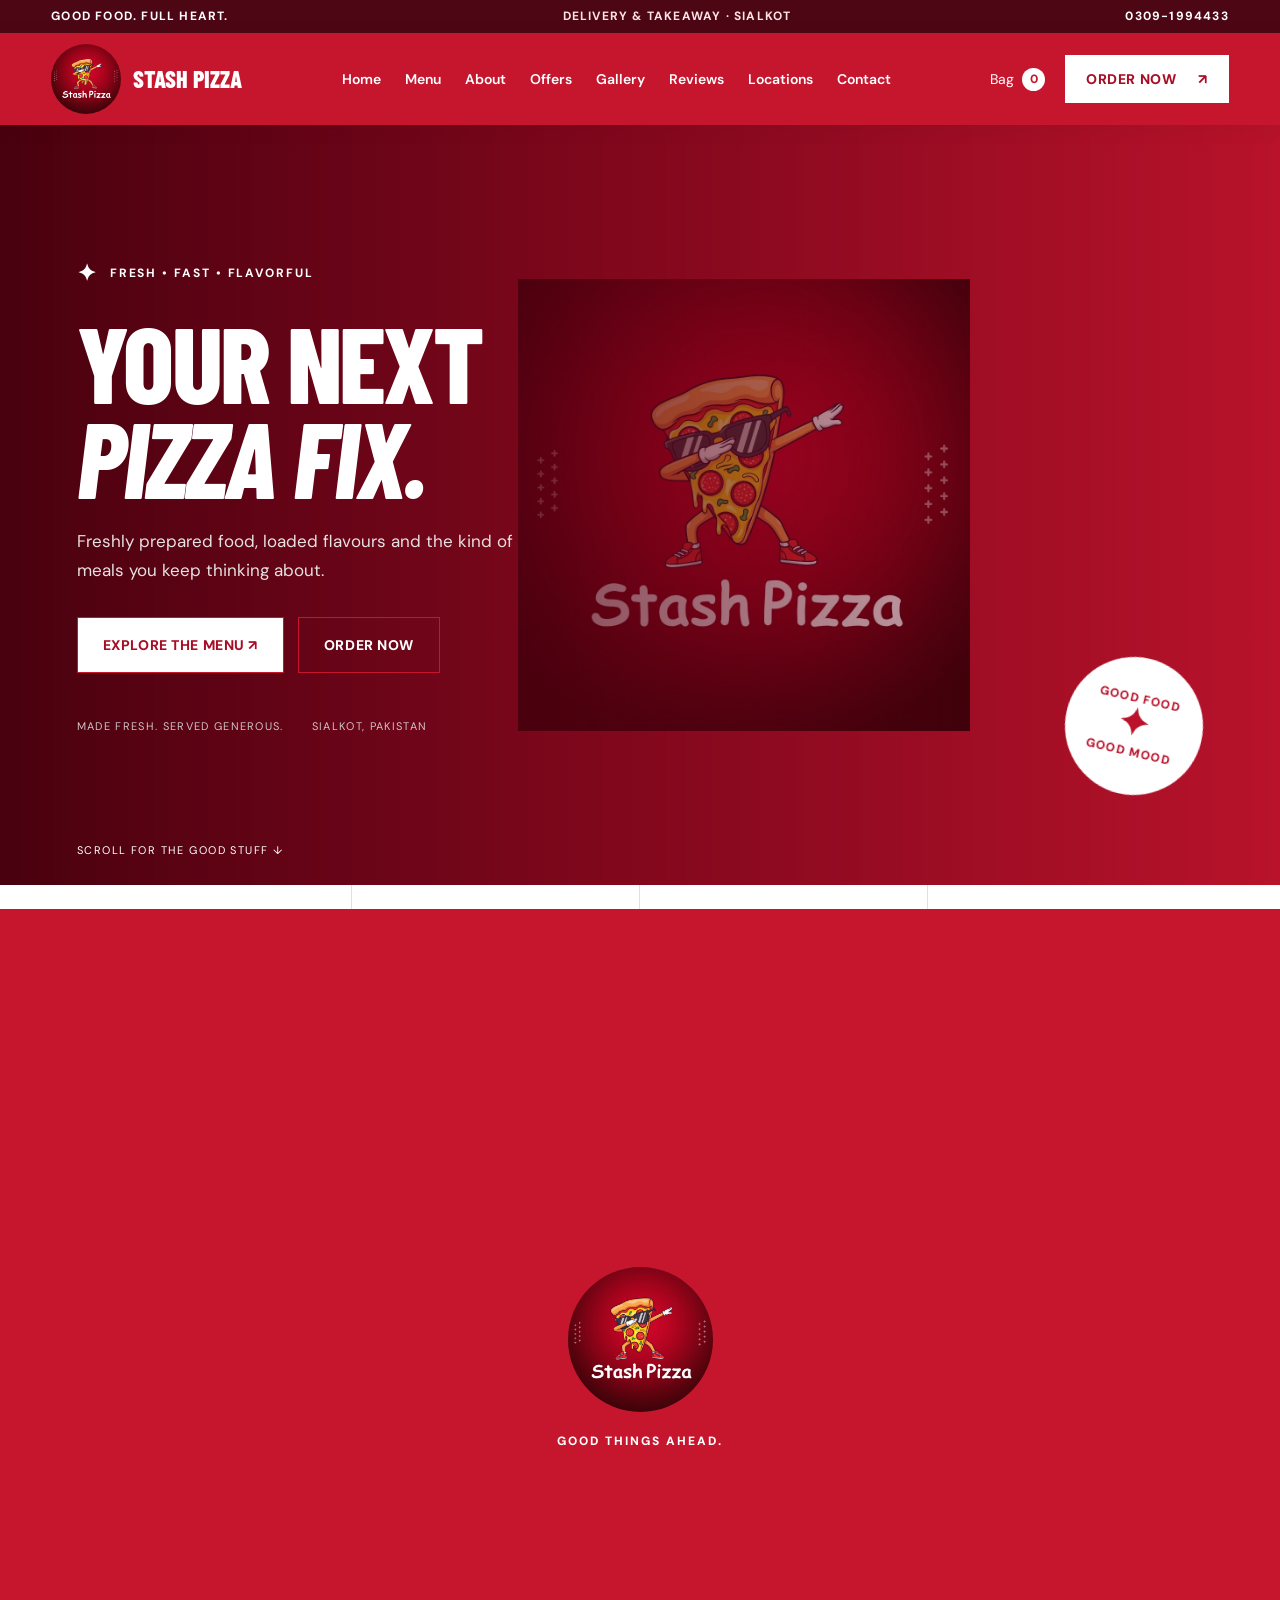
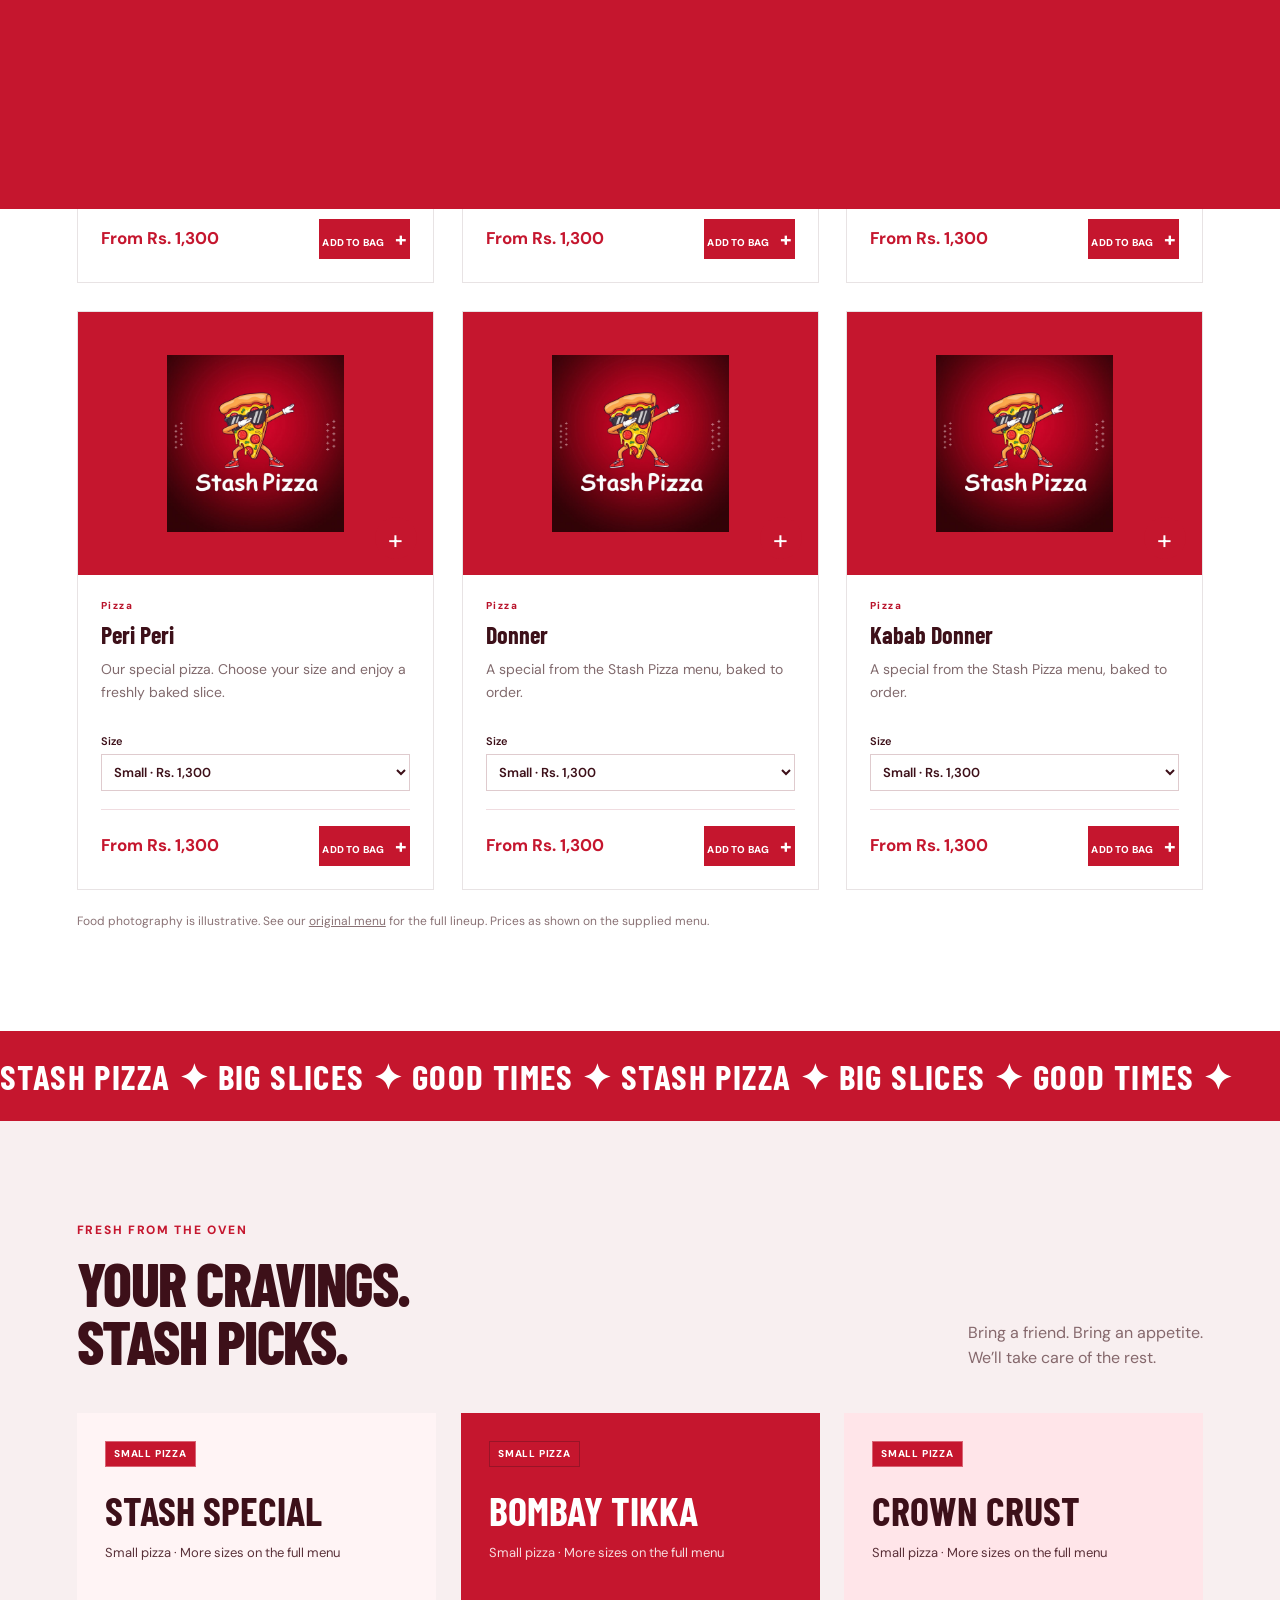
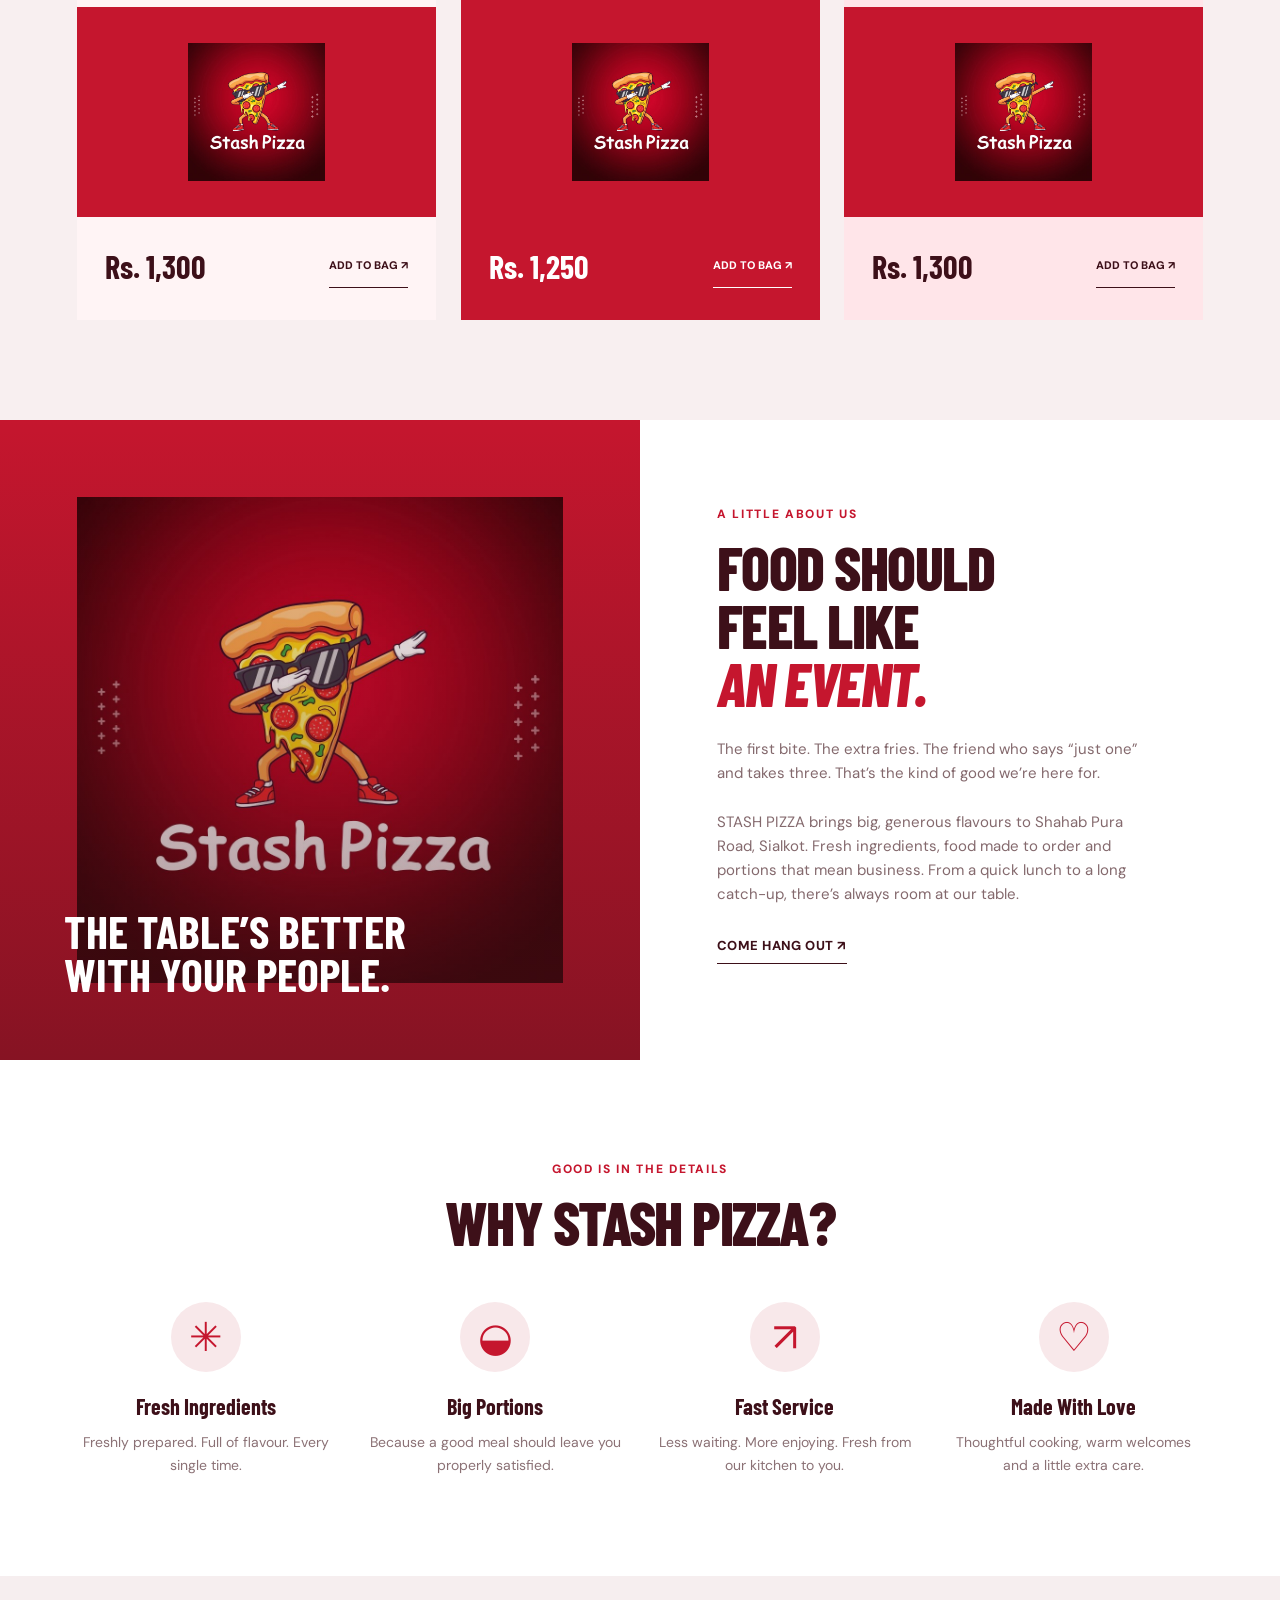
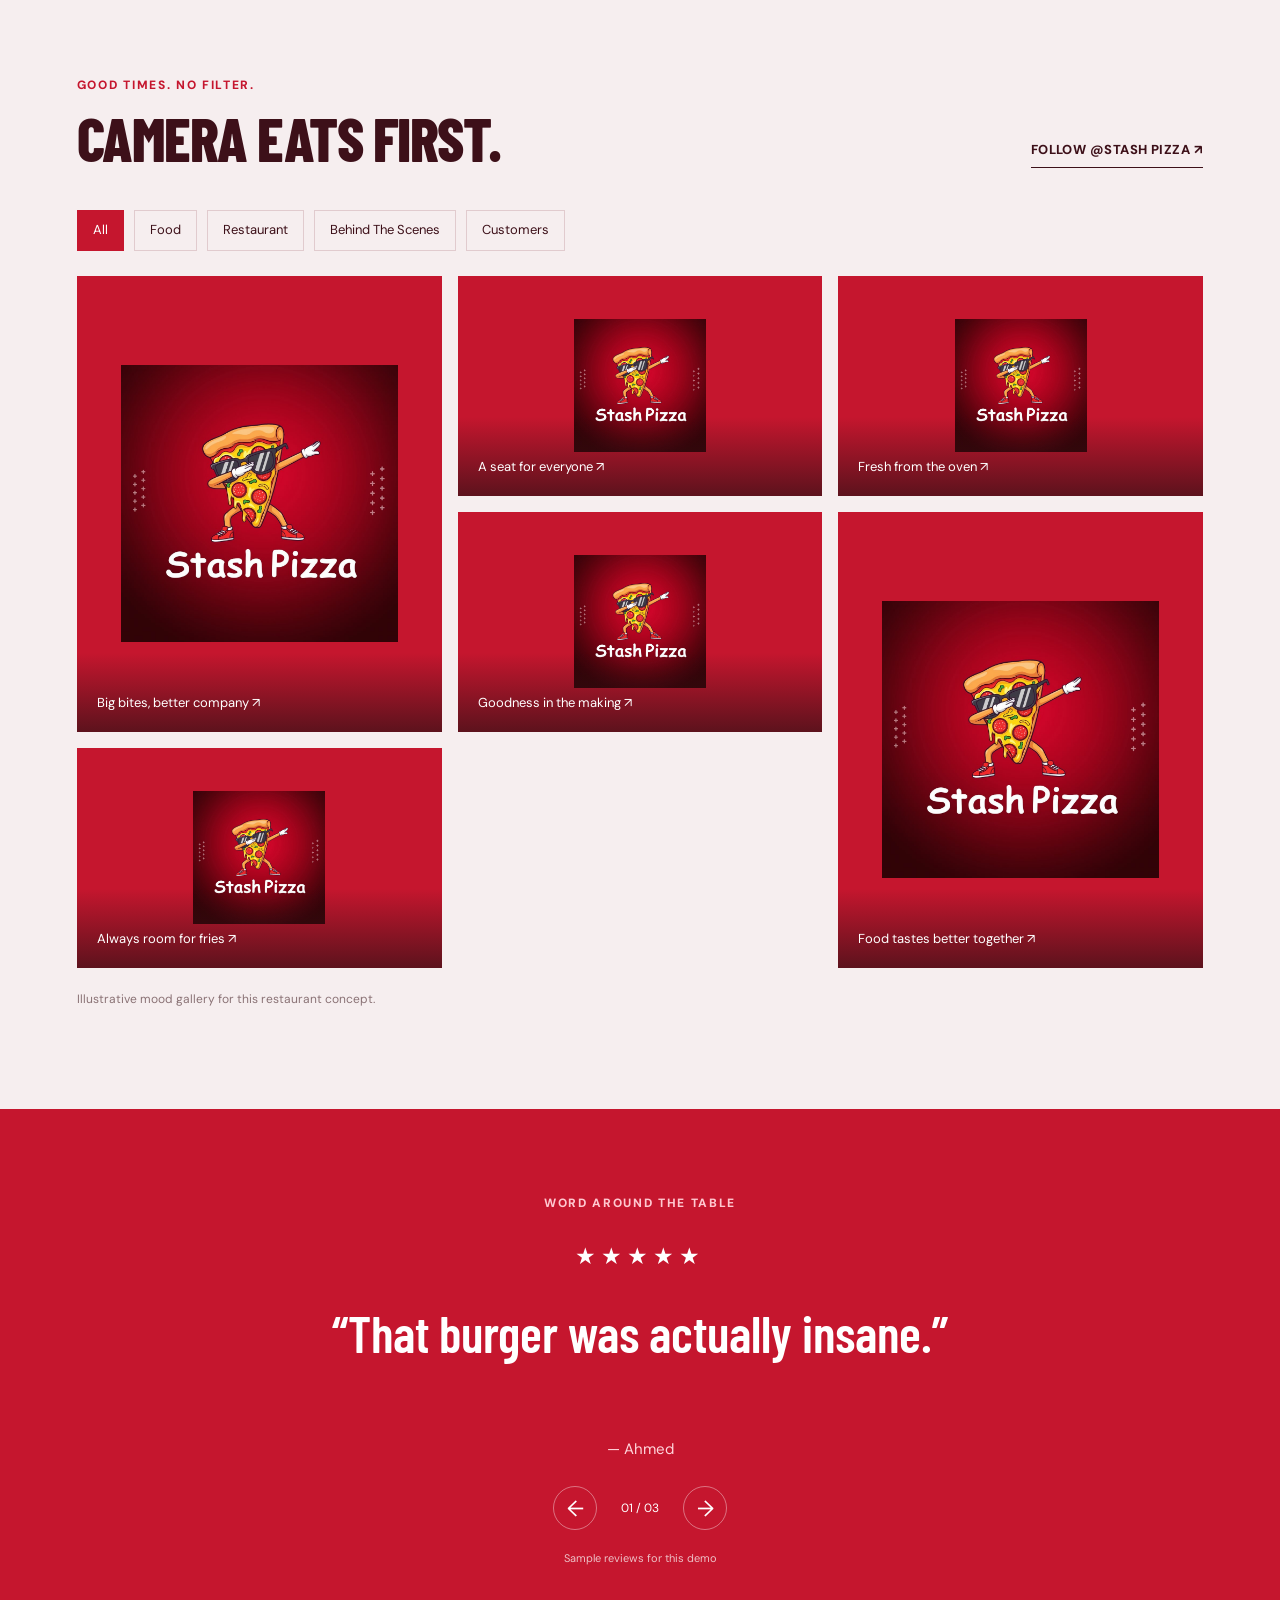
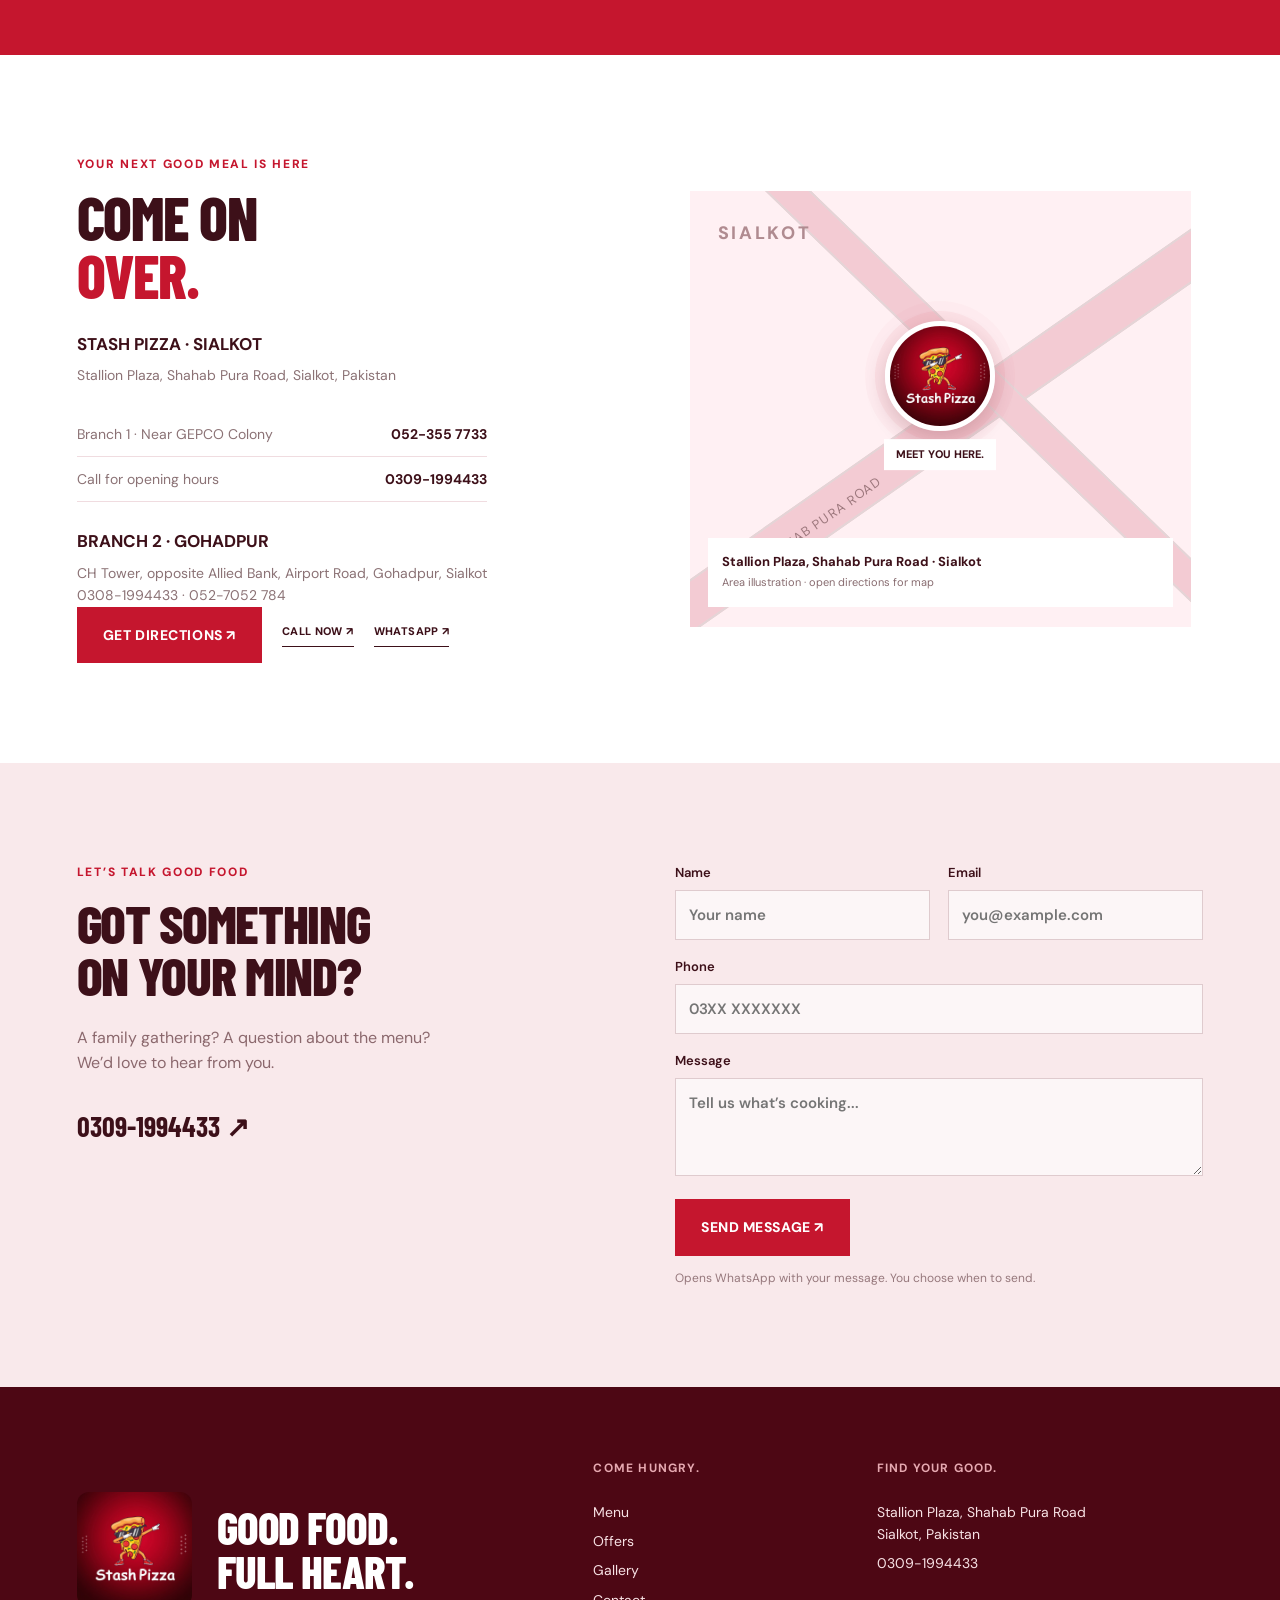
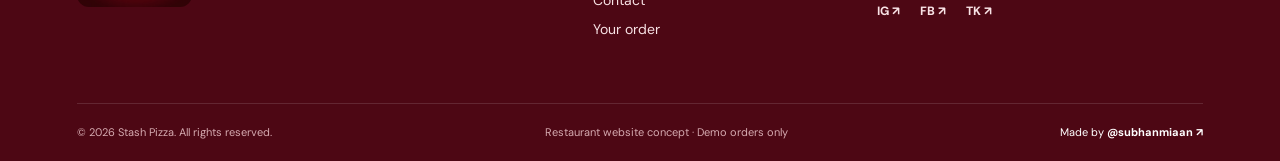
<file: index.html>
<!doctype html><html lang="en"><head><meta charset="UTF-8"><meta name="viewport" content="width=device-width,initial-scale=1"><meta name="theme-color" content="#c5162e"><title>STASH PIZZA — Good Food. Full Heart. | Sialkot</title><meta name="description" content="Fresh food, generous portions and good times. Explore STASH PIZZA on Shahab Pura Road, Sialkot. Delivery and takeaway demo."><meta property="og:title" content="STASH PIZZA — Good Food. Full Heart. | Sialkot"><meta property="og:description" content="Fresh food, generous portions and good times. Explore STASH PIZZA on Shahab Pura Road, Sialkot. Delivery and takeaway demo."><meta property="og:type" content="website"><meta property="og:image" content="/assets/logo.jpg"><link rel="icon" href="/assets/logo.jpg"><link rel="preconnect" href="https://fonts.googleapis.com"><link rel="preconnect" href="https://fonts.gstatic.com" crossorigin><link rel="preconnect" href="https://images.unsplash.com"><link rel="stylesheet" href="/style.css"><script src="/app.js" defer></script></head><body><a class="skip" href="#main">Skip to content</a><div class="topline">GOOD FOOD. FULL HEART. <span>DELIVERY & TAKEAWAY · SIALKOT</span><a href="tel:+923091994433">0309-1994433</a></div><header><a class="brand" href="/" aria-label="STASH PIZZA home"><img src="/assets/logo.jpg" alt="Stash Pizza — Filled with goodness"></a><nav aria-label="Main navigation"><a href="/">Home</a><a href="/menu/">Menu</a><a href="/about/">About</a><a href="/offers/">Offers</a><a href="/gallery/">Gallery</a><a href="/reviews/">Reviews</a><a href="/locations/">Locations</a><a href="/contact/">Contact</a></nav><div class="head-actions"><button class="bag" data-cart aria-label="Open cart">Bag <span id="cart-count">0</span></button><a class="button small" href="/menu/">ORDER NOW <span>↗</span></a><button class="hamburger" aria-label="Open navigation" aria-expanded="false">☰</button></div></header><div class="mobile-nav" inert><button class="mobile-close" aria-label="Close navigation">✕</button><img src="/assets/logo.jpg" alt="Stash Pizza"><a href="/">Home</a><a href="/menu/">Menu</a><a href="/about/">About</a><a href="/offers/">Offers</a><a href="/gallery/">Gallery</a><a href="/reviews/">Reviews</a><a href="/locations/">Locations</a><a href="/contact/">Contact</a><a class="button" href="/menu/">ORDER NOW ↗</a></div><main id="main"><section class="hero"><div class="hero-photo"><img class="" src="https://images.unsplash.com/photo-1513104890138-7c749659a591?auto=format&fit=crop&w=1800&q=85" alt="Freshly baked pizza" loading="eager" decoding="async"></div><div class="hero-shade"></div><div class="hero-inner"><span class="hero-kicker"><span>✦</span> FRESH • FAST • FLAVORFUL</span><h1>YOUR NEXT<br><em>PIZZA FIX.</em></h1><p>Freshly prepared food, loaded flavours and the kind of meals you keep thinking about.</p><div class="hero-buttons"><a class="button" href="/menu/">EXPLORE THE MENU ↗</a><a class="button outline" href="/menu/">ORDER NOW</a></div><div class="hero-meta"><span>MADE FRESH. SERVED GENEROUS.</span><span>SIALKOT, PAKISTAN</span></div></div><div class="round-stamp">GOOD FOOD<br><span>✦</span><br>GOOD MOOD</div><a class="hero-scroll" href="#popular">SCROLL FOR THE GOOD STUFF ↓</a></section><div class="quick-bar"><a href="/menu/"><span>↗</span> ORDER ONLINE</a><a href="/menu/"><span>≡</span> VIEW MENU</a><a href="/locations/"><span>⌖</span> FIND US</a><a href="tel:+923091994433"><span>↗</span> CALL US</a></div><section id="popular" class="section"><div class="section-heading"><div><span class="eyebrow">THE CROWD FAVOURITES</span><h2>ONE BITE.<br><span>YOU’LL GET IT.</span></h2><p>People keep coming back for these.</p></div><a class="text-link" href="/menu/">THE FULL MENU ↗</a></div><div class="food-grid"><article class="food-card reveal"><div class="food-image"><img class="" src="https://images.unsplash.com/photo-1513104890138-7c749659a591?auto=format&fit=crop&w=800&q=85" alt="Deli Delight" loading="lazy" decoding="async"><button class="image-add" data-add="0" aria-label="Add Deli Delight to bag">+</button></div><div class="food-info"><span class="eyebrow">Pizza</span><h3>Deli Delight</h3><p>Our special pizza. Choose your size and enjoy a freshly baked slice.</p><label class="variant-label">Size<select data-variant="0" aria-label="Deli Delight size"><option value="Small">Small · Rs. 1,300</option><option value="Medium">Medium · Rs. 1,850</option><option value="Large">Large · Rs. 2,550</option><option value="X-Large">X-Large · Rs. 2,850</option></select></label><div class="food-bottom"><strong>From Rs. 1,300</strong><button data-add="0" aria-label="Add Deli Delight">ADD TO BAG <span>+</span></button></div></div></article><article class="food-card reveal"><div class="food-image"><img class="" src="https://images.unsplash.com/photo-1513104890138-7c749659a591?auto=format&fit=crop&w=800&q=85" alt="Stash Special" loading="lazy" decoding="async"><span class="food-badge ">SIGNATURE</span><button class="image-add" data-add="1" aria-label="Add Stash Special to bag">+</button></div><div class="food-info"><span class="eyebrow">Pizza</span><h3>Stash Special</h3><p>Our special pizza. Choose your size and enjoy a freshly baked slice.</p><label class="variant-label">Size<select data-variant="1" aria-label="Stash Special size"><option value="Small">Small · Rs. 1,300</option><option value="Medium">Medium · Rs. 1,850</option><option value="Large">Large · Rs. 2,550</option><option value="X-Large">X-Large · Rs. 2,850</option></select></label><div class="food-bottom"><strong>From Rs. 1,300</strong><button data-add="1" aria-label="Add Stash Special">ADD TO BAG <span>+</span></button></div></div></article><article class="food-card reveal"><div class="food-image"><img class="" src="https://images.unsplash.com/photo-1513104890138-7c749659a591?auto=format&fit=crop&w=800&q=85" alt="Creamy Malai" loading="lazy" decoding="async"><button class="image-add" data-add="2" aria-label="Add Creamy Malai to bag">+</button></div><div class="food-info"><span class="eyebrow">Pizza</span><h3>Creamy Malai</h3><p>Our special pizza. Choose your size and enjoy a freshly baked slice.</p><label class="variant-label">Size<select data-variant="2" aria-label="Creamy Malai size"><option value="Small">Small · Rs. 1,300</option><option value="Medium">Medium · Rs. 1,850</option><option value="Large">Large · Rs. 2,550</option><option value="X-Large">X-Large · Rs. 2,850</option></select></label><div class="food-bottom"><strong>From Rs. 1,300</strong><button data-add="2" aria-label="Add Creamy Malai">ADD TO BAG <span>+</span></button></div></div></article><article class="food-card reveal"><div class="food-image"><img class="" src="https://images.unsplash.com/photo-1513104890138-7c749659a591?auto=format&fit=crop&w=800&q=85" alt="Peri Peri" loading="lazy" decoding="async"><button class="image-add" data-add="3" aria-label="Add Peri Peri to bag">+</button></div><div class="food-info"><span class="eyebrow">Pizza</span><h3>Peri Peri</h3><p>Our special pizza. Choose your size and enjoy a freshly baked slice.</p><label class="variant-label">Size<select data-variant="3" aria-label="Peri Peri size"><option value="Small">Small · Rs. 1,300</option><option value="Medium">Medium · Rs. 1,850</option><option value="Large">Large · Rs. 2,550</option><option value="X-Large">X-Large · Rs. 2,850</option></select></label><div class="food-bottom"><strong>From Rs. 1,300</strong><button data-add="3" aria-label="Add Peri Peri">ADD TO BAG <span>+</span></button></div></div></article><article class="food-card reveal"><div class="food-image"><img class="" src="https://images.unsplash.com/photo-1513104890138-7c749659a591?auto=format&fit=crop&w=800&q=85" alt="Donner" loading="lazy" decoding="async"><button class="image-add" data-add="4" aria-label="Add Donner to bag">+</button></div><div class="food-info"><span class="eyebrow">Pizza</span><h3>Donner</h3><p>A special from the Stash Pizza menu, baked to order.</p><label class="variant-label">Size<select data-variant="4" aria-label="Donner size"><option value="Small">Small · Rs. 1,300</option><option value="Medium">Medium · Rs. 1,850</option><option value="Large">Large · Rs. 2,550</option><option value="X-Large">X-Large · Rs. 2,999</option></select></label><div class="food-bottom"><strong>From Rs. 1,300</strong><button data-add="4" aria-label="Add Donner">ADD TO BAG <span>+</span></button></div></div></article><article class="food-card reveal"><div class="food-image"><img class="" src="https://images.unsplash.com/photo-1513104890138-7c749659a591?auto=format&fit=crop&w=800&q=85" alt="Kabab Donner" loading="lazy" decoding="async"><button class="image-add" data-add="5" aria-label="Add Kabab Donner to bag">+</button></div><div class="food-info"><span class="eyebrow">Pizza</span><h3>Kabab Donner</h3><p>A special from the Stash Pizza menu, baked to order.</p><label class="variant-label">Size<select data-variant="5" aria-label="Kabab Donner size"><option value="Small">Small · Rs. 1,300</option><option value="Medium">Medium · Rs. 1,850</option><option value="Large">Large · Rs. 2,550</option><option value="X-Large">X-Large · Rs. 2,999</option></select></label><div class="food-bottom"><strong>From Rs. 1,300</strong><button data-add="5" aria-label="Add Kabab Donner">ADD TO BAG <span>+</span></button></div></div></article></div><p class="image-caption">Food photography is illustrative. See our <a href="/assets/printed-menu.jpg" target="_blank">original menu</a> for the full lineup. Prices as shown on the supplied menu.</p></section><div class="ticker" aria-hidden="true"><span>STASH PIZZA ✦ BIG SLICES ✦ GOOD TIMES ✦ STASH PIZZA ✦ BIG SLICES ✦ GOOD TIMES ✦</span></div><section id="offers" class="section offers"><div class="section-heading"><div><span class="eyebrow">FRESH FROM THE OVEN</span><h2>YOUR CRAVINGS.<br>STASH PICKS.</h2></div><p>Bring a friend. Bring an appetite.<br>We’ll take care of the rest.</p></div><div class="offer-grid"><article class="offer-card reveal"><span class="offer-tag">SMALL PIZZA</span><h3>STASH SPECIAL</h3><p>Small pizza · More sizes on the full menu</p><img class="" src="https://images.unsplash.com/photo-1513104890138-7c749659a591?auto=format&fit=crop&w=800&q=85" alt="Stash Special" loading="lazy" decoding="async"><div><strong>Rs. 1,300</strong><button data-add="1" aria-label="Add Stash Special">ADD TO BAG ↗</button></div></article><article class="offer-card reveal"><span class="offer-tag">SMALL PIZZA</span><h3>BOMBAY TIKKA</h3><p>Small pizza · More sizes on the full menu</p><img class="" src="https://images.unsplash.com/photo-1513104890138-7c749659a591?auto=format&fit=crop&w=800&q=85" alt="Bombay Tikka" loading="lazy" decoding="async"><div><strong>Rs. 1,250</strong><button data-add="8" aria-label="Add Bombay Tikka">ADD TO BAG ↗</button></div></article><article class="offer-card reveal"><span class="offer-tag">SMALL PIZZA</span><h3>CROWN CRUST</h3><p>Small pizza · More sizes on the full menu</p><img class="" src="https://images.unsplash.com/photo-1513104890138-7c749659a591?auto=format&fit=crop&w=800&q=85" alt="Crown Crust" loading="lazy" decoding="async"><div><strong>Rs. 1,300</strong><button data-add="7" aria-label="Add Crown Crust">ADD TO BAG ↗</button></div></article></div></section><section id="about" class="about"><div class="about-photo"><img class="" src="https://images.unsplash.com/photo-1517248135467-4c7edcad34c4?auto=format&fit=crop&w=800&q=85" alt="Warm restaurant interior with tables set for friends" loading="lazy" decoding="async"><span class="image-note">THE TABLE’S BETTER<br>WITH YOUR PEOPLE.</span></div><div class="about-copy"><span class="eyebrow">A LITTLE ABOUT US</span><h2>FOOD SHOULD<br>FEEL LIKE<br><em>AN EVENT.</em></h2><p>The first bite. The extra fries. The friend who says “just one” and takes three. That’s the kind of good we’re here for.</p><p>STASH PIZZA brings big, generous flavours to Shahab Pura Road, Sialkot. Fresh ingredients, food made to order and portions that mean business. From a quick lunch to a long catch-up, there’s always room at our table.</p><a class="text-link" href="/locations/">COME HANG OUT ↗</a></div></section><section class="section why"><span class="eyebrow">GOOD IS IN THE DETAILS</span><h2>WHY STASH PIZZA?</h2><div class="why-grid"><article class="reveal"><span>✳</span><h3>Fresh Ingredients</h3><p>Freshly prepared. Full of flavour. Every single time.</p></article><article class="reveal"><span>◒</span><h3>Big Portions</h3><p>Because a good meal should leave you properly satisfied.</p></article><article class="reveal"><span>↗</span><h3>Fast Service</h3><p>Less waiting. More enjoying. Fresh from our kitchen to you.</p></article><article class="reveal"><span>♡</span><h3>Made With Love</h3><p>Thoughtful cooking, warm welcomes and a little extra care.</p></article></div></section><section id="gallery" class="section gallery-section"><div class="section-heading"><div><span class="eyebrow">GOOD TIMES. NO FILTER.</span><h2>CAMERA EATS FIRST.</h2></div><a class="text-link" href="https://www.instagram.com/stashpizzaofficial/" target="_blank" rel="noopener">FOLLOW @STASH PIZZA ↗</a></div><div class="gallery-tabs" aria-label="Gallery filters"><button data-gallery="All" aria-pressed="true">All</button><button data-gallery="Food" aria-pressed="false">Food</button><button data-gallery="Restaurant" aria-pressed="false">Restaurant</button><button data-gallery="Behind The Scenes" aria-pressed="false">Behind The Scenes</button><button data-gallery="Customers" aria-pressed="false">Customers</button></div><div class="gallery-grid"><button class="gallery-image" data-gallery-type="Food" data-lightbox="burger" data-alt="Big bites, better company" aria-label="Open Big bites, better company"><img class="" src="https://images.unsplash.com/photo-1551782450-a2132b4ba21d?auto=format&fit=crop&w=800&q=85" alt="Big bites, better company" loading="lazy" decoding="async"><span>Big bites, better company ↗</span></button><button class="gallery-image" data-gallery-type="Restaurant" data-lightbox="restaurant" data-alt="A seat for everyone" aria-label="Open A seat for everyone"><img class="" src="https://images.unsplash.com/photo-1517248135467-4c7edcad34c4?auto=format&fit=crop&w=800&q=85" alt="A seat for everyone" loading="lazy" decoding="async"><span>A seat for everyone ↗</span></button><button class="gallery-image" data-gallery-type="Food" data-lightbox="pizza" data-alt="Fresh from the oven" aria-label="Open Fresh from the oven"><img class="" src="https://images.unsplash.com/photo-1513104890138-7c749659a591?auto=format&fit=crop&w=800&q=85" alt="Fresh from the oven" loading="lazy" decoding="async"><span>Fresh from the oven ↗</span></button><button class="gallery-image" data-gallery-type="Behind The Scenes" data-lightbox="kitchen" data-alt="Goodness in the making" aria-label="Open Goodness in the making"><img class="" src="https://images.unsplash.com/photo-1556911220-bff31c812dba?auto=format&fit=crop&w=800&q=85" alt="Goodness in the making" loading="lazy" decoding="async"><span>Goodness in the making ↗</span></button><button class="gallery-image" data-gallery-type="Customers" data-lightbox="customers" data-alt="Food tastes better together" aria-label="Open Food tastes better together"><img class="" src="https://storage.ghost.io/c/8e/d7/8ed7937e-239e-4c73-8661-3ab95a578ef0/content/images/2023/11/Local-restaurant.jpg" alt="Food tastes better together" loading="lazy" decoding="async"><span>Food tastes better together ↗</span></button><button class="gallery-image" data-gallery-type="Food" data-lightbox="fries" data-alt="Always room for fries" aria-label="Open Always room for fries"><img class="" src="https://images.unsplash.com/photo-1484009902830-a314db11070c?auto=format&fit=crop&w=800&q=85" alt="Always room for fries" loading="lazy" decoding="async"><span>Always room for fries ↗</span></button></div><p class="image-caption">Illustrative mood gallery for this restaurant concept.</p></section><section id="reviews" class="reviews"><span class="eyebrow">WORD AROUND THE TABLE</span><div class="stars" aria-label="5 out of 5 stars">★★★★★</div><blockquote id="review-quote"></blockquote><p id="review-name"></p><div class="review-controls"><button data-review="-1" aria-label="Previous review">←</button><span id="review-counter"></span><button data-review="1" aria-label="Next review">→</button></div><span class="image-caption">Sample reviews for this demo</span></section><section id="locations" class="section location"><div><span class="eyebrow">YOUR NEXT GOOD MEAL IS HERE</span><h2>COME ON<br><span>OVER.</span></h2><h3>STASH PIZZA · SIALKOT</h3><p>Stallion Plaza, Shahab Pura Road, Sialkot, Pakistan</p><div class="hours"><p><span>Branch 1 · Near GEPCO Colony</span><strong>052-355 7733</strong></p><p><span>Call for opening hours</span><strong>0309-1994433</strong></p></div><h3>BRANCH 2 · GOHADPUR</h3><p>CH Tower, opposite Allied Bank, Airport Road, Gohadpur, Sialkot</p><p><a href="tel:+923081994433">0308-1994433</a> · 052-7052 784</p><div class="location-actions"><a class="button" href="https://www.google.com/maps/search/?api=1&query=Stallion+Plaza+Shahab+Pura+Road+Sialkot+Pakistan" target="_blank" rel="noopener">GET DIRECTIONS ↗</a><a class="text-link" href="tel:+923091994433">CALL NOW ↗</a><a class="text-link" href="https://wa.me/923091994433" target="_blank" rel="noopener">WHATSAPP ↗</a></div></div><div class="map-panel"><div class="map-road road-one"></div><div class="map-road road-two"></div><span class="map-city">SIALKOT</span><span class="road-label">SHAHAB PURA ROAD</span><div class="map-pin"><img src="/assets/logo.jpg" alt="Stash Pizza"><span>MEET YOU HERE.</span></div><div class="map-caption">Stallion Plaza, Shahab Pura Road · Sialkot<br><small>Area illustration · open directions for map</small></div></div></section><section id="contact" class="section contact"><div><span class="eyebrow">LET’S TALK GOOD FOOD</span><h2>GOT SOMETHING<br>ON YOUR MIND?</h2><p>A family gathering? A question about the menu?<br>We’d love to hear from you.</p><a href="tel:+923091994433" class="contact-phone">0309-1994433 ↗</a></div><form id="contact-form"><div class="form-grid"><label>Name<input name="name" required minlength="2" autocomplete="name" placeholder="Your name"></label><label>Email<input name="email" type="email" required autocomplete="email" placeholder="you@example.com"></label></div><label>Phone<input name="phone" type="tel" pattern="[+0-9 ()-]{10,18}" autocomplete="tel" placeholder="03XX XXXXXXX"></label><label>Message<textarea name="message" required minlength="5" rows="3" placeholder="Tell us what’s cooking..."></textarea></label><button class="button" type="submit">SEND MESSAGE ↗</button><p class="form-note">Opens WhatsApp with your message. You choose when to send.</p></form></section></main><footer><div class="footer-top"><div><img src="/assets/logo.jpg" alt="Stash Pizza" width="115"><h2>GOOD FOOD.<br>FULL HEART.</h2></div><div><h3>COME HUNGRY.</h3><a href="/menu/">Menu</a><a href="/offers/">Offers</a><a href="/gallery/">Gallery</a><a href="/contact/">Contact</a><button data-cart>Your order</button></div><div><h3>FIND YOUR GOOD.</h3><p>Stallion Plaza, Shahab Pura Road<br>Sialkot, Pakistan</p><a href="tel:+923091994433">0309-1994433</a><div class="socials"><a href="https://www.instagram.com/stashpizzaofficial/" target="_blank" rel="noopener" aria-label="Instagram">IG ↗</a><a href="https://www.facebook.com/search/top?q=stashpizzaofficial" target="_blank" rel="noopener" aria-label="Find Stash Pizza on Facebook">FB ↗</a><a href="https://www.tiktok.com/search?q=stashpizzaofficial" target="_blank" rel="noopener" aria-label="Find Stash Pizza on TikTok">TK ↗</a></div></div></div><div class="footer-bottom"><span>© 2026 Stash Pizza. All rights reserved.</span><span>Restaurant website concept · Demo orders only</span><a href="https://www.instagram.com/subhanmiaan/" target="_blank" rel="noopener">Made by <strong>@subhanmiaan ↗</strong></a></div></footer><dialog id="cart" class="cart-dialog" aria-labelledby="cart-title"><div class="drawer-heading"><div><span class="eyebrow">SOMETHING GOOD IS COMING</span><h2 id="cart-title">YOUR BAG<span>.</span></h2></div><button data-close="cart" class="close" aria-label="Close cart">✕</button></div><div id="cart-content"></div></dialog><dialog id="checkout" aria-labelledby="checkout-title"><button data-close="checkout" class="close" aria-label="Close checkout">✕</button><span class="eyebrow">ONE LAST THING</span><h2 id="checkout-title">MAKE IT YOURS.</h2><p class="demo-note">Demo checkout only. No payment is taken and no order is sent to the restaurant.</p><form id="checkout-form"><fieldset class="fulfilment"><legend>How would you like your food?</legend><label><input type="radio" name="fulfilment" value="delivery" checked> Delivery · 35–45 min</label><label><input type="radio" name="fulfilment" value="takeaway"> Takeaway · 20–25 min</label></fieldset><div class="form-grid"><label>Name<input name="name" autocomplete="name" required minlength="2" placeholder="Your full name"></label><label>Phone<input name="phone" type="tel" autocomplete="tel" required pattern="[+0-9 ()-]{10,18}" placeholder="03XX XXXXXXX"></label></div><div id="delivery-fields"><label>Delivery address<input name="address" autocomplete="street-address" required minlength="6" placeholder="House, street and area"></label><label>City<input name="city" autocomplete="address-level2" required value="Sialkot"></label></div><p id="pickup-address" hidden>Collect from <strong>Stallion Plaza, Shahab Pura Road, Sialkot.</strong></p><label>Delivery instructions / order notes<textarea name="instructions" placeholder="Landmark, spice preferences, or anything else" rows="2"></textarea></label><fieldset><legend>Payment option (simulation)</legend><div class="payments"><label><input name="payment" type="radio" value="Cash on Delivery" checked> Cash</label><label><input name="payment" type="radio" value="Card"> Card</label><label><input name="payment" type="radio" value="JazzCash"> JazzCash</label><label><input name="payment" type="radio" value="EasyPaisa"> EasyPaisa</label></div></fieldset><p id="checkout-total" class="checkout-total"></p><button class="button wide" type="submit">PLACE DEMO ORDER ↗</button></form></dialog><dialog id="confirmation" aria-labelledby="confirmation-title"><button data-close="confirmation" class="close" aria-label="Close confirmation">✕</button><div class="confirmation-icon">✓</div><span class="eyebrow">GOOD CHOICE. GREAT FOOD.</span><h2 id="confirmation-title">ORDER CONFIRMED</h2><div id="order-result"></div><button class="button wide" data-close="confirmation">KEEP EXPLORING</button></dialog><dialog id="lightbox" aria-label="Gallery photo"><button data-close="lightbox" class="close" aria-label="Close photo">✕</button><img id="lightbox-img" alt=""></dialog><div class="toast" role="status" aria-live="polite"></div></body></html>
</file>
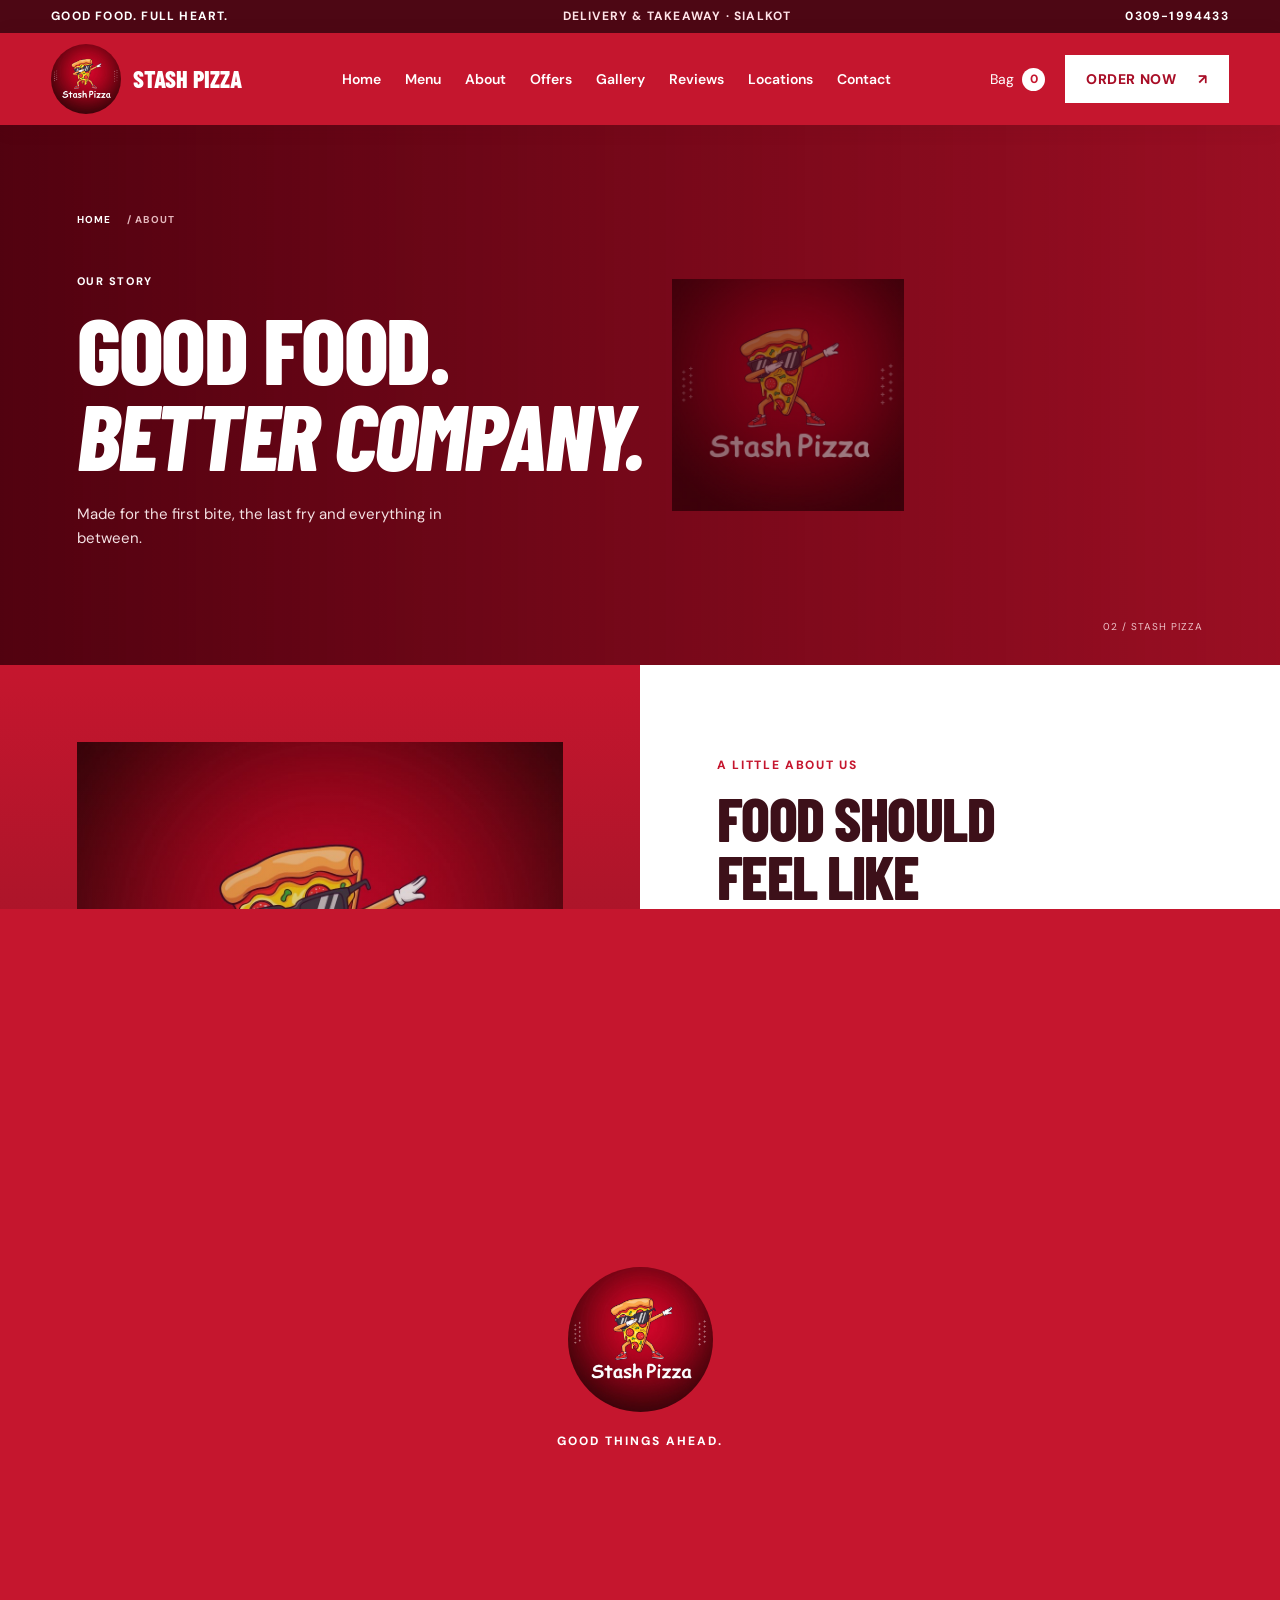
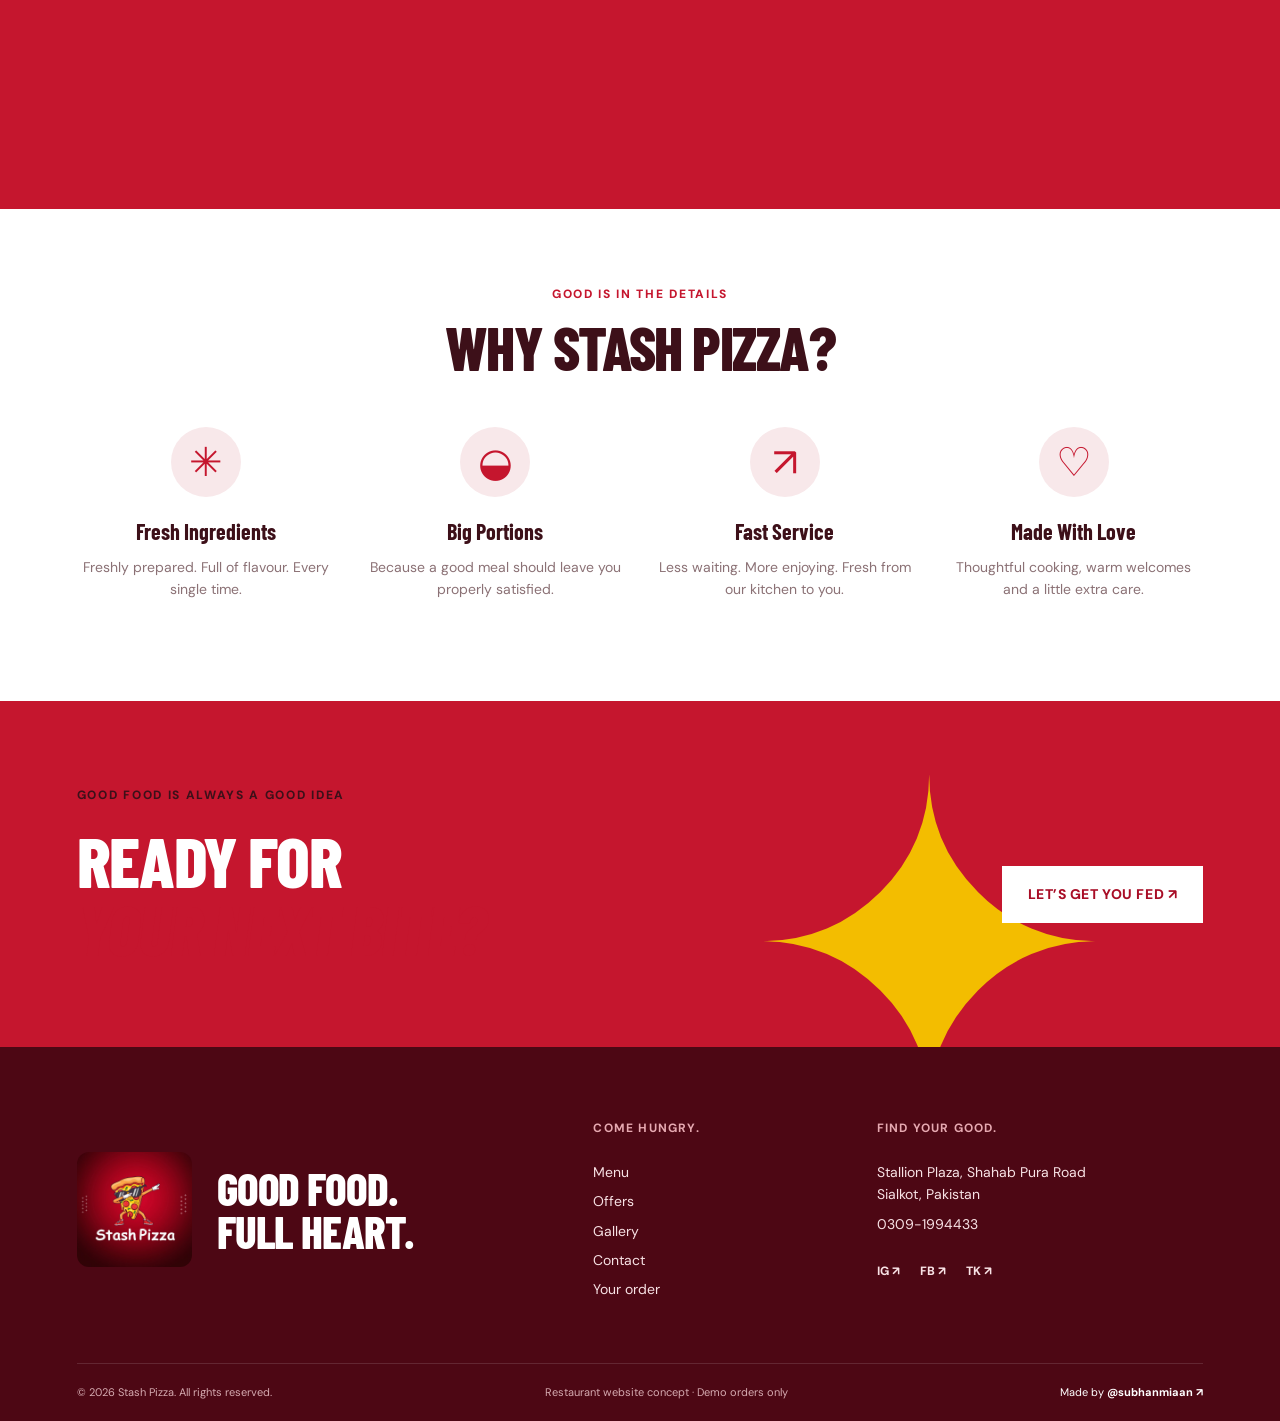
<file: about/index.html>
<!doctype html><html lang="en"><head><meta charset="UTF-8"><meta name="viewport" content="width=device-width,initial-scale=1"><meta name="theme-color" content="#c5162e"><title>Our Story | STASH PIZZA Sialkot</title><meta name="description" content="Good food and better company. Get to know the STASH PIZZA restaurant concept on Shahab Pura Road, Sialkot."><meta property="og:title" content="Our Story | STASH PIZZA Sialkot"><meta property="og:description" content="Good food and better company. Get to know the STASH PIZZA restaurant concept on Shahab Pura Road, Sialkot."><meta property="og:type" content="website"><meta property="og:image" content="/assets/logo.jpg"><link rel="icon" href="/assets/logo.jpg"><link rel="preconnect" href="https://fonts.googleapis.com"><link rel="preconnect" href="https://fonts.gstatic.com" crossorigin><link rel="preconnect" href="https://images.unsplash.com"><link rel="stylesheet" href="/style.css"><script src="/app.js" defer></script></head><body><a class="skip" href="#main">Skip to content</a><div class="topline">GOOD FOOD. FULL HEART. <span>DELIVERY & TAKEAWAY · SIALKOT</span><a href="tel:+923091994433">0309-1994433</a></div><header><a class="brand" href="/" aria-label="STASH PIZZA home"><img src="/assets/logo.jpg" alt="Stash Pizza — Filled with goodness"></a><nav aria-label="Main navigation"><a href="/">Home</a><a href="/menu/">Menu</a><a href="/about/">About</a><a href="/offers/">Offers</a><a href="/gallery/">Gallery</a><a href="/reviews/">Reviews</a><a href="/locations/">Locations</a><a href="/contact/">Contact</a></nav><div class="head-actions"><button class="bag" data-cart aria-label="Open cart">Bag <span id="cart-count">0</span></button><a class="button small" href="/menu/">ORDER NOW <span>↗</span></a><button class="hamburger" aria-label="Open navigation" aria-expanded="false">☰</button></div></header><div class="mobile-nav" inert><button class="mobile-close" aria-label="Close navigation">✕</button><img src="/assets/logo.jpg" alt="Stash Pizza"><a href="/">Home</a><a href="/menu/">Menu</a><a href="/about/">About</a><a href="/offers/">Offers</a><a href="/gallery/">Gallery</a><a href="/reviews/">Reviews</a><a href="/locations/">Locations</a><a href="/contact/">Contact</a><a class="button" href="/menu/">ORDER NOW ↗</a></div><main id="main"><noscript><p>Please enable JavaScript for ordering. <a href="/assets/printed-menu.jpg">View the printed menu</a> or call 0309-1994433.</p></noscript></main><footer><div class="footer-top"><div><img src="/assets/logo.jpg" alt="Stash Pizza" width="115"><h2>GOOD FOOD.<br>FULL HEART.</h2></div><div><h3>COME HUNGRY.</h3><a href="/menu/">Menu</a><a href="/offers/">Offers</a><a href="/gallery/">Gallery</a><a href="/contact/">Contact</a><button data-cart>Your order</button></div><div><h3>FIND YOUR GOOD.</h3><p>Stallion Plaza, Shahab Pura Road<br>Sialkot, Pakistan</p><a href="tel:+923091994433">0309-1994433</a><div class="socials"><a href="https://www.instagram.com/stashpizzaofficial/" target="_blank" rel="noopener" aria-label="Instagram">IG ↗</a><a href="https://www.facebook.com/search/top?q=stashpizzaofficial" target="_blank" rel="noopener" aria-label="Find Stash Pizza on Facebook">FB ↗</a><a href="https://www.tiktok.com/search?q=stashpizzaofficial" target="_blank" rel="noopener" aria-label="Find Stash Pizza on TikTok">TK ↗</a></div></div></div><div class="footer-bottom"><span>© 2026 Stash Pizza. All rights reserved.</span><span>Restaurant website concept · Demo orders only</span><a href="https://www.instagram.com/subhanmiaan/" target="_blank" rel="noopener">Made by <strong>@subhanmiaan ↗</strong></a></div></footer><dialog id="cart" class="cart-dialog" aria-labelledby="cart-title"><div class="drawer-heading"><div><span class="eyebrow">SOMETHING GOOD IS COMING</span><h2 id="cart-title">YOUR BAG<span>.</span></h2></div><button data-close="cart" class="close" aria-label="Close cart">✕</button></div><div id="cart-content"></div></dialog><dialog id="checkout" aria-labelledby="checkout-title"><button data-close="checkout" class="close" aria-label="Close checkout">✕</button><span class="eyebrow">ONE LAST THING</span><h2 id="checkout-title">MAKE IT YOURS.</h2><p class="demo-note">Demo checkout only. No payment is taken and no order is sent to the restaurant.</p><form id="checkout-form"><fieldset class="fulfilment"><legend>How would you like your food?</legend><label><input type="radio" name="fulfilment" value="delivery" checked> Delivery · 35–45 min</label><label><input type="radio" name="fulfilment" value="takeaway"> Takeaway · 20–25 min</label></fieldset><div class="form-grid"><label>Name<input name="name" autocomplete="name" required minlength="2" placeholder="Your full name"></label><label>Phone<input name="phone" type="tel" autocomplete="tel" required pattern="[+0-9 ()-]{10,18}" placeholder="03XX XXXXXXX"></label></div><div id="delivery-fields"><label>Delivery address<input name="address" autocomplete="street-address" required minlength="6" placeholder="House, street and area"></label><label>City<input name="city" autocomplete="address-level2" required value="Sialkot"></label></div><p id="pickup-address" hidden>Collect from <strong>Stallion Plaza, Shahab Pura Road, Sialkot.</strong></p><label>Delivery instructions / order notes<textarea name="instructions" placeholder="Landmark, spice preferences, or anything else" rows="2"></textarea></label><fieldset><legend>Payment option (simulation)</legend><div class="payments"><label><input name="payment" type="radio" value="Cash on Delivery" checked> Cash</label><label><input name="payment" type="radio" value="Card"> Card</label><label><input name="payment" type="radio" value="JazzCash"> JazzCash</label><label><input name="payment" type="radio" value="EasyPaisa"> EasyPaisa</label></div></fieldset><p id="checkout-total" class="checkout-total"></p><button class="button wide" type="submit">PLACE DEMO ORDER ↗</button></form></dialog><dialog id="confirmation" aria-labelledby="confirmation-title"><button data-close="confirmation" class="close" aria-label="Close confirmation">✕</button><div class="confirmation-icon">✓</div><span class="eyebrow">GOOD CHOICE. GREAT FOOD.</span><h2 id="confirmation-title">ORDER CONFIRMED</h2><div id="order-result"></div><button class="button wide" data-close="confirmation">KEEP EXPLORING</button></dialog><dialog id="lightbox" aria-label="Gallery photo"><button data-close="lightbox" class="close" aria-label="Close photo">✕</button><img id="lightbox-img" alt=""></dialog><div class="toast" role="status" aria-live="polite"></div></body></html>
</file>
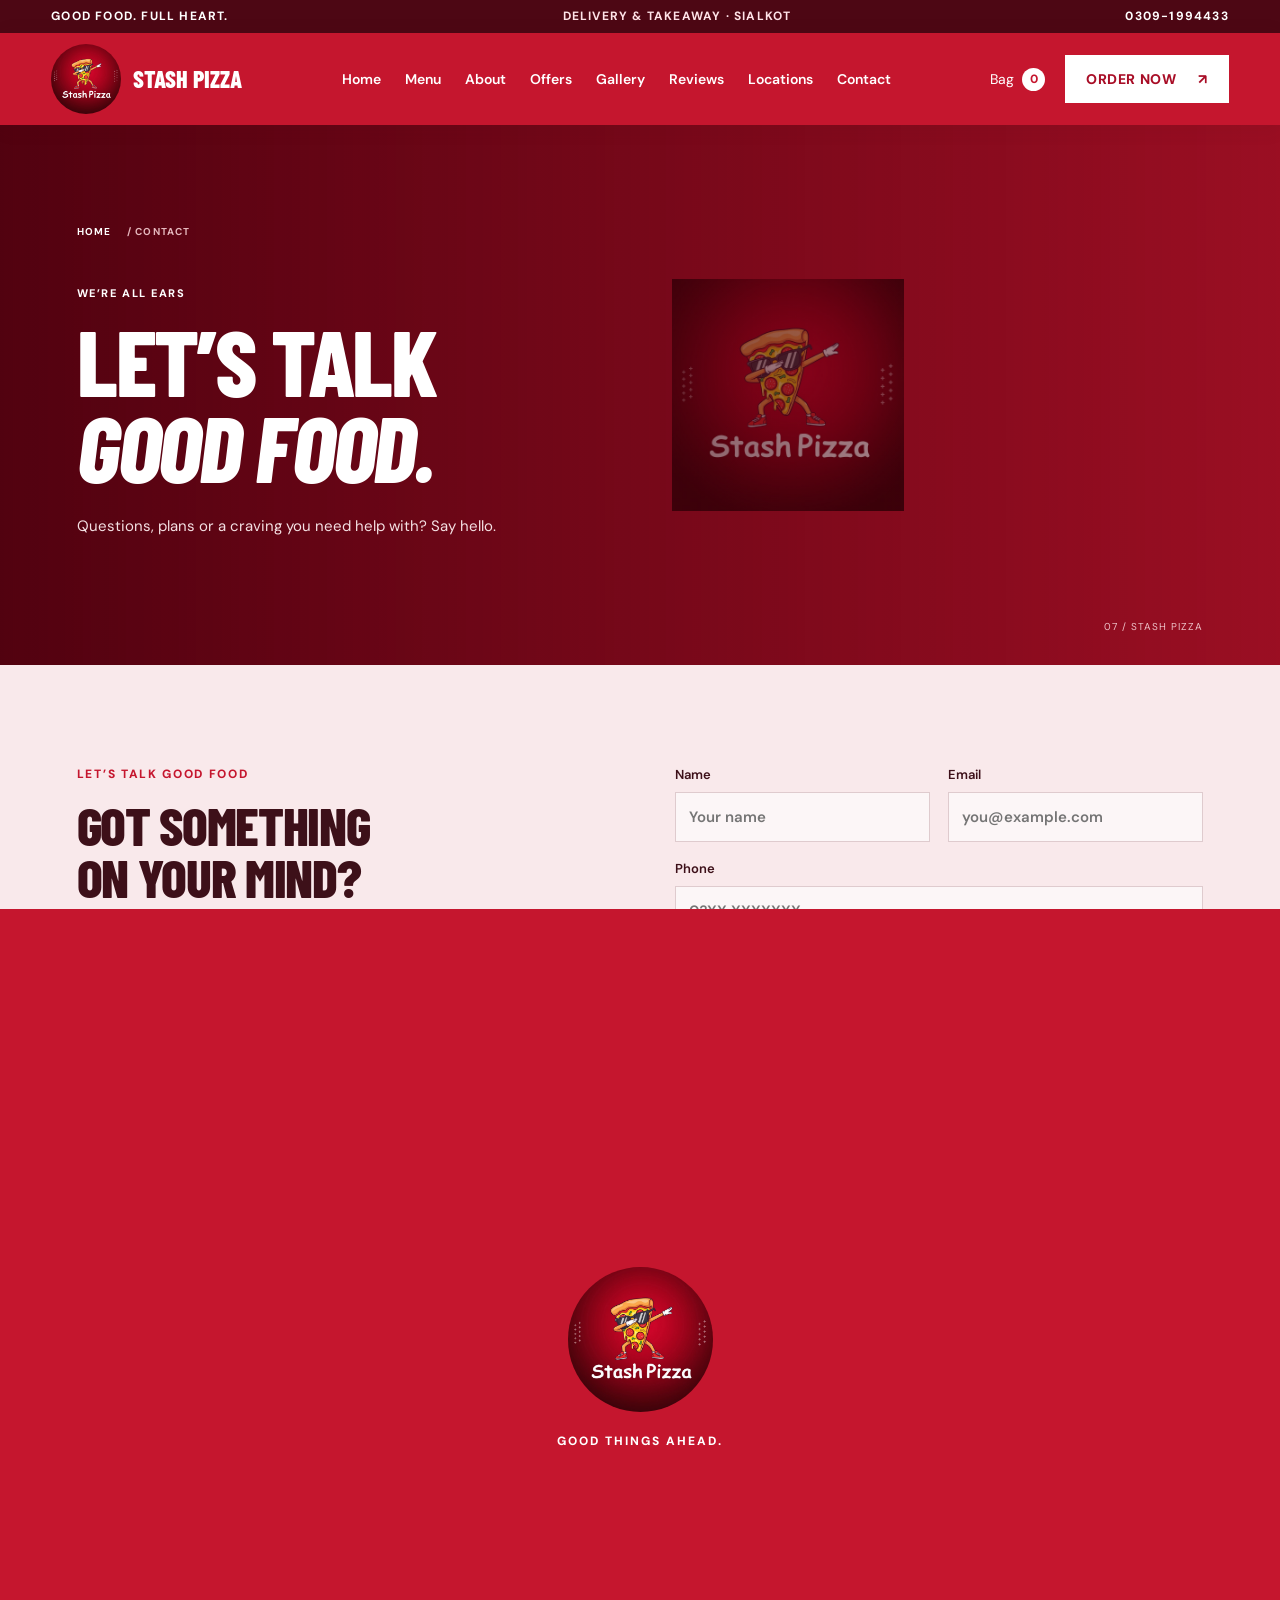
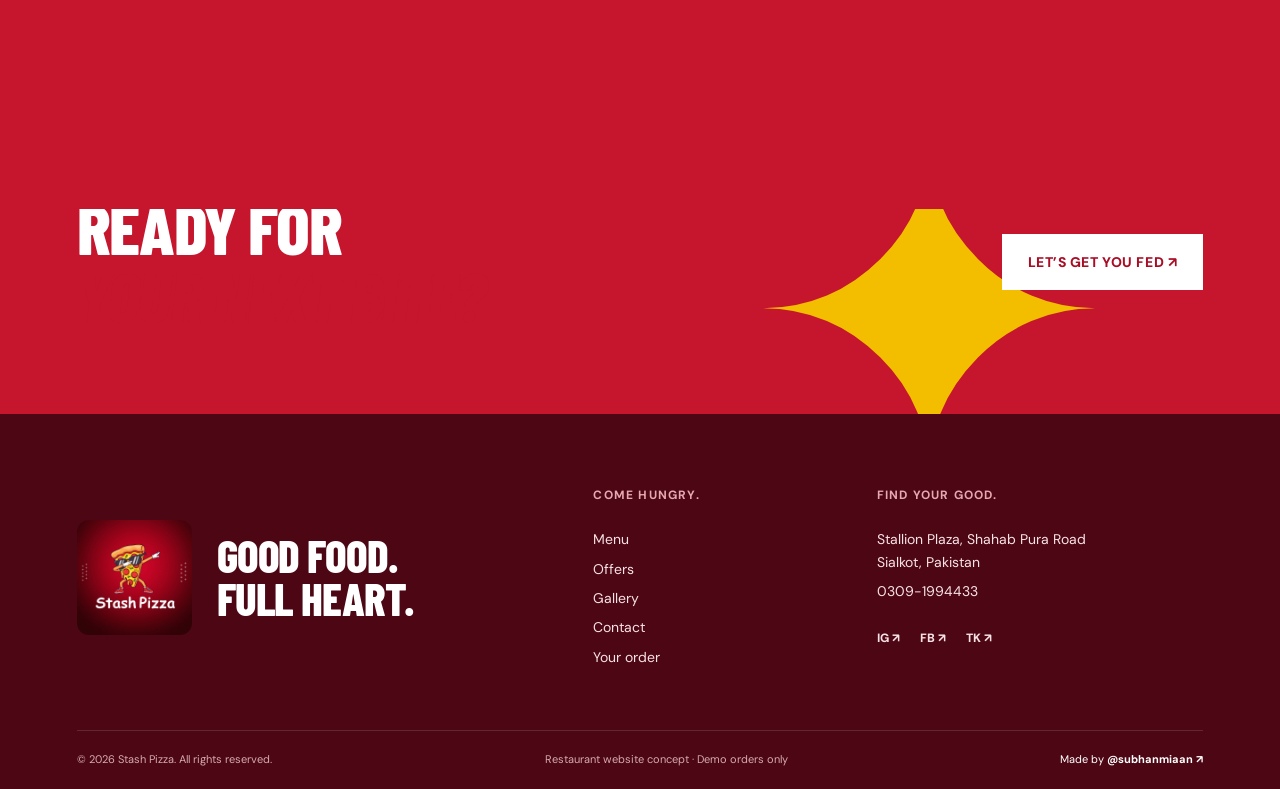
<file: contact/index.html>
<!doctype html><html lang="en"><head><meta charset="UTF-8"><meta name="viewport" content="width=device-width,initial-scale=1"><meta name="theme-color" content="#c5162e"><title>Contact & WhatsApp | STASH PIZZA Sialkot</title><meta name="description" content="Contact STASH PIZZA on 0309-1994433, prepare a WhatsApp message or find us on Stallion Plaza, Shahab Pura Road, Sialkot."><meta property="og:title" content="Contact & WhatsApp | STASH PIZZA Sialkot"><meta property="og:description" content="Contact STASH PIZZA on 0309-1994433, prepare a WhatsApp message or find us on Stallion Plaza, Shahab Pura Road, Sialkot."><meta property="og:type" content="website"><meta property="og:image" content="/assets/logo.jpg"><link rel="icon" href="/assets/logo.jpg"><link rel="preconnect" href="https://fonts.googleapis.com"><link rel="preconnect" href="https://fonts.gstatic.com" crossorigin><link rel="preconnect" href="https://images.unsplash.com"><link rel="stylesheet" href="/style.css"><script src="/app.js" defer></script></head><body><a class="skip" href="#main">Skip to content</a><div class="topline">GOOD FOOD. FULL HEART. <span>DELIVERY & TAKEAWAY · SIALKOT</span><a href="tel:+923091994433">0309-1994433</a></div><header><a class="brand" href="/" aria-label="STASH PIZZA home"><img src="/assets/logo.jpg" alt="Stash Pizza — Filled with goodness"></a><nav aria-label="Main navigation"><a href="/">Home</a><a href="/menu/">Menu</a><a href="/about/">About</a><a href="/offers/">Offers</a><a href="/gallery/">Gallery</a><a href="/reviews/">Reviews</a><a href="/locations/">Locations</a><a href="/contact/">Contact</a></nav><div class="head-actions"><button class="bag" data-cart aria-label="Open cart">Bag <span id="cart-count">0</span></button><a class="button small" href="/menu/">ORDER NOW <span>↗</span></a><button class="hamburger" aria-label="Open navigation" aria-expanded="false">☰</button></div></header><div class="mobile-nav" inert><button class="mobile-close" aria-label="Close navigation">✕</button><img src="/assets/logo.jpg" alt="Stash Pizza"><a href="/">Home</a><a href="/menu/">Menu</a><a href="/about/">About</a><a href="/offers/">Offers</a><a href="/gallery/">Gallery</a><a href="/reviews/">Reviews</a><a href="/locations/">Locations</a><a href="/contact/">Contact</a><a class="button" href="/menu/">ORDER NOW ↗</a></div><main id="main"><noscript><p>Please enable JavaScript for ordering. <a href="/assets/printed-menu.jpg">View the printed menu</a> or call 0309-1994433.</p></noscript></main><footer><div class="footer-top"><div><img src="/assets/logo.jpg" alt="Stash Pizza" width="115"><h2>GOOD FOOD.<br>FULL HEART.</h2></div><div><h3>COME HUNGRY.</h3><a href="/menu/">Menu</a><a href="/offers/">Offers</a><a href="/gallery/">Gallery</a><a href="/contact/">Contact</a><button data-cart>Your order</button></div><div><h3>FIND YOUR GOOD.</h3><p>Stallion Plaza, Shahab Pura Road<br>Sialkot, Pakistan</p><a href="tel:+923091994433">0309-1994433</a><div class="socials"><a href="https://www.instagram.com/stashpizzaofficial/" target="_blank" rel="noopener" aria-label="Instagram">IG ↗</a><a href="https://www.facebook.com/search/top?q=stashpizzaofficial" target="_blank" rel="noopener" aria-label="Find Stash Pizza on Facebook">FB ↗</a><a href="https://www.tiktok.com/search?q=stashpizzaofficial" target="_blank" rel="noopener" aria-label="Find Stash Pizza on TikTok">TK ↗</a></div></div></div><div class="footer-bottom"><span>© 2026 Stash Pizza. All rights reserved.</span><span>Restaurant website concept · Demo orders only</span><a href="https://www.instagram.com/subhanmiaan/" target="_blank" rel="noopener">Made by <strong>@subhanmiaan ↗</strong></a></div></footer><dialog id="cart" class="cart-dialog" aria-labelledby="cart-title"><div class="drawer-heading"><div><span class="eyebrow">SOMETHING GOOD IS COMING</span><h2 id="cart-title">YOUR BAG<span>.</span></h2></div><button data-close="cart" class="close" aria-label="Close cart">✕</button></div><div id="cart-content"></div></dialog><dialog id="checkout" aria-labelledby="checkout-title"><button data-close="checkout" class="close" aria-label="Close checkout">✕</button><span class="eyebrow">ONE LAST THING</span><h2 id="checkout-title">MAKE IT YOURS.</h2><p class="demo-note">Demo checkout only. No payment is taken and no order is sent to the restaurant.</p><form id="checkout-form"><fieldset class="fulfilment"><legend>How would you like your food?</legend><label><input type="radio" name="fulfilment" value="delivery" checked> Delivery · 35–45 min</label><label><input type="radio" name="fulfilment" value="takeaway"> Takeaway · 20–25 min</label></fieldset><div class="form-grid"><label>Name<input name="name" autocomplete="name" required minlength="2" placeholder="Your full name"></label><label>Phone<input name="phone" type="tel" autocomplete="tel" required pattern="[+0-9 ()-]{10,18}" placeholder="03XX XXXXXXX"></label></div><div id="delivery-fields"><label>Delivery address<input name="address" autocomplete="street-address" required minlength="6" placeholder="House, street and area"></label><label>City<input name="city" autocomplete="address-level2" required value="Sialkot"></label></div><p id="pickup-address" hidden>Collect from <strong>Stallion Plaza, Shahab Pura Road, Sialkot.</strong></p><label>Delivery instructions / order notes<textarea name="instructions" placeholder="Landmark, spice preferences, or anything else" rows="2"></textarea></label><fieldset><legend>Payment option (simulation)</legend><div class="payments"><label><input name="payment" type="radio" value="Cash on Delivery" checked> Cash</label><label><input name="payment" type="radio" value="Card"> Card</label><label><input name="payment" type="radio" value="JazzCash"> JazzCash</label><label><input name="payment" type="radio" value="EasyPaisa"> EasyPaisa</label></div></fieldset><p id="checkout-total" class="checkout-total"></p><button class="button wide" type="submit">PLACE DEMO ORDER ↗</button></form></dialog><dialog id="confirmation" aria-labelledby="confirmation-title"><button data-close="confirmation" class="close" aria-label="Close confirmation">✕</button><div class="confirmation-icon">✓</div><span class="eyebrow">GOOD CHOICE. GREAT FOOD.</span><h2 id="confirmation-title">ORDER CONFIRMED</h2><div id="order-result"></div><button class="button wide" data-close="confirmation">KEEP EXPLORING</button></dialog><dialog id="lightbox" aria-label="Gallery photo"><button data-close="lightbox" class="close" aria-label="Close photo">✕</button><img id="lightbox-img" alt=""></dialog><div class="toast" role="status" aria-live="polite"></div></body></html>
</file>
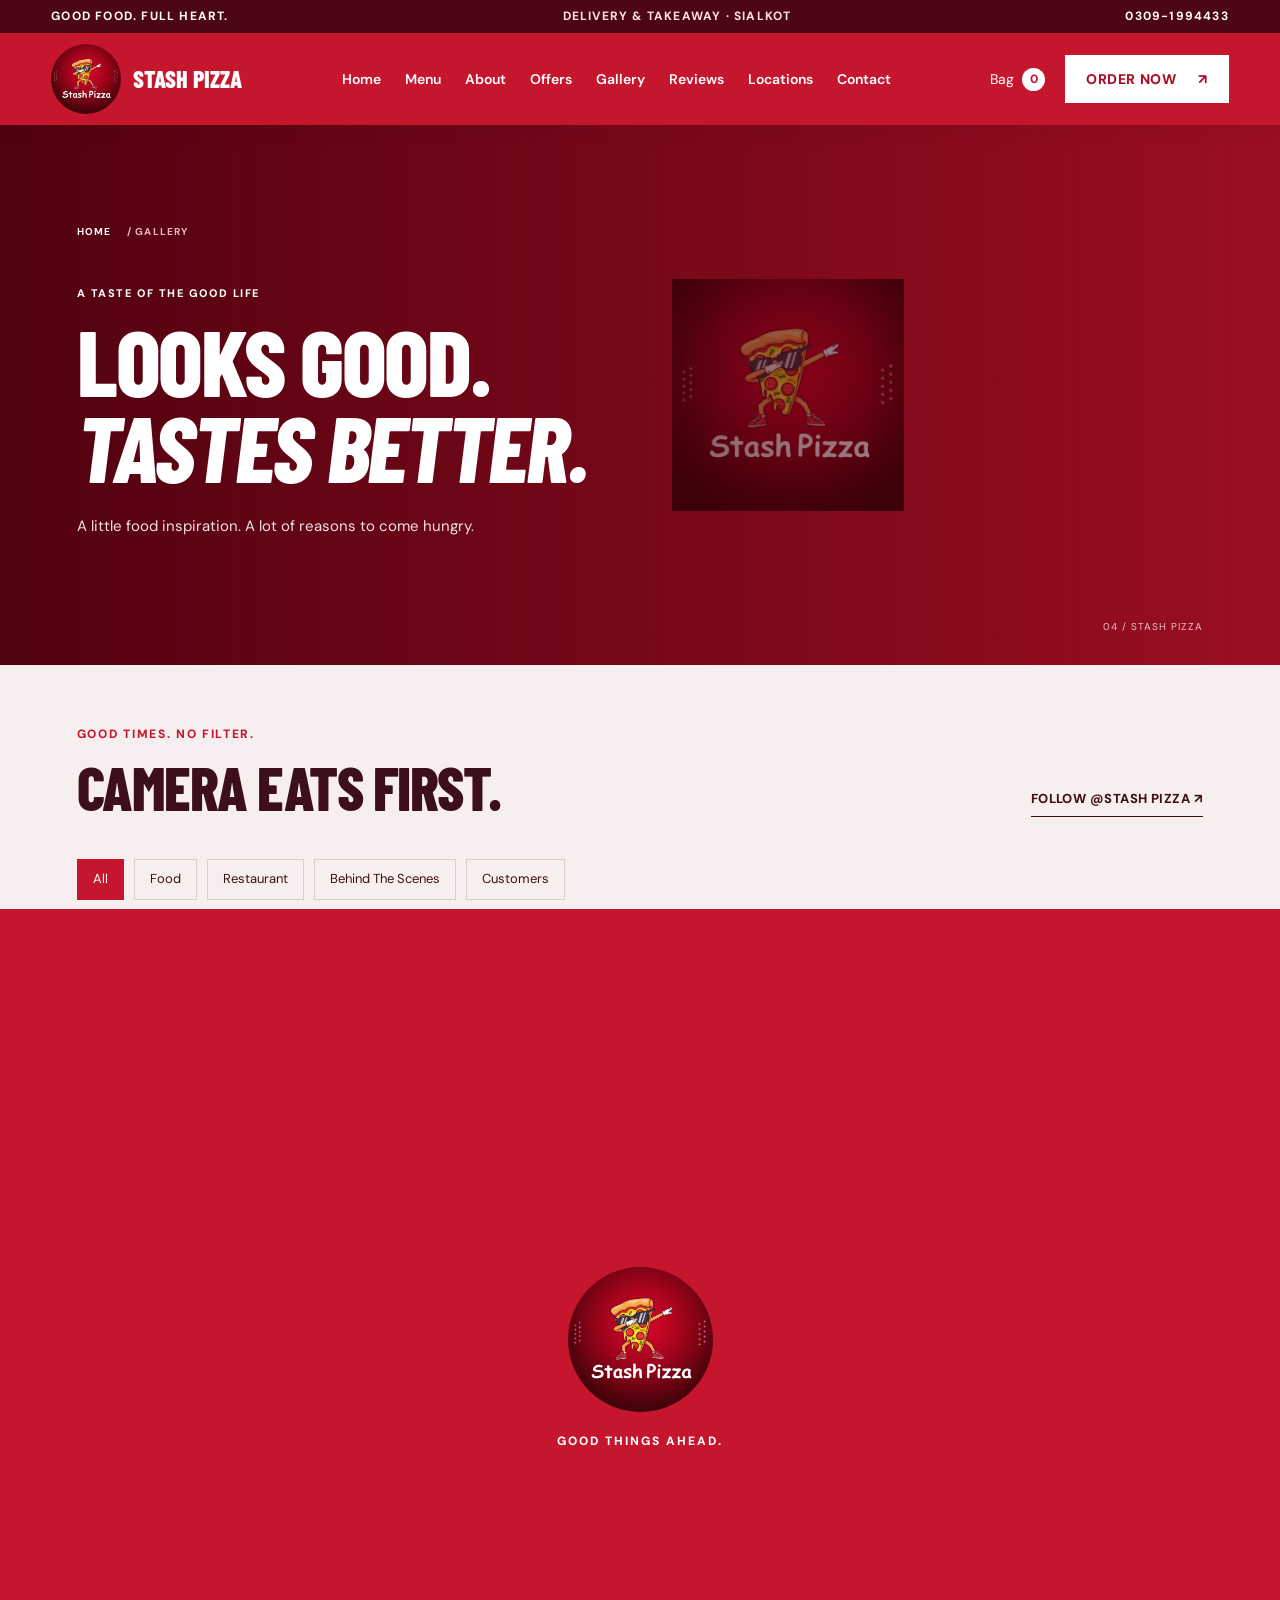
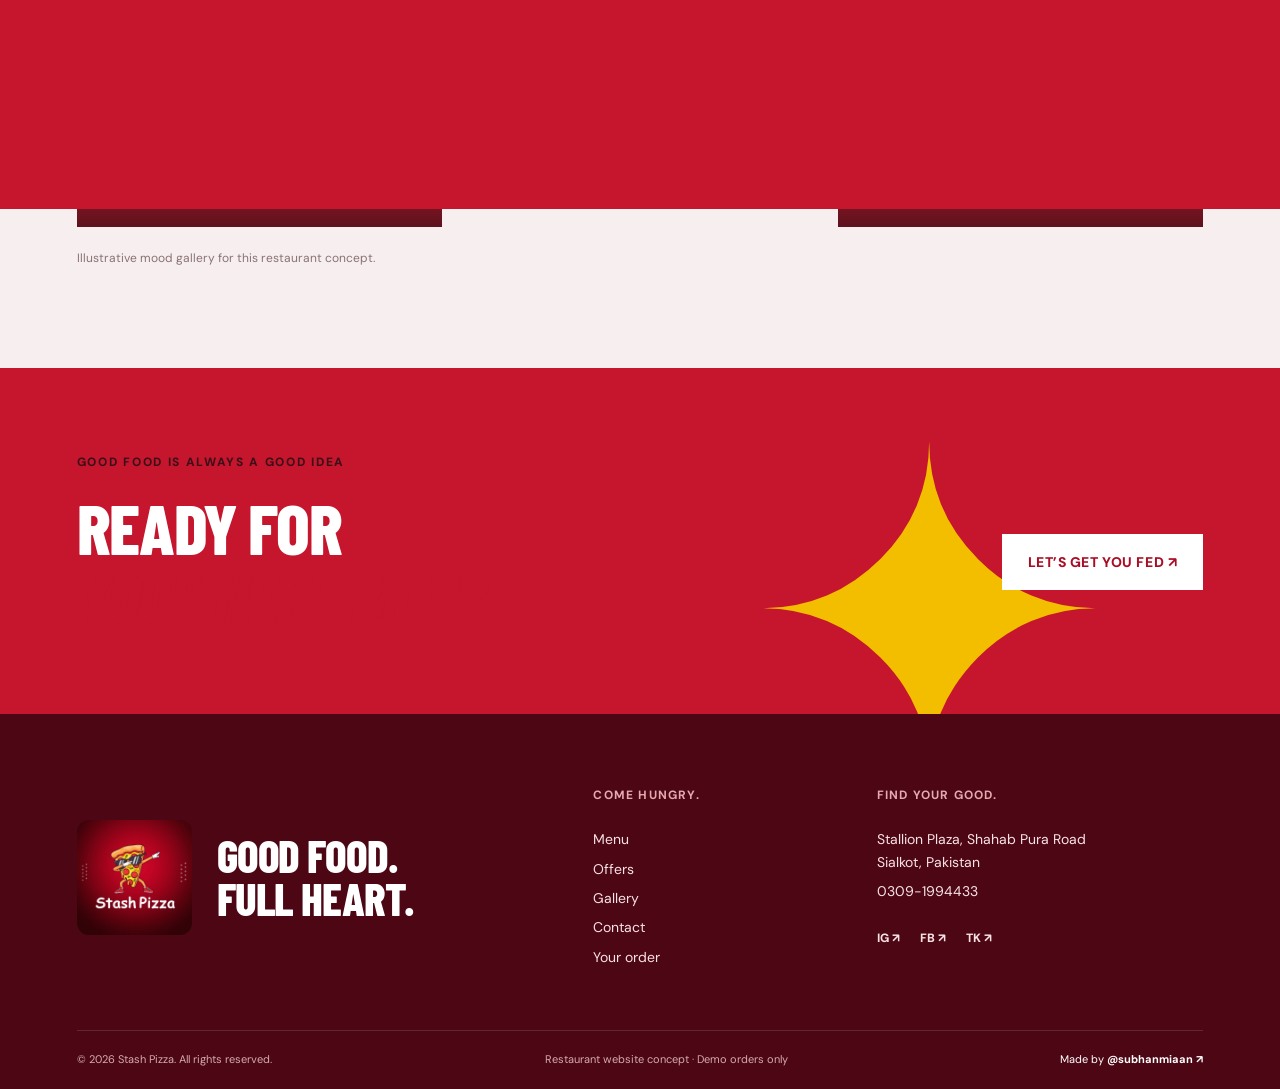
<file: gallery/index.html>
<!doctype html><html lang="en"><head><meta charset="UTF-8"><meta name="viewport" content="width=device-width,initial-scale=1"><meta name="theme-color" content="#c5162e"><title>Food & Restaurant Gallery | STASH PIZZA</title><meta name="description" content="A visual taste of STASH PIZZA. Explore our illustrative food, restaurant and behind-the-scenes gallery."><meta property="og:title" content="Food & Restaurant Gallery | STASH PIZZA"><meta property="og:description" content="A visual taste of STASH PIZZA. Explore our illustrative food, restaurant and behind-the-scenes gallery."><meta property="og:type" content="website"><meta property="og:image" content="/assets/logo.jpg"><link rel="icon" href="/assets/logo.jpg"><link rel="preconnect" href="https://fonts.googleapis.com"><link rel="preconnect" href="https://fonts.gstatic.com" crossorigin><link rel="preconnect" href="https://images.unsplash.com"><link rel="stylesheet" href="/style.css"><script src="/app.js" defer></script></head><body><a class="skip" href="#main">Skip to content</a><div class="topline">GOOD FOOD. FULL HEART. <span>DELIVERY & TAKEAWAY · SIALKOT</span><a href="tel:+923091994433">0309-1994433</a></div><header><a class="brand" href="/" aria-label="STASH PIZZA home"><img src="/assets/logo.jpg" alt="Stash Pizza — Filled with goodness"></a><nav aria-label="Main navigation"><a href="/">Home</a><a href="/menu/">Menu</a><a href="/about/">About</a><a href="/offers/">Offers</a><a href="/gallery/">Gallery</a><a href="/reviews/">Reviews</a><a href="/locations/">Locations</a><a href="/contact/">Contact</a></nav><div class="head-actions"><button class="bag" data-cart aria-label="Open cart">Bag <span id="cart-count">0</span></button><a class="button small" href="/menu/">ORDER NOW <span>↗</span></a><button class="hamburger" aria-label="Open navigation" aria-expanded="false">☰</button></div></header><div class="mobile-nav" inert><button class="mobile-close" aria-label="Close navigation">✕</button><img src="/assets/logo.jpg" alt="Stash Pizza"><a href="/">Home</a><a href="/menu/">Menu</a><a href="/about/">About</a><a href="/offers/">Offers</a><a href="/gallery/">Gallery</a><a href="/reviews/">Reviews</a><a href="/locations/">Locations</a><a href="/contact/">Contact</a><a class="button" href="/menu/">ORDER NOW ↗</a></div><main id="main"><noscript><p>Please enable JavaScript for ordering. <a href="/assets/printed-menu.jpg">View the printed menu</a> or call 0309-1994433.</p></noscript></main><footer><div class="footer-top"><div><img src="/assets/logo.jpg" alt="Stash Pizza" width="115"><h2>GOOD FOOD.<br>FULL HEART.</h2></div><div><h3>COME HUNGRY.</h3><a href="/menu/">Menu</a><a href="/offers/">Offers</a><a href="/gallery/">Gallery</a><a href="/contact/">Contact</a><button data-cart>Your order</button></div><div><h3>FIND YOUR GOOD.</h3><p>Stallion Plaza, Shahab Pura Road<br>Sialkot, Pakistan</p><a href="tel:+923091994433">0309-1994433</a><div class="socials"><a href="https://www.instagram.com/stashpizzaofficial/" target="_blank" rel="noopener" aria-label="Instagram">IG ↗</a><a href="https://www.facebook.com/search/top?q=stashpizzaofficial" target="_blank" rel="noopener" aria-label="Find Stash Pizza on Facebook">FB ↗</a><a href="https://www.tiktok.com/search?q=stashpizzaofficial" target="_blank" rel="noopener" aria-label="Find Stash Pizza on TikTok">TK ↗</a></div></div></div><div class="footer-bottom"><span>© 2026 Stash Pizza. All rights reserved.</span><span>Restaurant website concept · Demo orders only</span><a href="https://www.instagram.com/subhanmiaan/" target="_blank" rel="noopener">Made by <strong>@subhanmiaan ↗</strong></a></div></footer><dialog id="cart" class="cart-dialog" aria-labelledby="cart-title"><div class="drawer-heading"><div><span class="eyebrow">SOMETHING GOOD IS COMING</span><h2 id="cart-title">YOUR BAG<span>.</span></h2></div><button data-close="cart" class="close" aria-label="Close cart">✕</button></div><div id="cart-content"></div></dialog><dialog id="checkout" aria-labelledby="checkout-title"><button data-close="checkout" class="close" aria-label="Close checkout">✕</button><span class="eyebrow">ONE LAST THING</span><h2 id="checkout-title">MAKE IT YOURS.</h2><p class="demo-note">Demo checkout only. No payment is taken and no order is sent to the restaurant.</p><form id="checkout-form"><fieldset class="fulfilment"><legend>How would you like your food?</legend><label><input type="radio" name="fulfilment" value="delivery" checked> Delivery · 35–45 min</label><label><input type="radio" name="fulfilment" value="takeaway"> Takeaway · 20–25 min</label></fieldset><div class="form-grid"><label>Name<input name="name" autocomplete="name" required minlength="2" placeholder="Your full name"></label><label>Phone<input name="phone" type="tel" autocomplete="tel" required pattern="[+0-9 ()-]{10,18}" placeholder="03XX XXXXXXX"></label></div><div id="delivery-fields"><label>Delivery address<input name="address" autocomplete="street-address" required minlength="6" placeholder="House, street and area"></label><label>City<input name="city" autocomplete="address-level2" required value="Sialkot"></label></div><p id="pickup-address" hidden>Collect from <strong>Stallion Plaza, Shahab Pura Road, Sialkot.</strong></p><label>Delivery instructions / order notes<textarea name="instructions" placeholder="Landmark, spice preferences, or anything else" rows="2"></textarea></label><fieldset><legend>Payment option (simulation)</legend><div class="payments"><label><input name="payment" type="radio" value="Cash on Delivery" checked> Cash</label><label><input name="payment" type="radio" value="Card"> Card</label><label><input name="payment" type="radio" value="JazzCash"> JazzCash</label><label><input name="payment" type="radio" value="EasyPaisa"> EasyPaisa</label></div></fieldset><p id="checkout-total" class="checkout-total"></p><button class="button wide" type="submit">PLACE DEMO ORDER ↗</button></form></dialog><dialog id="confirmation" aria-labelledby="confirmation-title"><button data-close="confirmation" class="close" aria-label="Close confirmation">✕</button><div class="confirmation-icon">✓</div><span class="eyebrow">GOOD CHOICE. GREAT FOOD.</span><h2 id="confirmation-title">ORDER CONFIRMED</h2><div id="order-result"></div><button class="button wide" data-close="confirmation">KEEP EXPLORING</button></dialog><dialog id="lightbox" aria-label="Gallery photo"><button data-close="lightbox" class="close" aria-label="Close photo">✕</button><img id="lightbox-img" alt=""></dialog><div class="toast" role="status" aria-live="polite"></div></body></html>
</file>
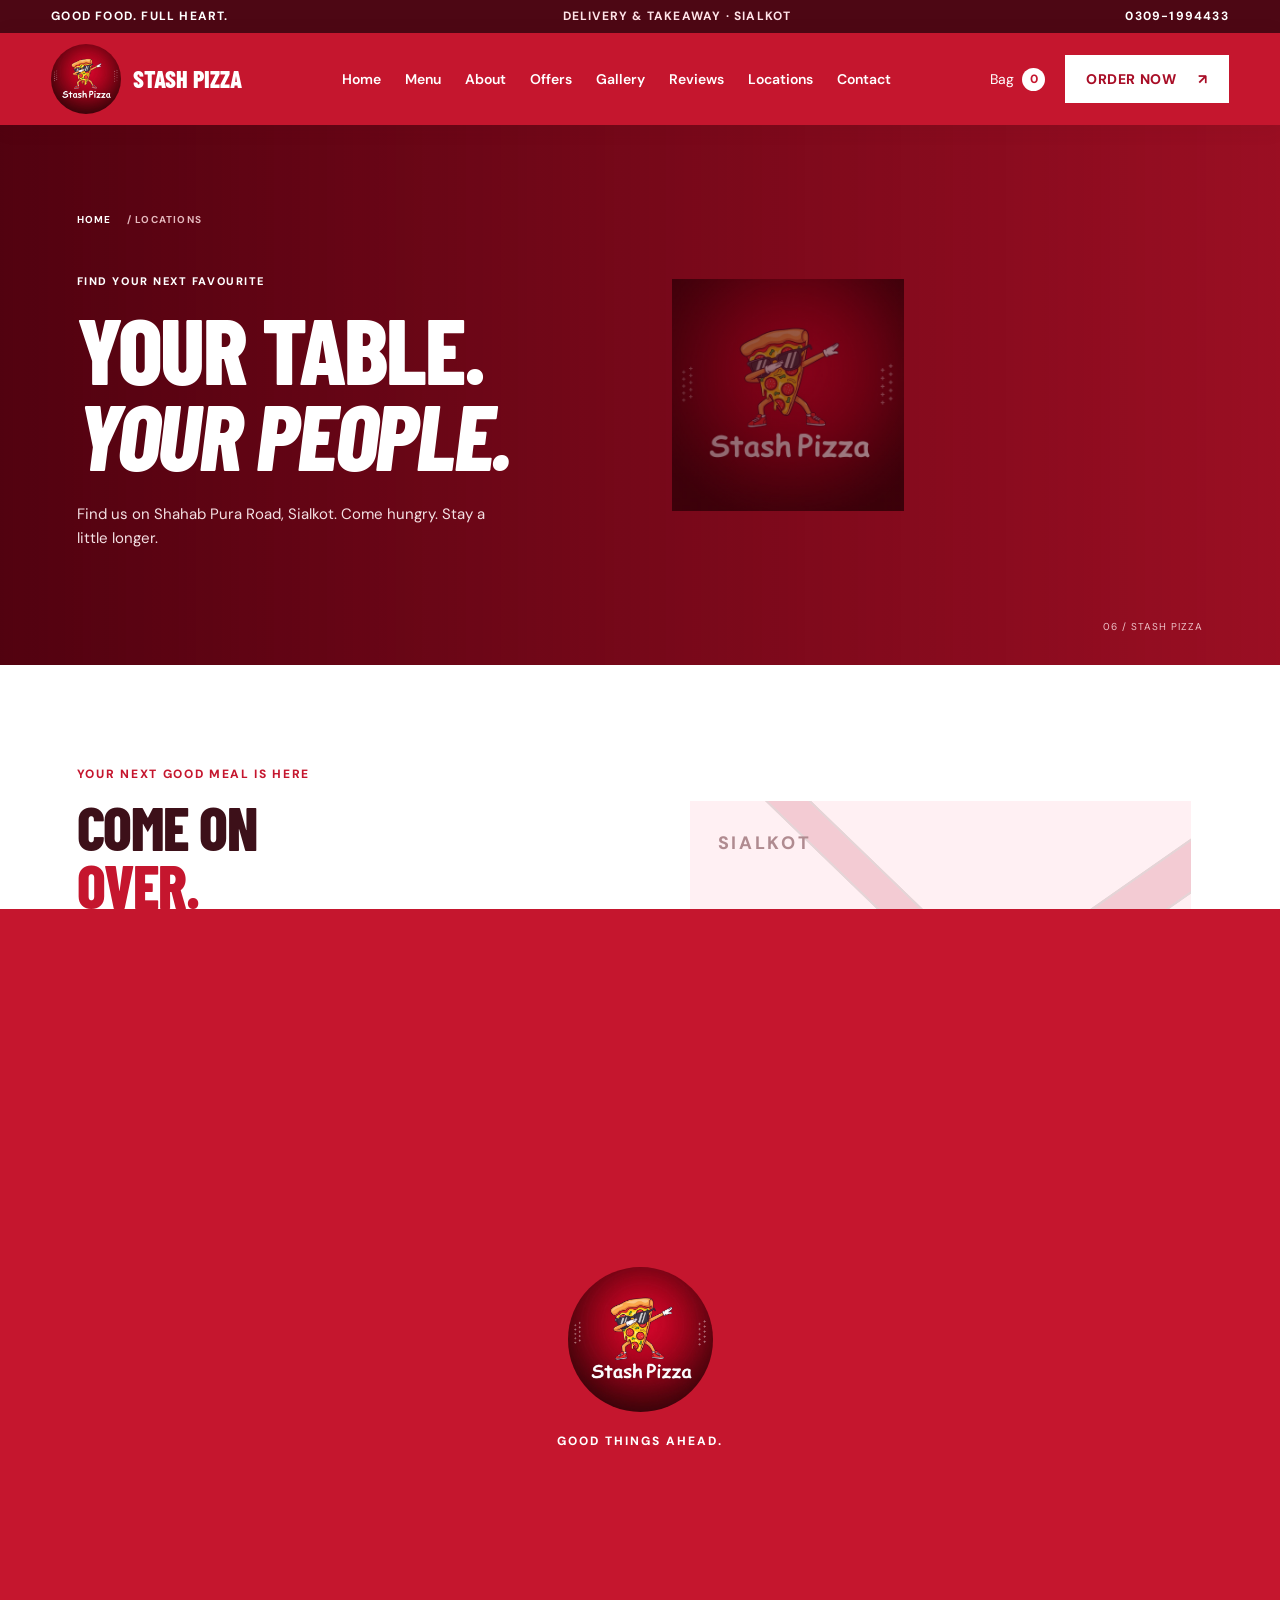
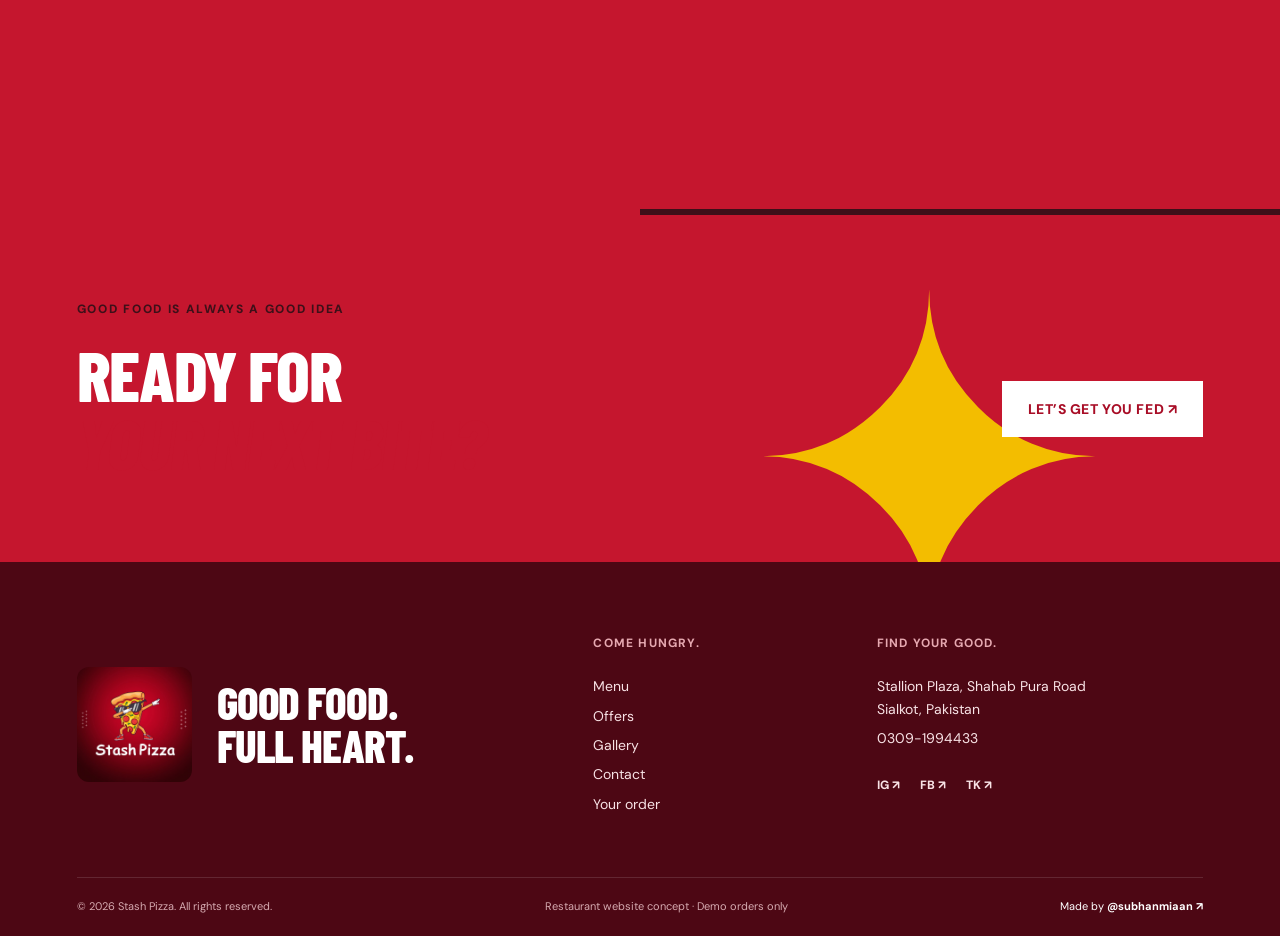
<file: locations/index.html>
<!doctype html><html lang="en"><head><meta charset="UTF-8"><meta name="viewport" content="width=device-width,initial-scale=1"><meta name="theme-color" content="#c5162e"><title>Visit Us — Shahab Pura Road, Sialkot | STASH PIZZA</title><meta name="description" content="Find STASH PIZZA at Stallion Plaza, Shahab Pura Road, Sialkot. Get directions, opening hours, delivery and takeaway options."><meta property="og:title" content="Visit Us — Shahab Pura Road, Sialkot | STASH PIZZA"><meta property="og:description" content="Find STASH PIZZA at Stallion Plaza, Shahab Pura Road, Sialkot. Get directions, opening hours, delivery and takeaway options."><meta property="og:type" content="website"><meta property="og:image" content="/assets/logo.jpg"><link rel="icon" href="/assets/logo.jpg"><link rel="preconnect" href="https://fonts.googleapis.com"><link rel="preconnect" href="https://fonts.gstatic.com" crossorigin><link rel="preconnect" href="https://images.unsplash.com"><link rel="stylesheet" href="/style.css"><script src="/app.js" defer></script></head><body><a class="skip" href="#main">Skip to content</a><div class="topline">GOOD FOOD. FULL HEART. <span>DELIVERY & TAKEAWAY · SIALKOT</span><a href="tel:+923091994433">0309-1994433</a></div><header><a class="brand" href="/" aria-label="STASH PIZZA home"><img src="/assets/logo.jpg" alt="Stash Pizza — Filled with goodness"></a><nav aria-label="Main navigation"><a href="/">Home</a><a href="/menu/">Menu</a><a href="/about/">About</a><a href="/offers/">Offers</a><a href="/gallery/">Gallery</a><a href="/reviews/">Reviews</a><a href="/locations/">Locations</a><a href="/contact/">Contact</a></nav><div class="head-actions"><button class="bag" data-cart aria-label="Open cart">Bag <span id="cart-count">0</span></button><a class="button small" href="/menu/">ORDER NOW <span>↗</span></a><button class="hamburger" aria-label="Open navigation" aria-expanded="false">☰</button></div></header><div class="mobile-nav" inert><button class="mobile-close" aria-label="Close navigation">✕</button><img src="/assets/logo.jpg" alt="Stash Pizza"><a href="/">Home</a><a href="/menu/">Menu</a><a href="/about/">About</a><a href="/offers/">Offers</a><a href="/gallery/">Gallery</a><a href="/reviews/">Reviews</a><a href="/locations/">Locations</a><a href="/contact/">Contact</a><a class="button" href="/menu/">ORDER NOW ↗</a></div><main id="main"><noscript><p>Please enable JavaScript for ordering. <a href="/assets/printed-menu.jpg">View the printed menu</a> or call 0309-1994433.</p></noscript></main><footer><div class="footer-top"><div><img src="/assets/logo.jpg" alt="Stash Pizza" width="115"><h2>GOOD FOOD.<br>FULL HEART.</h2></div><div><h3>COME HUNGRY.</h3><a href="/menu/">Menu</a><a href="/offers/">Offers</a><a href="/gallery/">Gallery</a><a href="/contact/">Contact</a><button data-cart>Your order</button></div><div><h3>FIND YOUR GOOD.</h3><p>Stallion Plaza, Shahab Pura Road<br>Sialkot, Pakistan</p><a href="tel:+923091994433">0309-1994433</a><div class="socials"><a href="https://www.instagram.com/stashpizzaofficial/" target="_blank" rel="noopener" aria-label="Instagram">IG ↗</a><a href="https://www.facebook.com/search/top?q=stashpizzaofficial" target="_blank" rel="noopener" aria-label="Find Stash Pizza on Facebook">FB ↗</a><a href="https://www.tiktok.com/search?q=stashpizzaofficial" target="_blank" rel="noopener" aria-label="Find Stash Pizza on TikTok">TK ↗</a></div></div></div><div class="footer-bottom"><span>© 2026 Stash Pizza. All rights reserved.</span><span>Restaurant website concept · Demo orders only</span><a href="https://www.instagram.com/subhanmiaan/" target="_blank" rel="noopener">Made by <strong>@subhanmiaan ↗</strong></a></div></footer><dialog id="cart" class="cart-dialog" aria-labelledby="cart-title"><div class="drawer-heading"><div><span class="eyebrow">SOMETHING GOOD IS COMING</span><h2 id="cart-title">YOUR BAG<span>.</span></h2></div><button data-close="cart" class="close" aria-label="Close cart">✕</button></div><div id="cart-content"></div></dialog><dialog id="checkout" aria-labelledby="checkout-title"><button data-close="checkout" class="close" aria-label="Close checkout">✕</button><span class="eyebrow">ONE LAST THING</span><h2 id="checkout-title">MAKE IT YOURS.</h2><p class="demo-note">Demo checkout only. No payment is taken and no order is sent to the restaurant.</p><form id="checkout-form"><fieldset class="fulfilment"><legend>How would you like your food?</legend><label><input type="radio" name="fulfilment" value="delivery" checked> Delivery · 35–45 min</label><label><input type="radio" name="fulfilment" value="takeaway"> Takeaway · 20–25 min</label></fieldset><div class="form-grid"><label>Name<input name="name" autocomplete="name" required minlength="2" placeholder="Your full name"></label><label>Phone<input name="phone" type="tel" autocomplete="tel" required pattern="[+0-9 ()-]{10,18}" placeholder="03XX XXXXXXX"></label></div><div id="delivery-fields"><label>Delivery address<input name="address" autocomplete="street-address" required minlength="6" placeholder="House, street and area"></label><label>City<input name="city" autocomplete="address-level2" required value="Sialkot"></label></div><p id="pickup-address" hidden>Collect from <strong>Stallion Plaza, Shahab Pura Road, Sialkot.</strong></p><label>Delivery instructions / order notes<textarea name="instructions" placeholder="Landmark, spice preferences, or anything else" rows="2"></textarea></label><fieldset><legend>Payment option (simulation)</legend><div class="payments"><label><input name="payment" type="radio" value="Cash on Delivery" checked> Cash</label><label><input name="payment" type="radio" value="Card"> Card</label><label><input name="payment" type="radio" value="JazzCash"> JazzCash</label><label><input name="payment" type="radio" value="EasyPaisa"> EasyPaisa</label></div></fieldset><p id="checkout-total" class="checkout-total"></p><button class="button wide" type="submit">PLACE DEMO ORDER ↗</button></form></dialog><dialog id="confirmation" aria-labelledby="confirmation-title"><button data-close="confirmation" class="close" aria-label="Close confirmation">✕</button><div class="confirmation-icon">✓</div><span class="eyebrow">GOOD CHOICE. GREAT FOOD.</span><h2 id="confirmation-title">ORDER CONFIRMED</h2><div id="order-result"></div><button class="button wide" data-close="confirmation">KEEP EXPLORING</button></dialog><dialog id="lightbox" aria-label="Gallery photo"><button data-close="lightbox" class="close" aria-label="Close photo">✕</button><img id="lightbox-img" alt=""></dialog><div class="toast" role="status" aria-live="polite"></div></body></html>
</file>
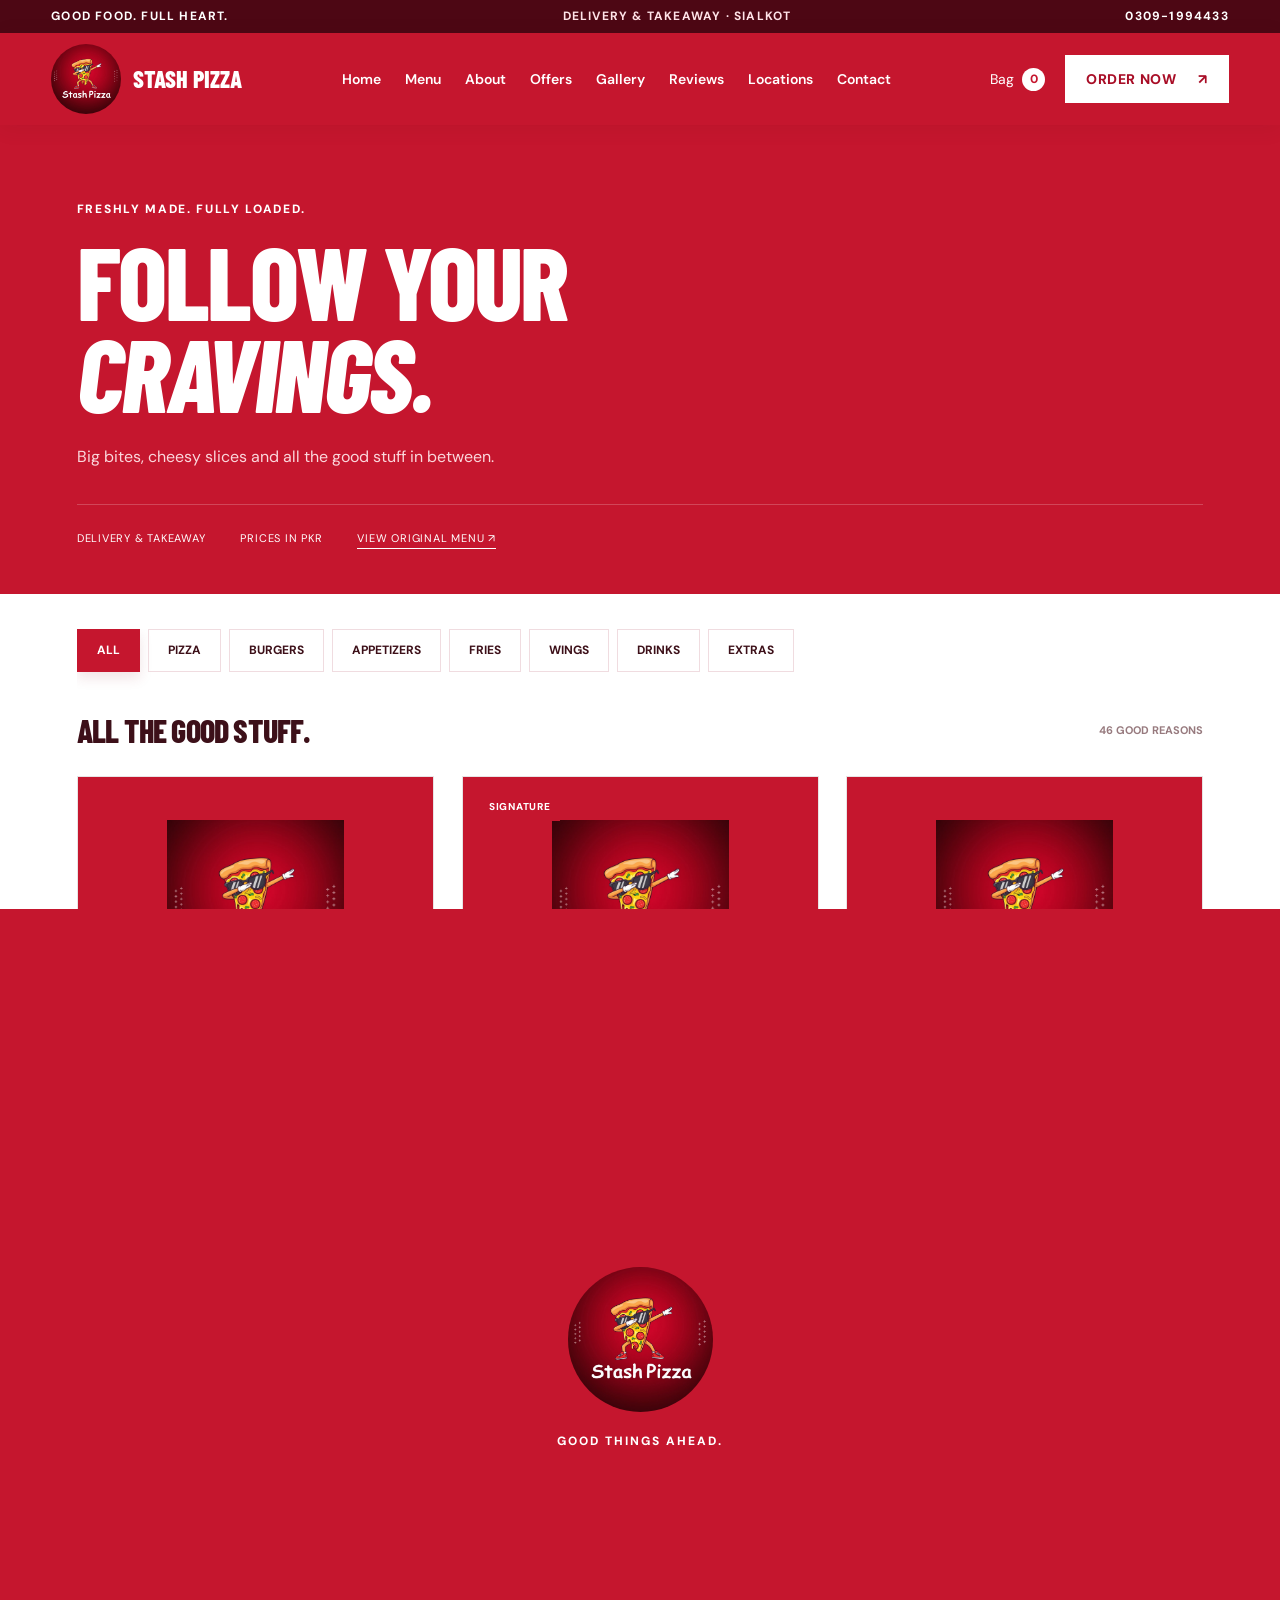
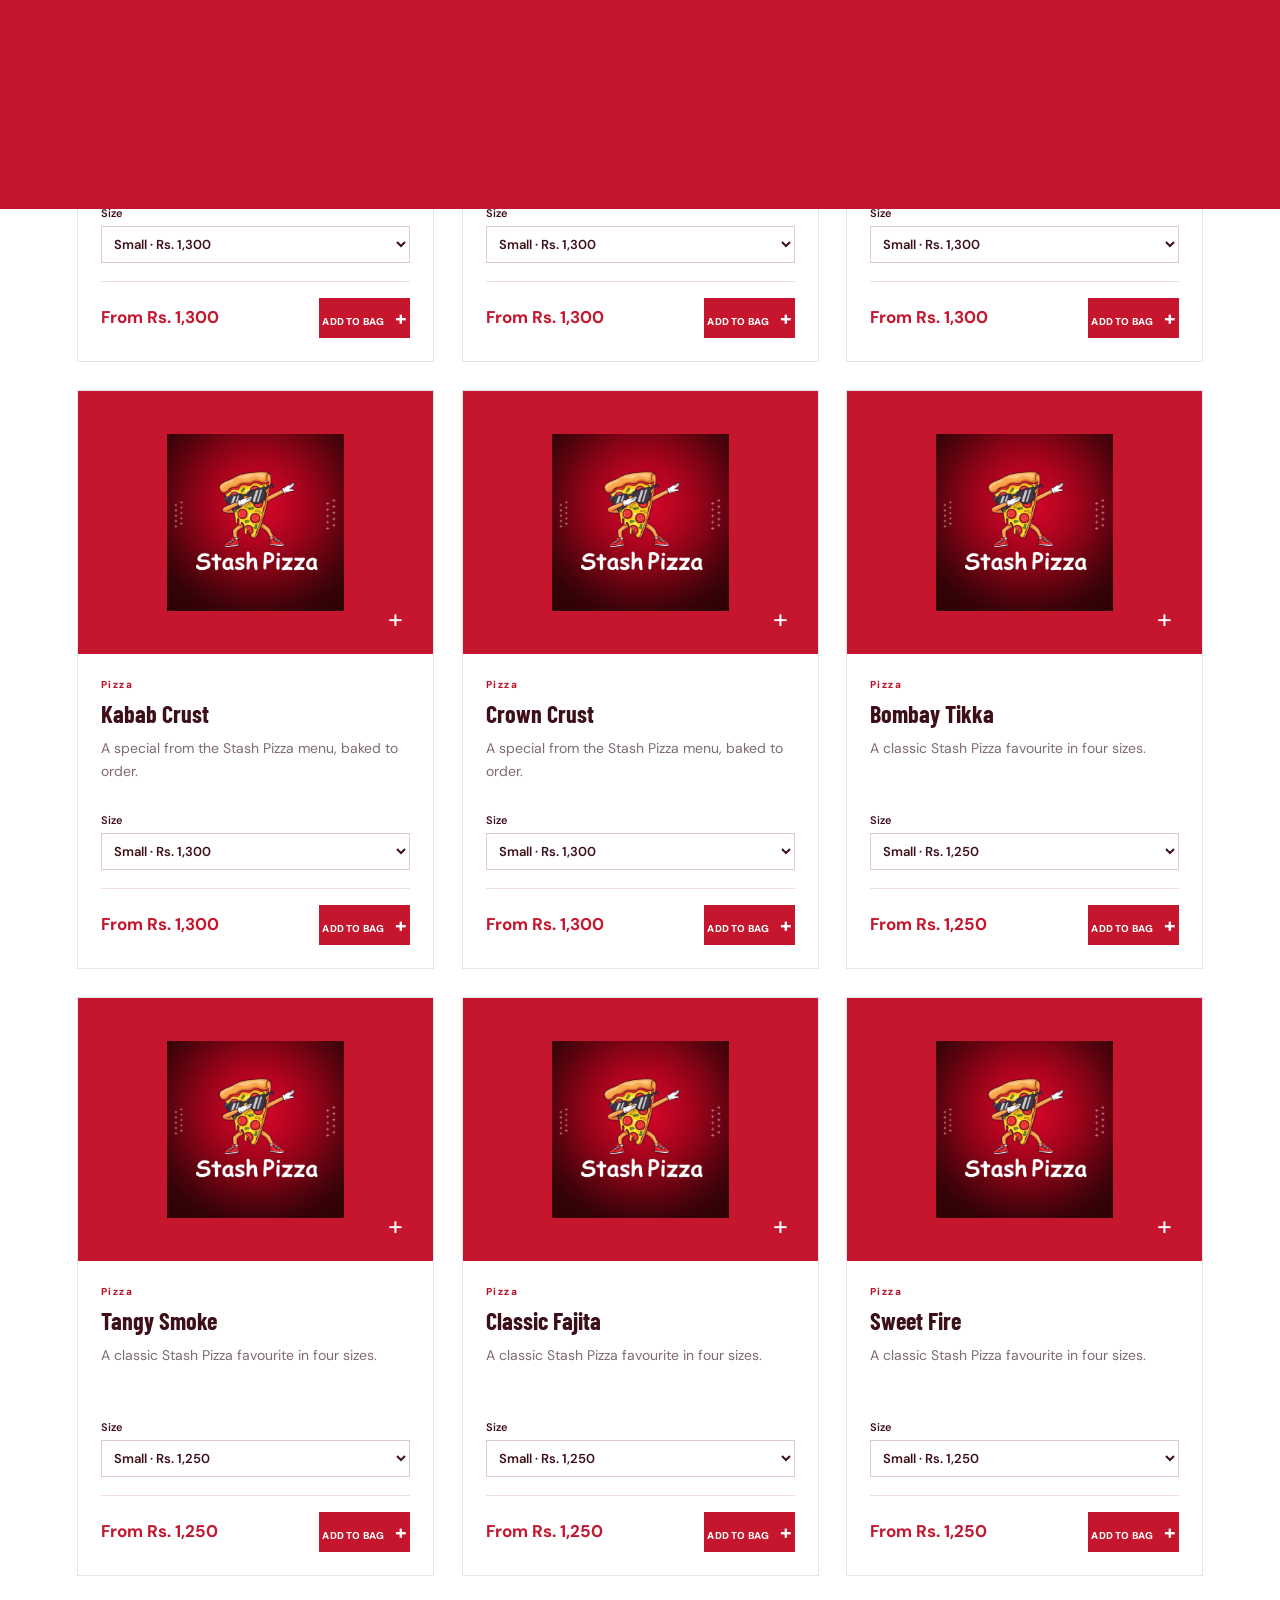
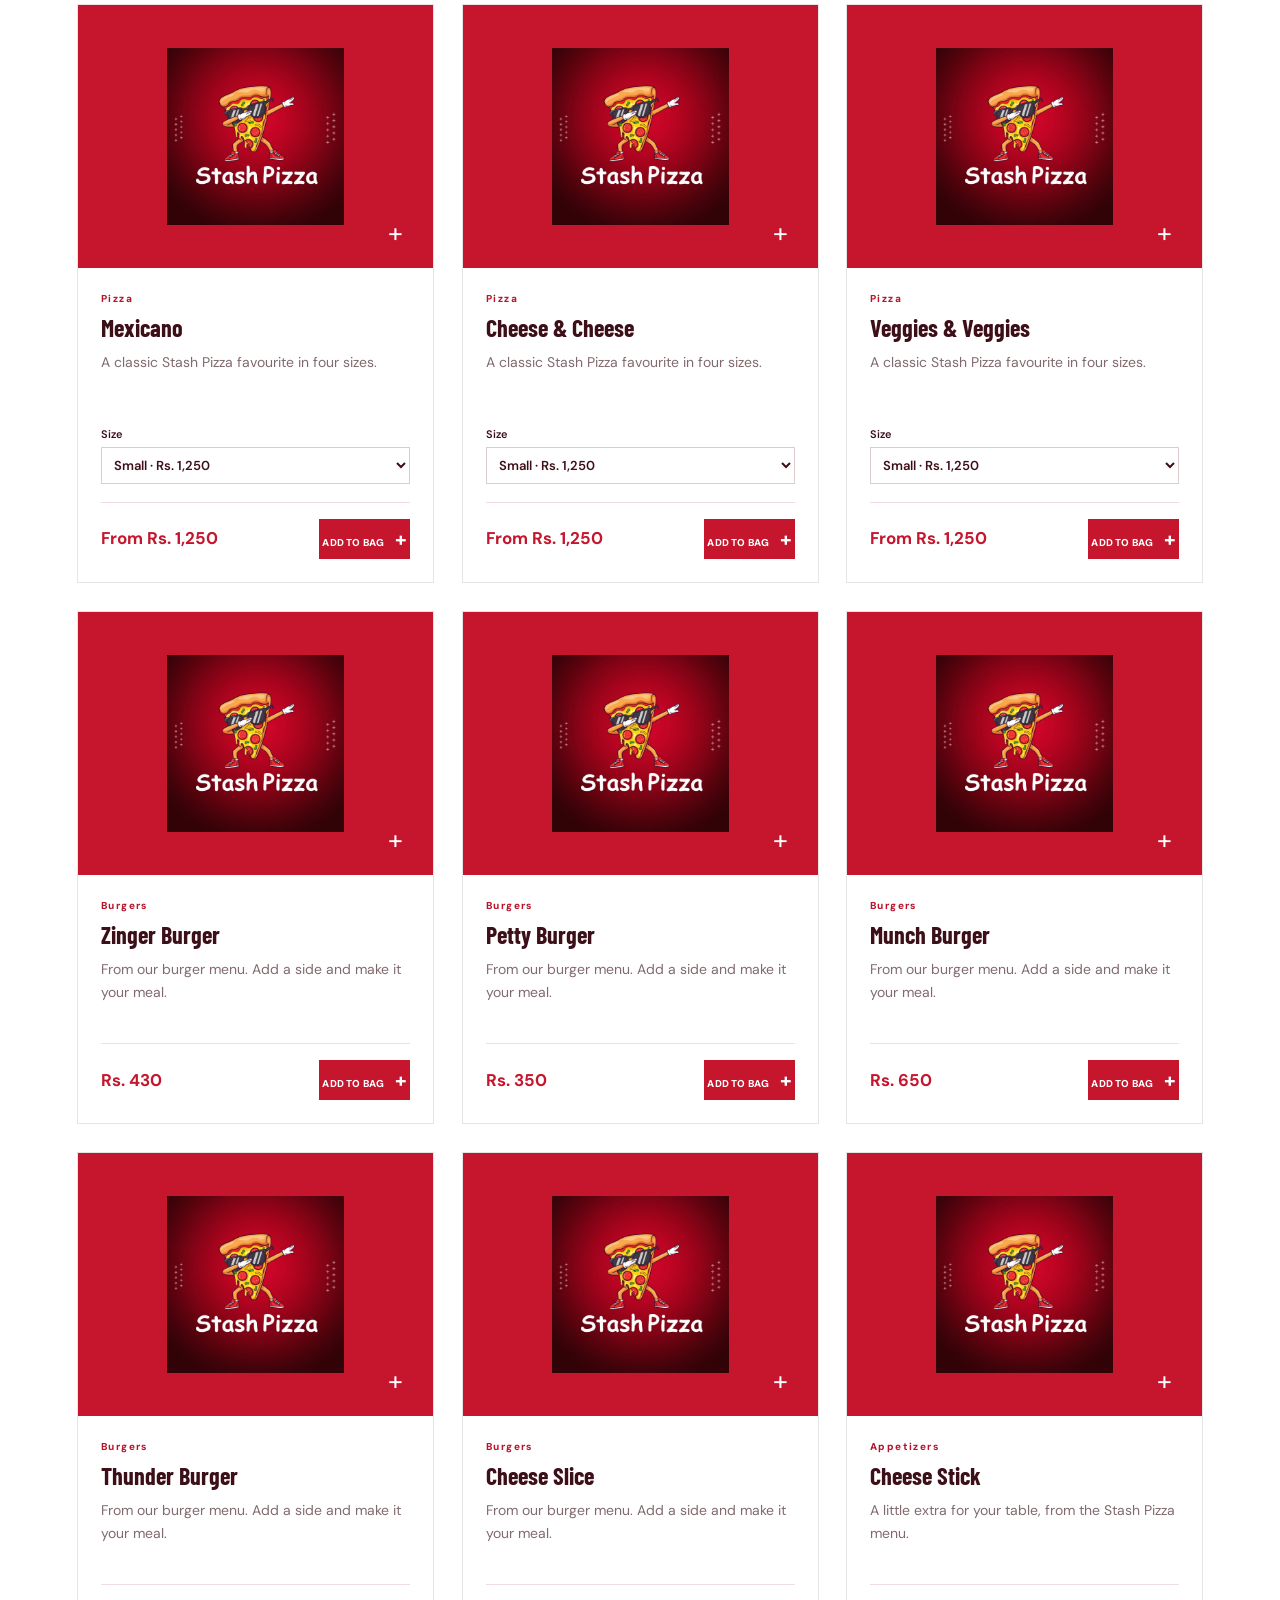
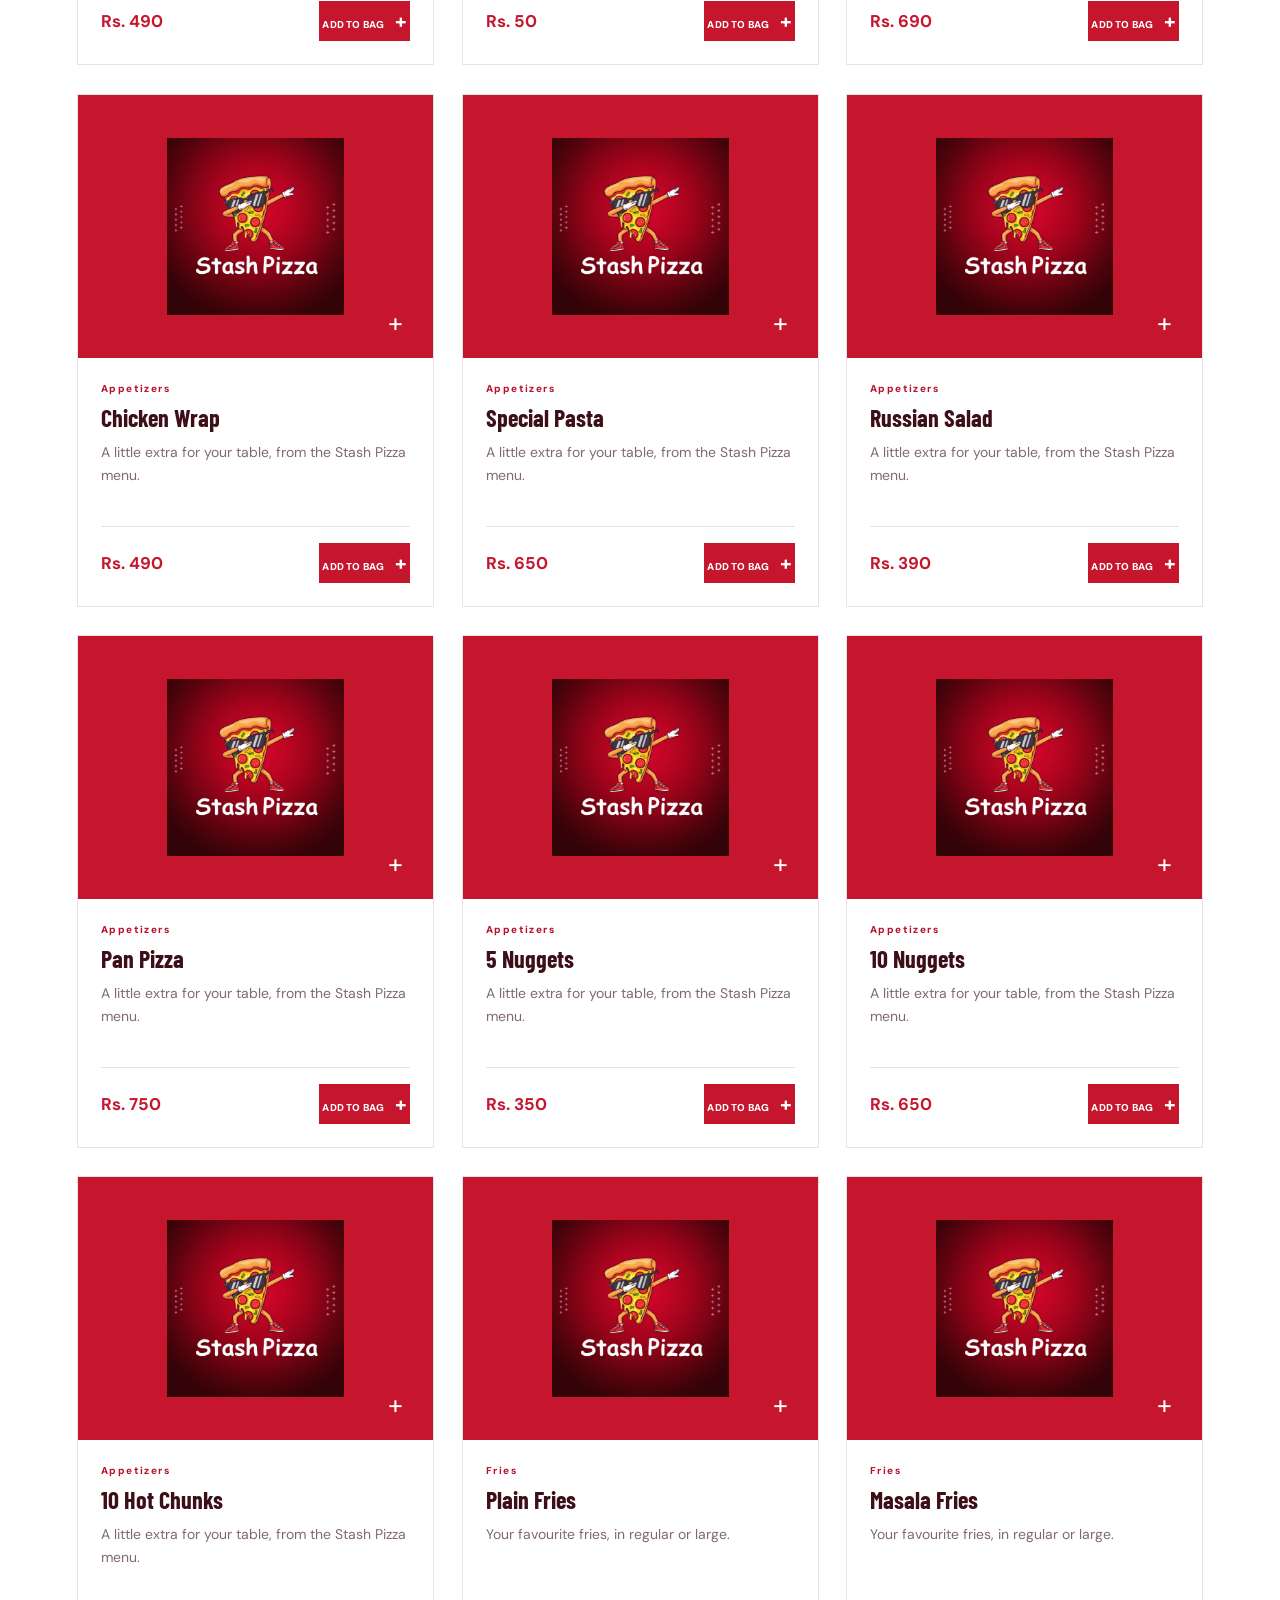
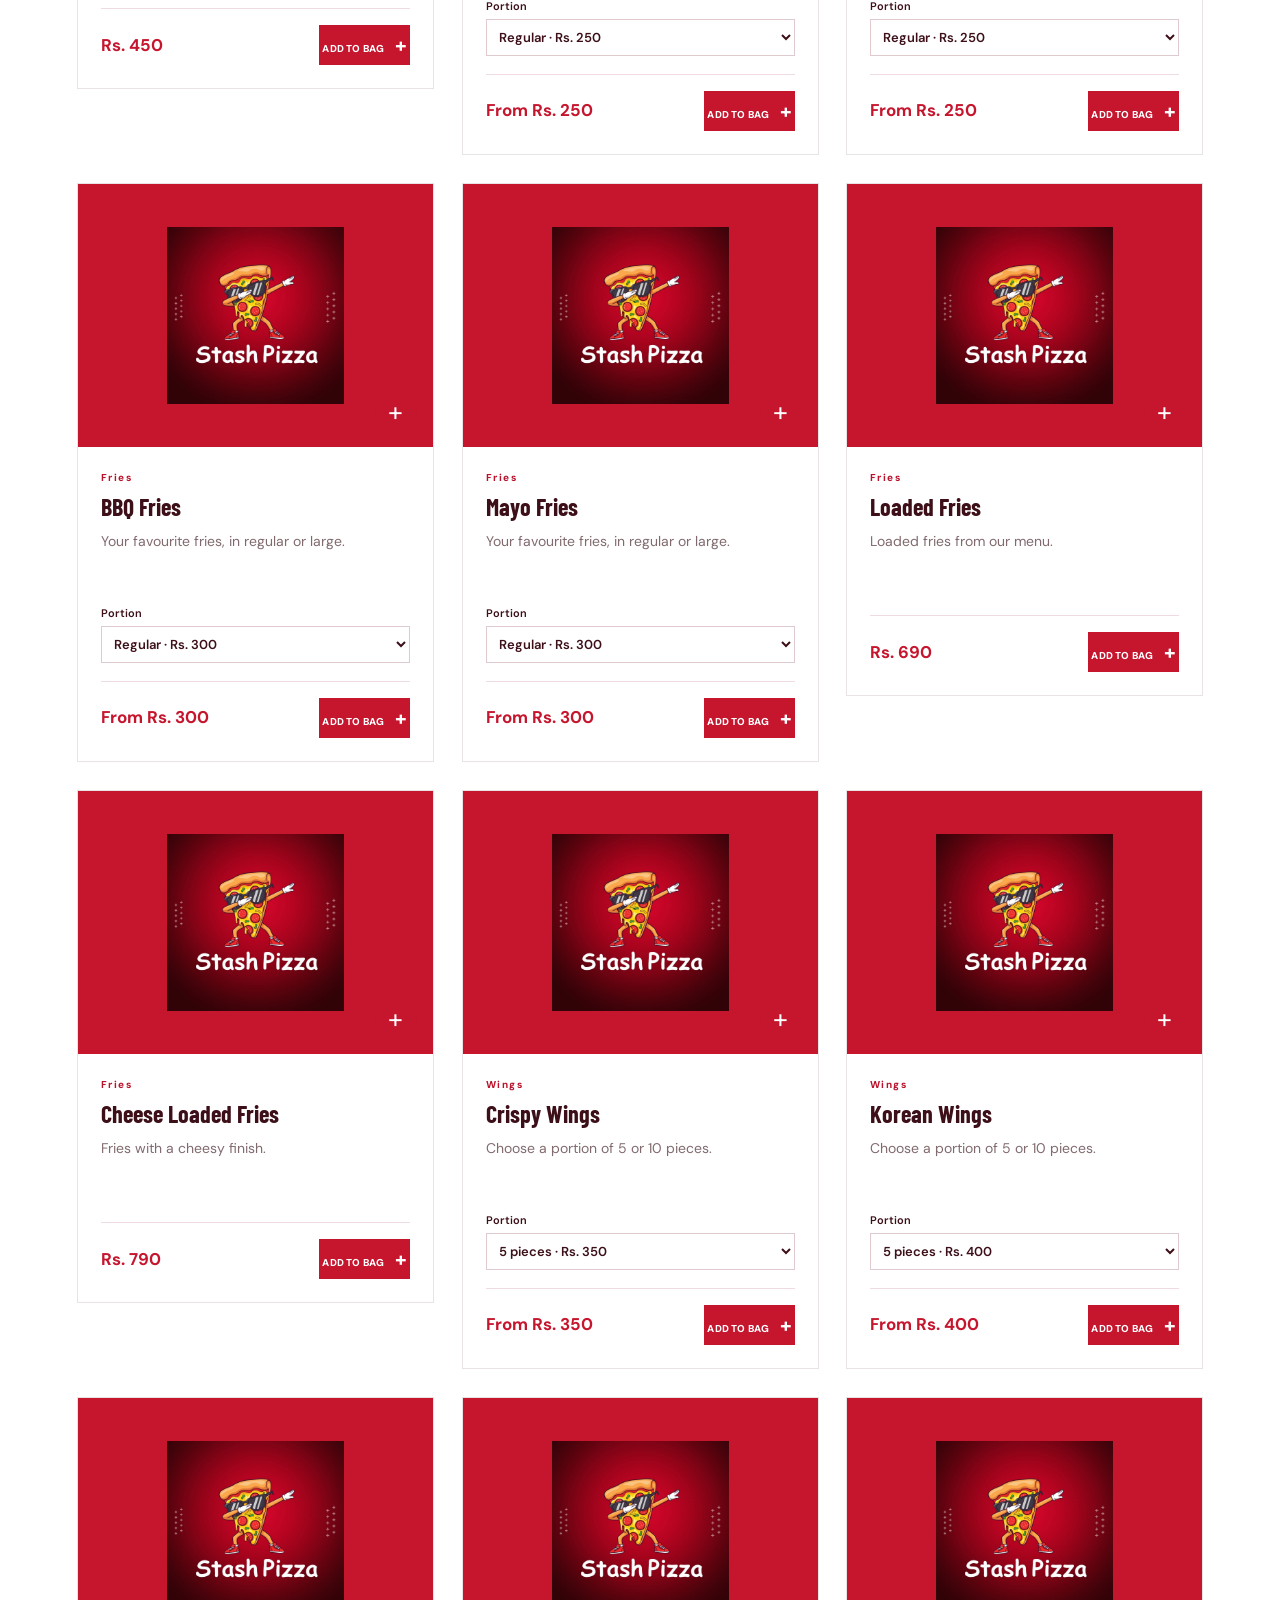
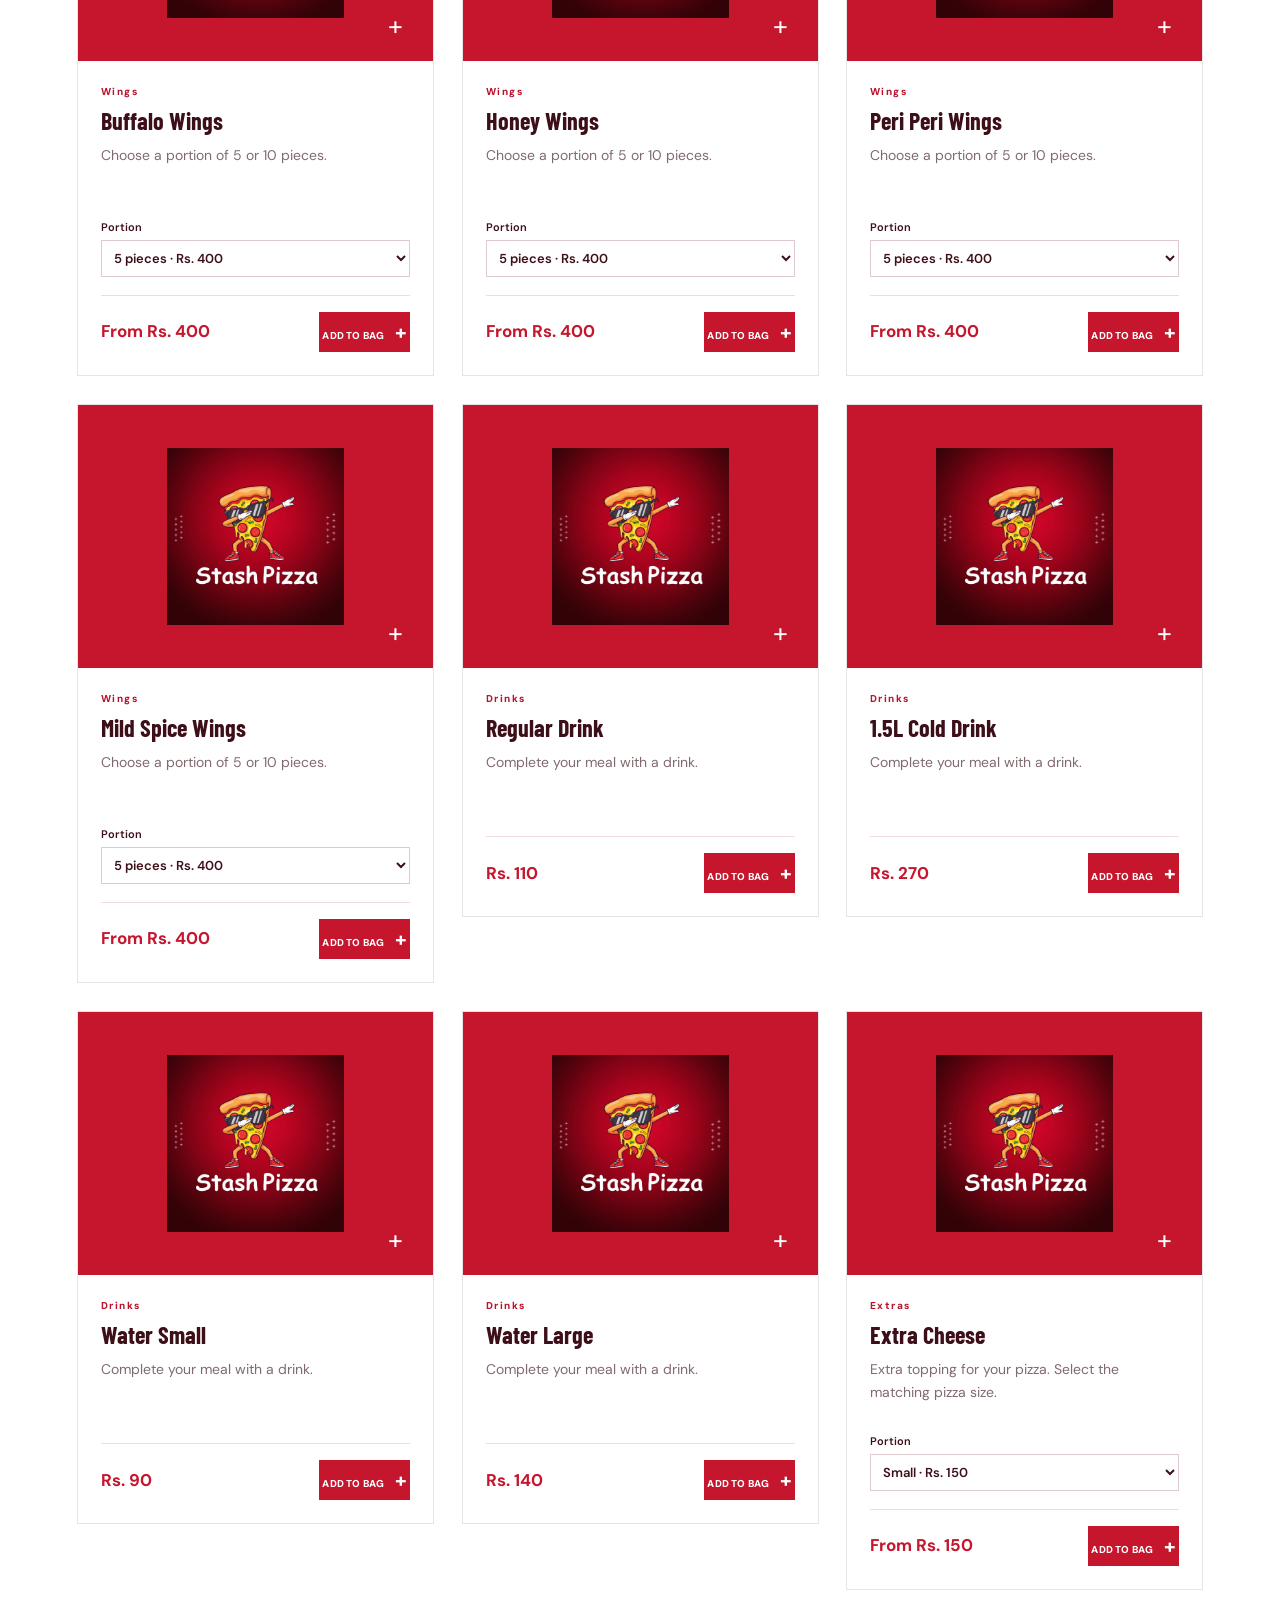
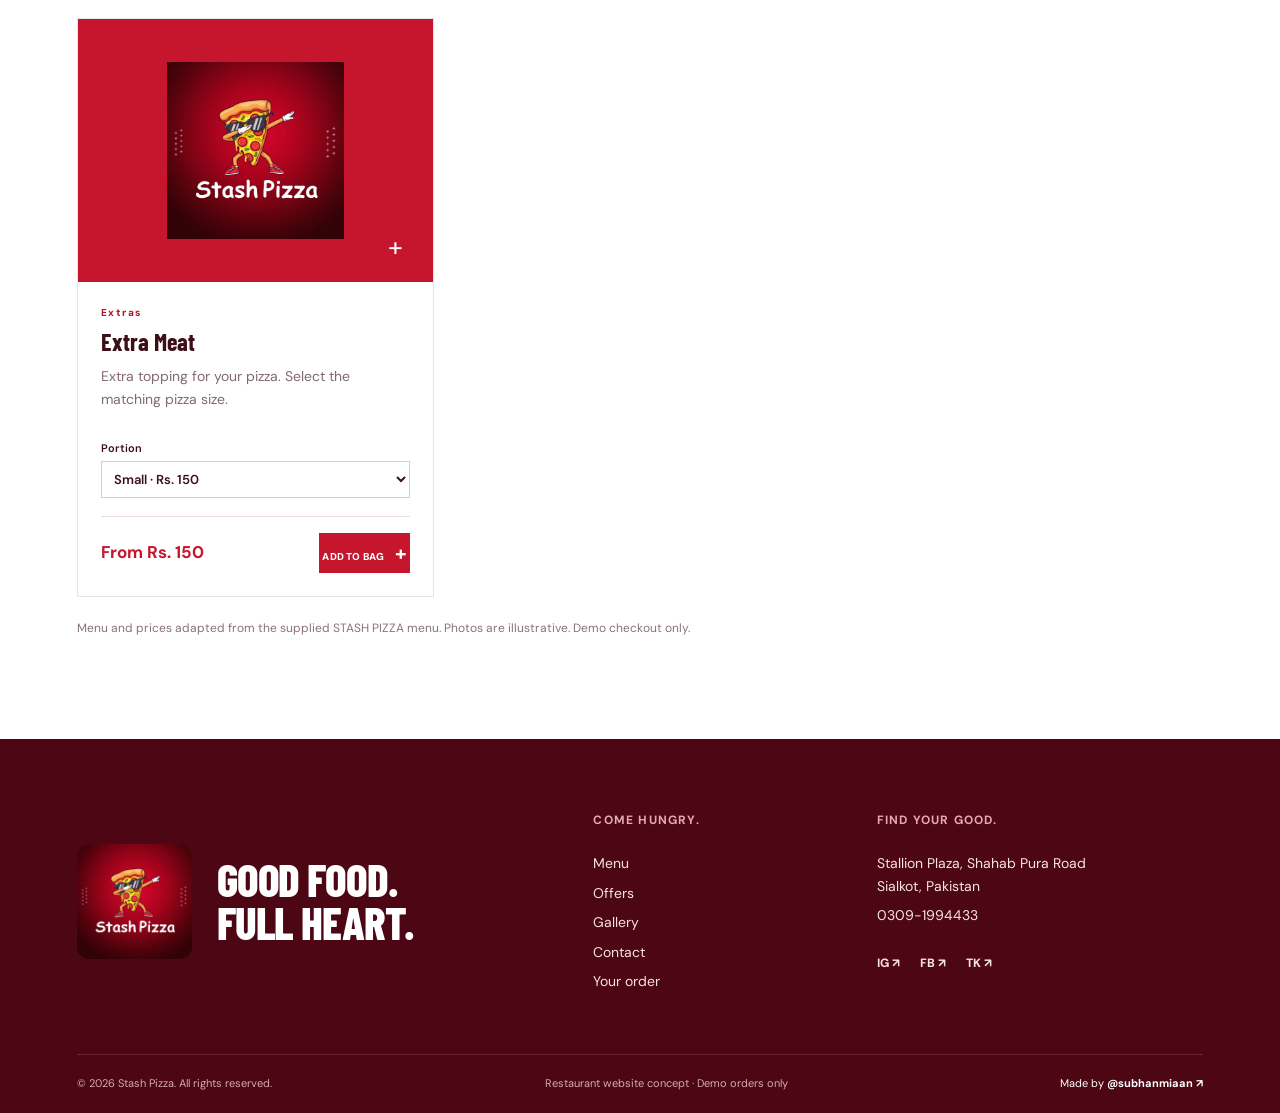
<file: menu/index.html>
<!doctype html><html lang="en"><head><meta charset="UTF-8"><meta name="viewport" content="width=device-width,initial-scale=1"><meta name="theme-color" content="#c5162e"><title>Menu & Online Ordering | STASH PIZZA Sialkot</title><meta name="description" content="Explore burgers, pizza, pasta, wraps, wings and drinks. Choose delivery or takeaway and try the STASH PIZZA demo checkout."><meta property="og:title" content="Menu & Online Ordering | STASH PIZZA Sialkot"><meta property="og:description" content="Explore burgers, pizza, pasta, wraps, wings and drinks. Choose delivery or takeaway and try the STASH PIZZA demo checkout."><meta property="og:type" content="website"><meta property="og:image" content="/assets/logo.jpg"><link rel="icon" href="/assets/logo.jpg"><link rel="preconnect" href="https://fonts.googleapis.com"><link rel="preconnect" href="https://fonts.gstatic.com" crossorigin><link rel="preconnect" href="https://images.unsplash.com"><link rel="stylesheet" href="/style.css"><script src="/app.js" defer></script></head><body><a class="skip" href="#main">Skip to content</a><div class="topline">GOOD FOOD. FULL HEART. <span>DELIVERY & TAKEAWAY · SIALKOT</span><a href="tel:+923091994433">0309-1994433</a></div><header><a class="brand" href="/" aria-label="STASH PIZZA home"><img src="/assets/logo.jpg" alt="Stash Pizza — Filled with goodness"></a><nav aria-label="Main navigation"><a href="/">Home</a><a href="/menu/">Menu</a><a href="/about/">About</a><a href="/offers/">Offers</a><a href="/gallery/">Gallery</a><a href="/reviews/">Reviews</a><a href="/locations/">Locations</a><a href="/contact/">Contact</a></nav><div class="head-actions"><button class="bag" data-cart aria-label="Open cart">Bag <span id="cart-count">0</span></button><a class="button small" href="/menu/">ORDER NOW <span>↗</span></a><button class="hamburger" aria-label="Open navigation" aria-expanded="false">☰</button></div></header><div class="mobile-nav" inert><button class="mobile-close" aria-label="Close navigation">✕</button><img src="/assets/logo.jpg" alt="Stash Pizza"><a href="/">Home</a><a href="/menu/">Menu</a><a href="/about/">About</a><a href="/offers/">Offers</a><a href="/gallery/">Gallery</a><a href="/reviews/">Reviews</a><a href="/locations/">Locations</a><a href="/contact/">Contact</a><a class="button" href="/menu/">ORDER NOW ↗</a></div><main id="main"><section class="menu-intro"><span class="eyebrow">FRESHLY MADE. FULLY LOADED.</span><h1>FOLLOW YOUR<br><em>CRAVINGS.</em></h1><p>Big bites, cheesy slices and all the good stuff in between.</p><div class="menu-notes"><span>DELIVERY & TAKEAWAY</span><span>PRICES IN PKR</span><a href="/assets/printed-menu.jpg" target="_blank">VIEW ORIGINAL MENU ↗</a></div></section><section class="section menu-section"><div class="category-tabs" aria-label="Filter menu"><button data-category="All" aria-pressed="true">All</button><button data-category="Pizza" aria-pressed="false">Pizza</button><button data-category="Burgers" aria-pressed="false">Burgers</button><button data-category="Appetizers" aria-pressed="false">Appetizers</button><button data-category="Fries" aria-pressed="false">Fries</button><button data-category="Wings" aria-pressed="false">Wings</button><button data-category="Drinks" aria-pressed="false">Drinks</button><button data-category="Extras" aria-pressed="false">Extras</button></div><div class="menu-result-heading"><h2 id="category-heading">ALL THE GOOD STUFF.</h2><span id="item-count"></span></div><div class="food-grid" id="menu-grid"><article class="food-card reveal"><div class="food-image"><img class="" src="https://images.unsplash.com/photo-1513104890138-7c749659a591?auto=format&fit=crop&w=800&q=85" alt="Deli Delight" loading="lazy" decoding="async"><button class="image-add" data-add="0" aria-label="Add Deli Delight to bag">+</button></div><div class="food-info"><span class="eyebrow">Pizza</span><h3>Deli Delight</h3><p>Our special pizza. Choose your size and enjoy a freshly baked slice.</p><label class="variant-label">Size<select data-variant="0" aria-label="Deli Delight size"><option value="Small">Small · Rs. 1,300</option><option value="Medium">Medium · Rs. 1,850</option><option value="Large">Large · Rs. 2,550</option><option value="X-Large">X-Large · Rs. 2,850</option></select></label><div class="food-bottom"><strong>From Rs. 1,300</strong><button data-add="0" aria-label="Add Deli Delight">ADD TO BAG <span>+</span></button></div></div></article><article class="food-card reveal"><div class="food-image"><img class="" src="https://images.unsplash.com/photo-1513104890138-7c749659a591?auto=format&fit=crop&w=800&q=85" alt="Stash Special" loading="lazy" decoding="async"><span class="food-badge ">SIGNATURE</span><button class="image-add" data-add="1" aria-label="Add Stash Special to bag">+</button></div><div class="food-info"><span class="eyebrow">Pizza</span><h3>Stash Special</h3><p>Our special pizza. Choose your size and enjoy a freshly baked slice.</p><label class="variant-label">Size<select data-variant="1" aria-label="Stash Special size"><option value="Small">Small · Rs. 1,300</option><option value="Medium">Medium · Rs. 1,850</option><option value="Large">Large · Rs. 2,550</option><option value="X-Large">X-Large · Rs. 2,850</option></select></label><div class="food-bottom"><strong>From Rs. 1,300</strong><button data-add="1" aria-label="Add Stash Special">ADD TO BAG <span>+</span></button></div></div></article><article class="food-card reveal"><div class="food-image"><img class="" src="https://images.unsplash.com/photo-1513104890138-7c749659a591?auto=format&fit=crop&w=800&q=85" alt="Creamy Malai" loading="lazy" decoding="async"><button class="image-add" data-add="2" aria-label="Add Creamy Malai to bag">+</button></div><div class="food-info"><span class="eyebrow">Pizza</span><h3>Creamy Malai</h3><p>Our special pizza. Choose your size and enjoy a freshly baked slice.</p><label class="variant-label">Size<select data-variant="2" aria-label="Creamy Malai size"><option value="Small">Small · Rs. 1,300</option><option value="Medium">Medium · Rs. 1,850</option><option value="Large">Large · Rs. 2,550</option><option value="X-Large">X-Large · Rs. 2,850</option></select></label><div class="food-bottom"><strong>From Rs. 1,300</strong><button data-add="2" aria-label="Add Creamy Malai">ADD TO BAG <span>+</span></button></div></div></article><article class="food-card reveal"><div class="food-image"><img class="" src="https://images.unsplash.com/photo-1513104890138-7c749659a591?auto=format&fit=crop&w=800&q=85" alt="Peri Peri" loading="lazy" decoding="async"><button class="image-add" data-add="3" aria-label="Add Peri Peri to bag">+</button></div><div class="food-info"><span class="eyebrow">Pizza</span><h3>Peri Peri</h3><p>Our special pizza. Choose your size and enjoy a freshly baked slice.</p><label class="variant-label">Size<select data-variant="3" aria-label="Peri Peri size"><option value="Small">Small · Rs. 1,300</option><option value="Medium">Medium · Rs. 1,850</option><option value="Large">Large · Rs. 2,550</option><option value="X-Large">X-Large · Rs. 2,850</option></select></label><div class="food-bottom"><strong>From Rs. 1,300</strong><button data-add="3" aria-label="Add Peri Peri">ADD TO BAG <span>+</span></button></div></div></article><article class="food-card reveal"><div class="food-image"><img class="" src="https://images.unsplash.com/photo-1513104890138-7c749659a591?auto=format&fit=crop&w=800&q=85" alt="Donner" loading="lazy" decoding="async"><button class="image-add" data-add="4" aria-label="Add Donner to bag">+</button></div><div class="food-info"><span class="eyebrow">Pizza</span><h3>Donner</h3><p>A special from the Stash Pizza menu, baked to order.</p><label class="variant-label">Size<select data-variant="4" aria-label="Donner size"><option value="Small">Small · Rs. 1,300</option><option value="Medium">Medium · Rs. 1,850</option><option value="Large">Large · Rs. 2,550</option><option value="X-Large">X-Large · Rs. 2,999</option></select></label><div class="food-bottom"><strong>From Rs. 1,300</strong><button data-add="4" aria-label="Add Donner">ADD TO BAG <span>+</span></button></div></div></article><article class="food-card reveal"><div class="food-image"><img class="" src="https://images.unsplash.com/photo-1513104890138-7c749659a591?auto=format&fit=crop&w=800&q=85" alt="Kabab Donner" loading="lazy" decoding="async"><button class="image-add" data-add="5" aria-label="Add Kabab Donner to bag">+</button></div><div class="food-info"><span class="eyebrow">Pizza</span><h3>Kabab Donner</h3><p>A special from the Stash Pizza menu, baked to order.</p><label class="variant-label">Size<select data-variant="5" aria-label="Kabab Donner size"><option value="Small">Small · Rs. 1,300</option><option value="Medium">Medium · Rs. 1,850</option><option value="Large">Large · Rs. 2,550</option><option value="X-Large">X-Large · Rs. 2,999</option></select></label><div class="food-bottom"><strong>From Rs. 1,300</strong><button data-add="5" aria-label="Add Kabab Donner">ADD TO BAG <span>+</span></button></div></div></article><article class="food-card reveal"><div class="food-image"><img class="" src="https://images.unsplash.com/photo-1513104890138-7c749659a591?auto=format&fit=crop&w=800&q=85" alt="Kabab Crust" loading="lazy" decoding="async"><button class="image-add" data-add="6" aria-label="Add Kabab Crust to bag">+</button></div><div class="food-info"><span class="eyebrow">Pizza</span><h3>Kabab Crust</h3><p>A special from the Stash Pizza menu, baked to order.</p><label class="variant-label">Size<select data-variant="6" aria-label="Kabab Crust size"><option value="Small">Small · Rs. 1,300</option><option value="Medium">Medium · Rs. 1,850</option><option value="Large">Large · Rs. 2,550</option><option value="X-Large">X-Large · Rs. 2,999</option></select></label><div class="food-bottom"><strong>From Rs. 1,300</strong><button data-add="6" aria-label="Add Kabab Crust">ADD TO BAG <span>+</span></button></div></div></article><article class="food-card reveal"><div class="food-image"><img class="" src="https://images.unsplash.com/photo-1513104890138-7c749659a591?auto=format&fit=crop&w=800&q=85" alt="Crown Crust" loading="lazy" decoding="async"><button class="image-add" data-add="7" aria-label="Add Crown Crust to bag">+</button></div><div class="food-info"><span class="eyebrow">Pizza</span><h3>Crown Crust</h3><p>A special from the Stash Pizza menu, baked to order.</p><label class="variant-label">Size<select data-variant="7" aria-label="Crown Crust size"><option value="Small">Small · Rs. 1,300</option><option value="Medium">Medium · Rs. 1,850</option><option value="Large">Large · Rs. 2,550</option><option value="X-Large">X-Large · Rs. 2,999</option></select></label><div class="food-bottom"><strong>From Rs. 1,300</strong><button data-add="7" aria-label="Add Crown Crust">ADD TO BAG <span>+</span></button></div></div></article><article class="food-card reveal"><div class="food-image"><img class="" src="https://images.unsplash.com/photo-1513104890138-7c749659a591?auto=format&fit=crop&w=800&q=85" alt="Bombay Tikka" loading="lazy" decoding="async"><button class="image-add" data-add="8" aria-label="Add Bombay Tikka to bag">+</button></div><div class="food-info"><span class="eyebrow">Pizza</span><h3>Bombay Tikka</h3><p>A classic Stash Pizza favourite in four sizes.</p><label class="variant-label">Size<select data-variant="8" aria-label="Bombay Tikka size"><option value="Small">Small · Rs. 1,250</option><option value="Medium">Medium · Rs. 1,650</option><option value="Large">Large · Rs. 2,150</option><option value="X-Large">X-Large · Rs. 2,650</option></select></label><div class="food-bottom"><strong>From Rs. 1,250</strong><button data-add="8" aria-label="Add Bombay Tikka">ADD TO BAG <span>+</span></button></div></div></article><article class="food-card reveal"><div class="food-image"><img class="" src="https://images.unsplash.com/photo-1513104890138-7c749659a591?auto=format&fit=crop&w=800&q=85" alt="Tangy Smoke" loading="lazy" decoding="async"><button class="image-add" data-add="9" aria-label="Add Tangy Smoke to bag">+</button></div><div class="food-info"><span class="eyebrow">Pizza</span><h3>Tangy Smoke</h3><p>A classic Stash Pizza favourite in four sizes.</p><label class="variant-label">Size<select data-variant="9" aria-label="Tangy Smoke size"><option value="Small">Small · Rs. 1,250</option><option value="Medium">Medium · Rs. 1,650</option><option value="Large">Large · Rs. 2,150</option><option value="X-Large">X-Large · Rs. 2,650</option></select></label><div class="food-bottom"><strong>From Rs. 1,250</strong><button data-add="9" aria-label="Add Tangy Smoke">ADD TO BAG <span>+</span></button></div></div></article><article class="food-card reveal"><div class="food-image"><img class="" src="https://images.unsplash.com/photo-1513104890138-7c749659a591?auto=format&fit=crop&w=800&q=85" alt="Classic Fajita" loading="lazy" decoding="async"><button class="image-add" data-add="10" aria-label="Add Classic Fajita to bag">+</button></div><div class="food-info"><span class="eyebrow">Pizza</span><h3>Classic Fajita</h3><p>A classic Stash Pizza favourite in four sizes.</p><label class="variant-label">Size<select data-variant="10" aria-label="Classic Fajita size"><option value="Small">Small · Rs. 1,250</option><option value="Medium">Medium · Rs. 1,650</option><option value="Large">Large · Rs. 2,150</option><option value="X-Large">X-Large · Rs. 2,650</option></select></label><div class="food-bottom"><strong>From Rs. 1,250</strong><button data-add="10" aria-label="Add Classic Fajita">ADD TO BAG <span>+</span></button></div></div></article><article class="food-card reveal"><div class="food-image"><img class="" src="https://images.unsplash.com/photo-1513104890138-7c749659a591?auto=format&fit=crop&w=800&q=85" alt="Sweet Fire" loading="lazy" decoding="async"><button class="image-add" data-add="11" aria-label="Add Sweet Fire to bag">+</button></div><div class="food-info"><span class="eyebrow">Pizza</span><h3>Sweet Fire</h3><p>A classic Stash Pizza favourite in four sizes.</p><label class="variant-label">Size<select data-variant="11" aria-label="Sweet Fire size"><option value="Small">Small · Rs. 1,250</option><option value="Medium">Medium · Rs. 1,650</option><option value="Large">Large · Rs. 2,150</option><option value="X-Large">X-Large · Rs. 2,650</option></select></label><div class="food-bottom"><strong>From Rs. 1,250</strong><button data-add="11" aria-label="Add Sweet Fire">ADD TO BAG <span>+</span></button></div></div></article><article class="food-card reveal"><div class="food-image"><img class="" src="https://images.unsplash.com/photo-1513104890138-7c749659a591?auto=format&fit=crop&w=800&q=85" alt="Mexicano" loading="lazy" decoding="async"><button class="image-add" data-add="12" aria-label="Add Mexicano to bag">+</button></div><div class="food-info"><span class="eyebrow">Pizza</span><h3>Mexicano</h3><p>A classic Stash Pizza favourite in four sizes.</p><label class="variant-label">Size<select data-variant="12" aria-label="Mexicano size"><option value="Small">Small · Rs. 1,250</option><option value="Medium">Medium · Rs. 1,650</option><option value="Large">Large · Rs. 2,150</option><option value="X-Large">X-Large · Rs. 2,650</option></select></label><div class="food-bottom"><strong>From Rs. 1,250</strong><button data-add="12" aria-label="Add Mexicano">ADD TO BAG <span>+</span></button></div></div></article><article class="food-card reveal"><div class="food-image"><img class="" src="https://images.unsplash.com/photo-1513104890138-7c749659a591?auto=format&fit=crop&w=800&q=85" alt="Cheese & Cheese" loading="lazy" decoding="async"><button class="image-add" data-add="13" aria-label="Add Cheese & Cheese to bag">+</button></div><div class="food-info"><span class="eyebrow">Pizza</span><h3>Cheese & Cheese</h3><p>A classic Stash Pizza favourite in four sizes.</p><label class="variant-label">Size<select data-variant="13" aria-label="Cheese & Cheese size"><option value="Small">Small · Rs. 1,250</option><option value="Medium">Medium · Rs. 1,650</option><option value="Large">Large · Rs. 2,150</option><option value="X-Large">X-Large · Rs. 2,650</option></select></label><div class="food-bottom"><strong>From Rs. 1,250</strong><button data-add="13" aria-label="Add Cheese & Cheese">ADD TO BAG <span>+</span></button></div></div></article><article class="food-card reveal"><div class="food-image"><img class="" src="https://images.unsplash.com/photo-1513104890138-7c749659a591?auto=format&fit=crop&w=800&q=85" alt="Veggies & Veggies" loading="lazy" decoding="async"><button class="image-add" data-add="14" aria-label="Add Veggies & Veggies to bag">+</button></div><div class="food-info"><span class="eyebrow">Pizza</span><h3>Veggies & Veggies</h3><p>A classic Stash Pizza favourite in four sizes.</p><label class="variant-label">Size<select data-variant="14" aria-label="Veggies & Veggies size"><option value="Small">Small · Rs. 1,250</option><option value="Medium">Medium · Rs. 1,650</option><option value="Large">Large · Rs. 2,150</option><option value="X-Large">X-Large · Rs. 2,650</option></select></label><div class="food-bottom"><strong>From Rs. 1,250</strong><button data-add="14" aria-label="Add Veggies & Veggies">ADD TO BAG <span>+</span></button></div></div></article><article class="food-card reveal"><div class="food-image"><img class="" src="https://images.unsplash.com/photo-1551782450-a2132b4ba21d?auto=format&fit=crop&w=800&q=85" alt="Zinger Burger" loading="lazy" decoding="async"><button class="image-add" data-add="15" aria-label="Add Zinger Burger to bag">+</button></div><div class="food-info"><span class="eyebrow">Burgers</span><h3>Zinger Burger</h3><p>From our burger menu. Add a side and make it your meal.</p><div class="food-bottom"><strong>Rs. 430</strong><button data-add="15" aria-label="Add Zinger Burger">ADD TO BAG <span>+</span></button></div></div></article><article class="food-card reveal"><div class="food-image"><img class="" src="https://images.unsplash.com/photo-1551782450-a2132b4ba21d?auto=format&fit=crop&w=800&q=85" alt="Petty Burger" loading="lazy" decoding="async"><button class="image-add" data-add="16" aria-label="Add Petty Burger to bag">+</button></div><div class="food-info"><span class="eyebrow">Burgers</span><h3>Petty Burger</h3><p>From our burger menu. Add a side and make it your meal.</p><div class="food-bottom"><strong>Rs. 350</strong><button data-add="16" aria-label="Add Petty Burger">ADD TO BAG <span>+</span></button></div></div></article><article class="food-card reveal"><div class="food-image"><img class="" src="https://images.unsplash.com/photo-1551782450-a2132b4ba21d?auto=format&fit=crop&w=800&q=85" alt="Munch Burger" loading="lazy" decoding="async"><button class="image-add" data-add="17" aria-label="Add Munch Burger to bag">+</button></div><div class="food-info"><span class="eyebrow">Burgers</span><h3>Munch Burger</h3><p>From our burger menu. Add a side and make it your meal.</p><div class="food-bottom"><strong>Rs. 650</strong><button data-add="17" aria-label="Add Munch Burger">ADD TO BAG <span>+</span></button></div></div></article><article class="food-card reveal"><div class="food-image"><img class="" src="https://images.unsplash.com/photo-1551782450-a2132b4ba21d?auto=format&fit=crop&w=800&q=85" alt="Thunder Burger" loading="lazy" decoding="async"><button class="image-add" data-add="18" aria-label="Add Thunder Burger to bag">+</button></div><div class="food-info"><span class="eyebrow">Burgers</span><h3>Thunder Burger</h3><p>From our burger menu. Add a side and make it your meal.</p><div class="food-bottom"><strong>Rs. 490</strong><button data-add="18" aria-label="Add Thunder Burger">ADD TO BAG <span>+</span></button></div></div></article><article class="food-card reveal"><div class="food-image"><img class="" src="https://images.unsplash.com/photo-1551782450-a2132b4ba21d?auto=format&fit=crop&w=800&q=85" alt="Cheese Slice" loading="lazy" decoding="async"><button class="image-add" data-add="19" aria-label="Add Cheese Slice to bag">+</button></div><div class="food-info"><span class="eyebrow">Burgers</span><h3>Cheese Slice</h3><p>From our burger menu. Add a side and make it your meal.</p><div class="food-bottom"><strong>Rs. 50</strong><button data-add="19" aria-label="Add Cheese Slice">ADD TO BAG <span>+</span></button></div></div></article><article class="food-card reveal"><div class="food-image"><img class="" src="https://images.unsplash.com/photo-1513104890138-7c749659a591?auto=format&fit=crop&w=800&q=85" alt="Cheese Stick" loading="lazy" decoding="async"><button class="image-add" data-add="20" aria-label="Add Cheese Stick to bag">+</button></div><div class="food-info"><span class="eyebrow">Appetizers</span><h3>Cheese Stick</h3><p>A little extra for your table, from the Stash Pizza menu.</p><div class="food-bottom"><strong>Rs. 690</strong><button data-add="20" aria-label="Add Cheese Stick">ADD TO BAG <span>+</span></button></div></div></article><article class="food-card reveal"><div class="food-image"><img class="" src="https://images.unsplash.com/photo-1529006557810-274b9b2fc783?auto=format&fit=crop&w=800&q=85" alt="Chicken Wrap" loading="lazy" decoding="async"><button class="image-add" data-add="21" aria-label="Add Chicken Wrap to bag">+</button></div><div class="food-info"><span class="eyebrow">Appetizers</span><h3>Chicken Wrap</h3><p>A little extra for your table, from the Stash Pizza menu.</p><div class="food-bottom"><strong>Rs. 490</strong><button data-add="21" aria-label="Add Chicken Wrap">ADD TO BAG <span>+</span></button></div></div></article><article class="food-card reveal"><div class="food-image"><img class="" src="https://images.unsplash.com/photo-1612874742237-6526221588e3?auto=format&fit=crop&w=800&q=85" alt="Special Pasta" loading="lazy" decoding="async"><button class="image-add" data-add="22" aria-label="Add Special Pasta to bag">+</button></div><div class="food-info"><span class="eyebrow">Appetizers</span><h3>Special Pasta</h3><p>A little extra for your table, from the Stash Pizza menu.</p><div class="food-bottom"><strong>Rs. 650</strong><button data-add="22" aria-label="Add Special Pasta">ADD TO BAG <span>+</span></button></div></div></article><article class="food-card reveal"><div class="food-image"><img class="" src="https://images.unsplash.com/photo-1607532941433-304659e8198a?auto=format&fit=crop&w=800&q=85" alt="Russian Salad" loading="lazy" decoding="async"><button class="image-add" data-add="23" aria-label="Add Russian Salad to bag">+</button></div><div class="food-info"><span class="eyebrow">Appetizers</span><h3>Russian Salad</h3><p>A little extra for your table, from the Stash Pizza menu.</p><div class="food-bottom"><strong>Rs. 390</strong><button data-add="23" aria-label="Add Russian Salad">ADD TO BAG <span>+</span></button></div></div></article><article class="food-card reveal"><div class="food-image"><img class="" src="https://images.unsplash.com/photo-1513104890138-7c749659a591?auto=format&fit=crop&w=800&q=85" alt="Pan Pizza" loading="lazy" decoding="async"><button class="image-add" data-add="24" aria-label="Add Pan Pizza to bag">+</button></div><div class="food-info"><span class="eyebrow">Appetizers</span><h3>Pan Pizza</h3><p>A little extra for your table, from the Stash Pizza menu.</p><div class="food-bottom"><strong>Rs. 750</strong><button data-add="24" aria-label="Add Pan Pizza">ADD TO BAG <span>+</span></button></div></div></article><article class="food-card reveal"><div class="food-image"><img class="" src="https://images.unsplash.com/photo-1572802419224-296b0aeee0d9?auto=format&fit=crop&w=800&q=85" alt="5 Nuggets" loading="lazy" decoding="async"><button class="image-add" data-add="25" aria-label="Add 5 Nuggets to bag">+</button></div><div class="food-info"><span class="eyebrow">Appetizers</span><h3>5 Nuggets</h3><p>A little extra for your table, from the Stash Pizza menu.</p><div class="food-bottom"><strong>Rs. 350</strong><button data-add="25" aria-label="Add 5 Nuggets">ADD TO BAG <span>+</span></button></div></div></article><article class="food-card reveal"><div class="food-image"><img class="" src="https://images.unsplash.com/photo-1572802419224-296b0aeee0d9?auto=format&fit=crop&w=800&q=85" alt="10 Nuggets" loading="lazy" decoding="async"><button class="image-add" data-add="26" aria-label="Add 10 Nuggets to bag">+</button></div><div class="food-info"><span class="eyebrow">Appetizers</span><h3>10 Nuggets</h3><p>A little extra for your table, from the Stash Pizza menu.</p><div class="food-bottom"><strong>Rs. 650</strong><button data-add="26" aria-label="Add 10 Nuggets">ADD TO BAG <span>+</span></button></div></div></article><article class="food-card reveal"><div class="food-image"><img class="" src="https://images.unsplash.com/photo-1572802419224-296b0aeee0d9?auto=format&fit=crop&w=800&q=85" alt="10 Hot Chunks" loading="lazy" decoding="async"><button class="image-add" data-add="27" aria-label="Add 10 Hot Chunks to bag">+</button></div><div class="food-info"><span class="eyebrow">Appetizers</span><h3>10 Hot Chunks</h3><p>A little extra for your table, from the Stash Pizza menu.</p><div class="food-bottom"><strong>Rs. 450</strong><button data-add="27" aria-label="Add 10 Hot Chunks">ADD TO BAG <span>+</span></button></div></div></article><article class="food-card reveal"><div class="food-image"><img class="" src="https://images.unsplash.com/photo-1484009902830-a314db11070c?auto=format&fit=crop&w=800&q=85" alt="Plain Fries" loading="lazy" decoding="async"><button class="image-add" data-add="28" aria-label="Add Plain Fries to bag">+</button></div><div class="food-info"><span class="eyebrow">Fries</span><h3>Plain Fries</h3><p>Your favourite fries, in regular or large.</p><label class="variant-label">Portion<select data-variant="28" aria-label="Plain Fries size"><option value="Regular">Regular · Rs. 250</option><option value="Large">Large · Rs. 390</option></select></label><div class="food-bottom"><strong>From Rs. 250</strong><button data-add="28" aria-label="Add Plain Fries">ADD TO BAG <span>+</span></button></div></div></article><article class="food-card reveal"><div class="food-image"><img class="" src="https://images.unsplash.com/photo-1484009902830-a314db11070c?auto=format&fit=crop&w=800&q=85" alt="Masala Fries" loading="lazy" decoding="async"><button class="image-add" data-add="29" aria-label="Add Masala Fries to bag">+</button></div><div class="food-info"><span class="eyebrow">Fries</span><h3>Masala Fries</h3><p>Your favourite fries, in regular or large.</p><label class="variant-label">Portion<select data-variant="29" aria-label="Masala Fries size"><option value="Regular">Regular · Rs. 250</option><option value="Large">Large · Rs. 390</option></select></label><div class="food-bottom"><strong>From Rs. 250</strong><button data-add="29" aria-label="Add Masala Fries">ADD TO BAG <span>+</span></button></div></div></article><article class="food-card reveal"><div class="food-image"><img class="" src="https://images.unsplash.com/photo-1484009902830-a314db11070c?auto=format&fit=crop&w=800&q=85" alt="BBQ Fries" loading="lazy" decoding="async"><button class="image-add" data-add="30" aria-label="Add BBQ Fries to bag">+</button></div><div class="food-info"><span class="eyebrow">Fries</span><h3>BBQ Fries</h3><p>Your favourite fries, in regular or large.</p><label class="variant-label">Portion<select data-variant="30" aria-label="BBQ Fries size"><option value="Regular">Regular · Rs. 300</option><option value="Large">Large · Rs. 450</option></select></label><div class="food-bottom"><strong>From Rs. 300</strong><button data-add="30" aria-label="Add BBQ Fries">ADD TO BAG <span>+</span></button></div></div></article><article class="food-card reveal"><div class="food-image"><img class="" src="https://images.unsplash.com/photo-1484009902830-a314db11070c?auto=format&fit=crop&w=800&q=85" alt="Mayo Fries" loading="lazy" decoding="async"><button class="image-add" data-add="31" aria-label="Add Mayo Fries to bag">+</button></div><div class="food-info"><span class="eyebrow">Fries</span><h3>Mayo Fries</h3><p>Your favourite fries, in regular or large.</p><label class="variant-label">Portion<select data-variant="31" aria-label="Mayo Fries size"><option value="Regular">Regular · Rs. 300</option><option value="Large">Large · Rs. 450</option></select></label><div class="food-bottom"><strong>From Rs. 300</strong><button data-add="31" aria-label="Add Mayo Fries">ADD TO BAG <span>+</span></button></div></div></article><article class="food-card reveal"><div class="food-image"><img class="" src="https://images.unsplash.com/photo-1484009902830-a314db11070c?auto=format&fit=crop&w=800&q=85" alt="Loaded Fries" loading="lazy" decoding="async"><button class="image-add" data-add="32" aria-label="Add Loaded Fries to bag">+</button></div><div class="food-info"><span class="eyebrow">Fries</span><h3>Loaded Fries</h3><p>Loaded fries from our menu.</p><div class="food-bottom"><strong>Rs. 690</strong><button data-add="32" aria-label="Add Loaded Fries">ADD TO BAG <span>+</span></button></div></div></article><article class="food-card reveal"><div class="food-image"><img class="" src="https://images.unsplash.com/photo-1484009902830-a314db11070c?auto=format&fit=crop&w=800&q=85" alt="Cheese Loaded Fries" loading="lazy" decoding="async"><button class="image-add" data-add="33" aria-label="Add Cheese Loaded Fries to bag">+</button></div><div class="food-info"><span class="eyebrow">Fries</span><h3>Cheese Loaded Fries</h3><p>Fries with a cheesy finish.</p><div class="food-bottom"><strong>Rs. 790</strong><button data-add="33" aria-label="Add Cheese Loaded Fries">ADD TO BAG <span>+</span></button></div></div></article><article class="food-card reveal"><div class="food-image"><img class="" src="https://images.unsplash.com/photo-1527477396000-64ca9c00173f?auto=format&fit=crop&w=800&q=85" alt="Crispy Wings" loading="lazy" decoding="async"><button class="image-add" data-add="34" aria-label="Add Crispy Wings to bag">+</button></div><div class="food-info"><span class="eyebrow">Wings</span><h3>Crispy Wings</h3><p>Choose a portion of 5 or 10 pieces.</p><label class="variant-label">Portion<select data-variant="34" aria-label="Crispy Wings size"><option value="5 pieces">5 pieces · Rs. 350</option><option value="10 pieces">10 pieces · Rs. 650</option></select></label><div class="food-bottom"><strong>From Rs. 350</strong><button data-add="34" aria-label="Add Crispy Wings">ADD TO BAG <span>+</span></button></div></div></article><article class="food-card reveal"><div class="food-image"><img class="" src="https://images.unsplash.com/photo-1527477396000-64ca9c00173f?auto=format&fit=crop&w=800&q=85" alt="Korean Wings" loading="lazy" decoding="async"><button class="image-add" data-add="35" aria-label="Add Korean Wings to bag">+</button></div><div class="food-info"><span class="eyebrow">Wings</span><h3>Korean Wings</h3><p>Choose a portion of 5 or 10 pieces.</p><label class="variant-label">Portion<select data-variant="35" aria-label="Korean Wings size"><option value="5 pieces">5 pieces · Rs. 400</option><option value="10 pieces">10 pieces · Rs. 750</option></select></label><div class="food-bottom"><strong>From Rs. 400</strong><button data-add="35" aria-label="Add Korean Wings">ADD TO BAG <span>+</span></button></div></div></article><article class="food-card reveal"><div class="food-image"><img class="" src="https://images.unsplash.com/photo-1527477396000-64ca9c00173f?auto=format&fit=crop&w=800&q=85" alt="Buffalo Wings" loading="lazy" decoding="async"><button class="image-add" data-add="36" aria-label="Add Buffalo Wings to bag">+</button></div><div class="food-info"><span class="eyebrow">Wings</span><h3>Buffalo Wings</h3><p>Choose a portion of 5 or 10 pieces.</p><label class="variant-label">Portion<select data-variant="36" aria-label="Buffalo Wings size"><option value="5 pieces">5 pieces · Rs. 400</option><option value="10 pieces">10 pieces · Rs. 750</option></select></label><div class="food-bottom"><strong>From Rs. 400</strong><button data-add="36" aria-label="Add Buffalo Wings">ADD TO BAG <span>+</span></button></div></div></article><article class="food-card reveal"><div class="food-image"><img class="" src="https://images.unsplash.com/photo-1527477396000-64ca9c00173f?auto=format&fit=crop&w=800&q=85" alt="Honey Wings" loading="lazy" decoding="async"><button class="image-add" data-add="37" aria-label="Add Honey Wings to bag">+</button></div><div class="food-info"><span class="eyebrow">Wings</span><h3>Honey Wings</h3><p>Choose a portion of 5 or 10 pieces.</p><label class="variant-label">Portion<select data-variant="37" aria-label="Honey Wings size"><option value="5 pieces">5 pieces · Rs. 400</option><option value="10 pieces">10 pieces · Rs. 750</option></select></label><div class="food-bottom"><strong>From Rs. 400</strong><button data-add="37" aria-label="Add Honey Wings">ADD TO BAG <span>+</span></button></div></div></article><article class="food-card reveal"><div class="food-image"><img class="" src="https://images.unsplash.com/photo-1527477396000-64ca9c00173f?auto=format&fit=crop&w=800&q=85" alt="Peri Peri Wings" loading="lazy" decoding="async"><button class="image-add" data-add="38" aria-label="Add Peri Peri Wings to bag">+</button></div><div class="food-info"><span class="eyebrow">Wings</span><h3>Peri Peri Wings</h3><p>Choose a portion of 5 or 10 pieces.</p><label class="variant-label">Portion<select data-variant="38" aria-label="Peri Peri Wings size"><option value="5 pieces">5 pieces · Rs. 400</option><option value="10 pieces">10 pieces · Rs. 750</option></select></label><div class="food-bottom"><strong>From Rs. 400</strong><button data-add="38" aria-label="Add Peri Peri Wings">ADD TO BAG <span>+</span></button></div></div></article><article class="food-card reveal"><div class="food-image"><img class="" src="https://images.unsplash.com/photo-1527477396000-64ca9c00173f?auto=format&fit=crop&w=800&q=85" alt="Mild Spice Wings" loading="lazy" decoding="async"><button class="image-add" data-add="39" aria-label="Add Mild Spice Wings to bag">+</button></div><div class="food-info"><span class="eyebrow">Wings</span><h3>Mild Spice Wings</h3><p>Choose a portion of 5 or 10 pieces.</p><label class="variant-label">Portion<select data-variant="39" aria-label="Mild Spice Wings size"><option value="5 pieces">5 pieces · Rs. 400</option><option value="10 pieces">10 pieces · Rs. 750</option></select></label><div class="food-bottom"><strong>From Rs. 400</strong><button data-add="39" aria-label="Add Mild Spice Wings">ADD TO BAG <span>+</span></button></div></div></article><article class="food-card reveal"><div class="food-image"><img class="" src="https://images.unsplash.com/photo-1572490122747-3968b75cc699?auto=format&fit=crop&w=800&q=85" alt="Regular Drink" loading="lazy" decoding="async"><button class="image-add" data-add="40" aria-label="Add Regular Drink to bag">+</button></div><div class="food-info"><span class="eyebrow">Drinks</span><h3>Regular Drink</h3><p>Complete your meal with a drink.</p><div class="food-bottom"><strong>Rs. 110</strong><button data-add="40" aria-label="Add Regular Drink">ADD TO BAG <span>+</span></button></div></div></article><article class="food-card reveal"><div class="food-image"><img class="" src="https://images.unsplash.com/photo-1572490122747-3968b75cc699?auto=format&fit=crop&w=800&q=85" alt="1.5L Cold Drink" loading="lazy" decoding="async"><button class="image-add" data-add="41" aria-label="Add 1.5L Cold Drink to bag">+</button></div><div class="food-info"><span class="eyebrow">Drinks</span><h3>1.5L Cold Drink</h3><p>Complete your meal with a drink.</p><div class="food-bottom"><strong>Rs. 270</strong><button data-add="41" aria-label="Add 1.5L Cold Drink">ADD TO BAG <span>+</span></button></div></div></article><article class="food-card reveal"><div class="food-image"><img class="" src="https://images.unsplash.com/photo-1572490122747-3968b75cc699?auto=format&fit=crop&w=800&q=85" alt="Water Small" loading="lazy" decoding="async"><button class="image-add" data-add="42" aria-label="Add Water Small to bag">+</button></div><div class="food-info"><span class="eyebrow">Drinks</span><h3>Water Small</h3><p>Complete your meal with a drink.</p><div class="food-bottom"><strong>Rs. 90</strong><button data-add="42" aria-label="Add Water Small">ADD TO BAG <span>+</span></button></div></div></article><article class="food-card reveal"><div class="food-image"><img class="" src="https://images.unsplash.com/photo-1572490122747-3968b75cc699?auto=format&fit=crop&w=800&q=85" alt="Water Large" loading="lazy" decoding="async"><button class="image-add" data-add="43" aria-label="Add Water Large to bag">+</button></div><div class="food-info"><span class="eyebrow">Drinks</span><h3>Water Large</h3><p>Complete your meal with a drink.</p><div class="food-bottom"><strong>Rs. 140</strong><button data-add="43" aria-label="Add Water Large">ADD TO BAG <span>+</span></button></div></div></article><article class="food-card reveal"><div class="food-image"><img class="" src="https://images.unsplash.com/photo-1513104890138-7c749659a591?auto=format&fit=crop&w=800&q=85" alt="Extra Cheese" loading="lazy" decoding="async"><button class="image-add" data-add="44" aria-label="Add Extra Cheese to bag">+</button></div><div class="food-info"><span class="eyebrow">Extras</span><h3>Extra Cheese</h3><p>Extra topping for your pizza. Select the matching pizza size.</p><label class="variant-label">Portion<select data-variant="44" aria-label="Extra Cheese size"><option value="Small">Small · Rs. 150</option><option value="Medium">Medium · Rs. 200</option><option value="Large">Large · Rs. 250</option><option value="X-Large">X-Large · Rs. 300</option></select></label><div class="food-bottom"><strong>From Rs. 150</strong><button data-add="44" aria-label="Add Extra Cheese">ADD TO BAG <span>+</span></button></div></div></article><article class="food-card reveal"><div class="food-image"><img class="" src="https://images.unsplash.com/photo-1513104890138-7c749659a591?auto=format&fit=crop&w=800&q=85" alt="Extra Meat" loading="lazy" decoding="async"><button class="image-add" data-add="45" aria-label="Add Extra Meat to bag">+</button></div><div class="food-info"><span class="eyebrow">Extras</span><h3>Extra Meat</h3><p>Extra topping for your pizza. Select the matching pizza size.</p><label class="variant-label">Portion<select data-variant="45" aria-label="Extra Meat size"><option value="Small">Small · Rs. 150</option><option value="Medium">Medium · Rs. 200</option><option value="Large">Large · Rs. 250</option><option value="X-Large">X-Large · Rs. 300</option></select></label><div class="food-bottom"><strong>From Rs. 150</strong><button data-add="45" aria-label="Add Extra Meat">ADD TO BAG <span>+</span></button></div></div></article></div><p class="image-caption">Menu and prices adapted from the supplied STASH PIZZA menu. Photos are illustrative. Demo checkout only.</p></section></main><footer><div class="footer-top"><div><img src="/assets/logo.jpg" alt="Stash Pizza" width="115"><h2>GOOD FOOD.<br>FULL HEART.</h2></div><div><h3>COME HUNGRY.</h3><a href="/menu/">Menu</a><a href="/offers/">Offers</a><a href="/gallery/">Gallery</a><a href="/contact/">Contact</a><button data-cart>Your order</button></div><div><h3>FIND YOUR GOOD.</h3><p>Stallion Plaza, Shahab Pura Road<br>Sialkot, Pakistan</p><a href="tel:+923091994433">0309-1994433</a><div class="socials"><a href="https://www.instagram.com/stashpizzaofficial/" target="_blank" rel="noopener" aria-label="Instagram">IG ↗</a><a href="https://www.facebook.com/search/top?q=stashpizzaofficial" target="_blank" rel="noopener" aria-label="Find Stash Pizza on Facebook">FB ↗</a><a href="https://www.tiktok.com/search?q=stashpizzaofficial" target="_blank" rel="noopener" aria-label="Find Stash Pizza on TikTok">TK ↗</a></div></div></div><div class="footer-bottom"><span>© 2026 Stash Pizza. All rights reserved.</span><span>Restaurant website concept · Demo orders only</span><a href="https://www.instagram.com/subhanmiaan/" target="_blank" rel="noopener">Made by <strong>@subhanmiaan ↗</strong></a></div></footer><dialog id="cart" class="cart-dialog" aria-labelledby="cart-title"><div class="drawer-heading"><div><span class="eyebrow">SOMETHING GOOD IS COMING</span><h2 id="cart-title">YOUR BAG<span>.</span></h2></div><button data-close="cart" class="close" aria-label="Close cart">✕</button></div><div id="cart-content"></div></dialog><dialog id="checkout" aria-labelledby="checkout-title"><button data-close="checkout" class="close" aria-label="Close checkout">✕</button><span class="eyebrow">ONE LAST THING</span><h2 id="checkout-title">MAKE IT YOURS.</h2><p class="demo-note">Demo checkout only. No payment is taken and no order is sent to the restaurant.</p><form id="checkout-form"><fieldset class="fulfilment"><legend>How would you like your food?</legend><label><input type="radio" name="fulfilment" value="delivery" checked> Delivery · 35–45 min</label><label><input type="radio" name="fulfilment" value="takeaway"> Takeaway · 20–25 min</label></fieldset><div class="form-grid"><label>Name<input name="name" autocomplete="name" required minlength="2" placeholder="Your full name"></label><label>Phone<input name="phone" type="tel" autocomplete="tel" required pattern="[+0-9 ()-]{10,18}" placeholder="03XX XXXXXXX"></label></div><div id="delivery-fields"><label>Delivery address<input name="address" autocomplete="street-address" required minlength="6" placeholder="House, street and area"></label><label>City<input name="city" autocomplete="address-level2" required value="Sialkot"></label></div><p id="pickup-address" hidden>Collect from <strong>Stallion Plaza, Shahab Pura Road, Sialkot.</strong></p><label>Delivery instructions / order notes<textarea name="instructions" placeholder="Landmark, spice preferences, or anything else" rows="2"></textarea></label><fieldset><legend>Payment option (simulation)</legend><div class="payments"><label><input name="payment" type="radio" value="Cash on Delivery" checked> Cash</label><label><input name="payment" type="radio" value="Card"> Card</label><label><input name="payment" type="radio" value="JazzCash"> JazzCash</label><label><input name="payment" type="radio" value="EasyPaisa"> EasyPaisa</label></div></fieldset><p id="checkout-total" class="checkout-total"></p><button class="button wide" type="submit">PLACE DEMO ORDER ↗</button></form></dialog><dialog id="confirmation" aria-labelledby="confirmation-title"><button data-close="confirmation" class="close" aria-label="Close confirmation">✕</button><div class="confirmation-icon">✓</div><span class="eyebrow">GOOD CHOICE. GREAT FOOD.</span><h2 id="confirmation-title">ORDER CONFIRMED</h2><div id="order-result"></div><button class="button wide" data-close="confirmation">KEEP EXPLORING</button></dialog><dialog id="lightbox" aria-label="Gallery photo"><button data-close="lightbox" class="close" aria-label="Close photo">✕</button><img id="lightbox-img" alt=""></dialog><div class="toast" role="status" aria-live="polite"></div></body></html>
</file>
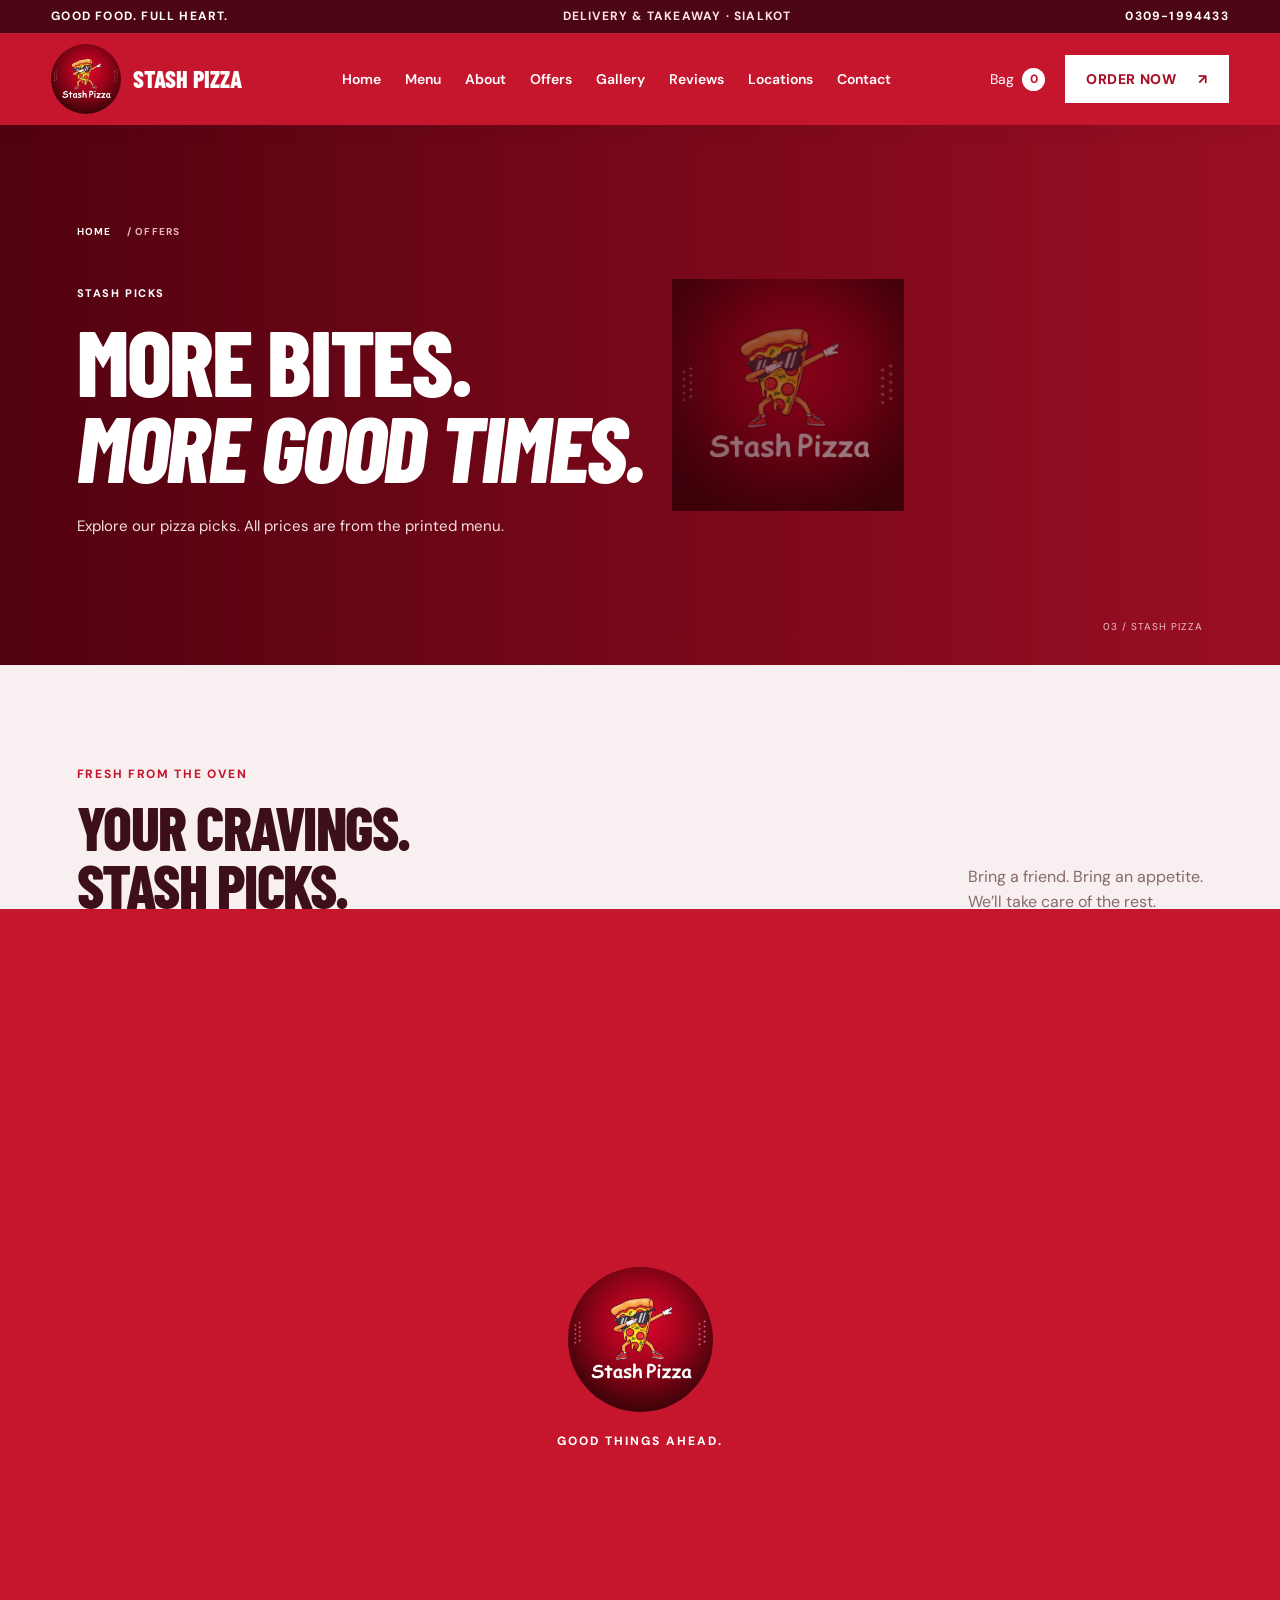
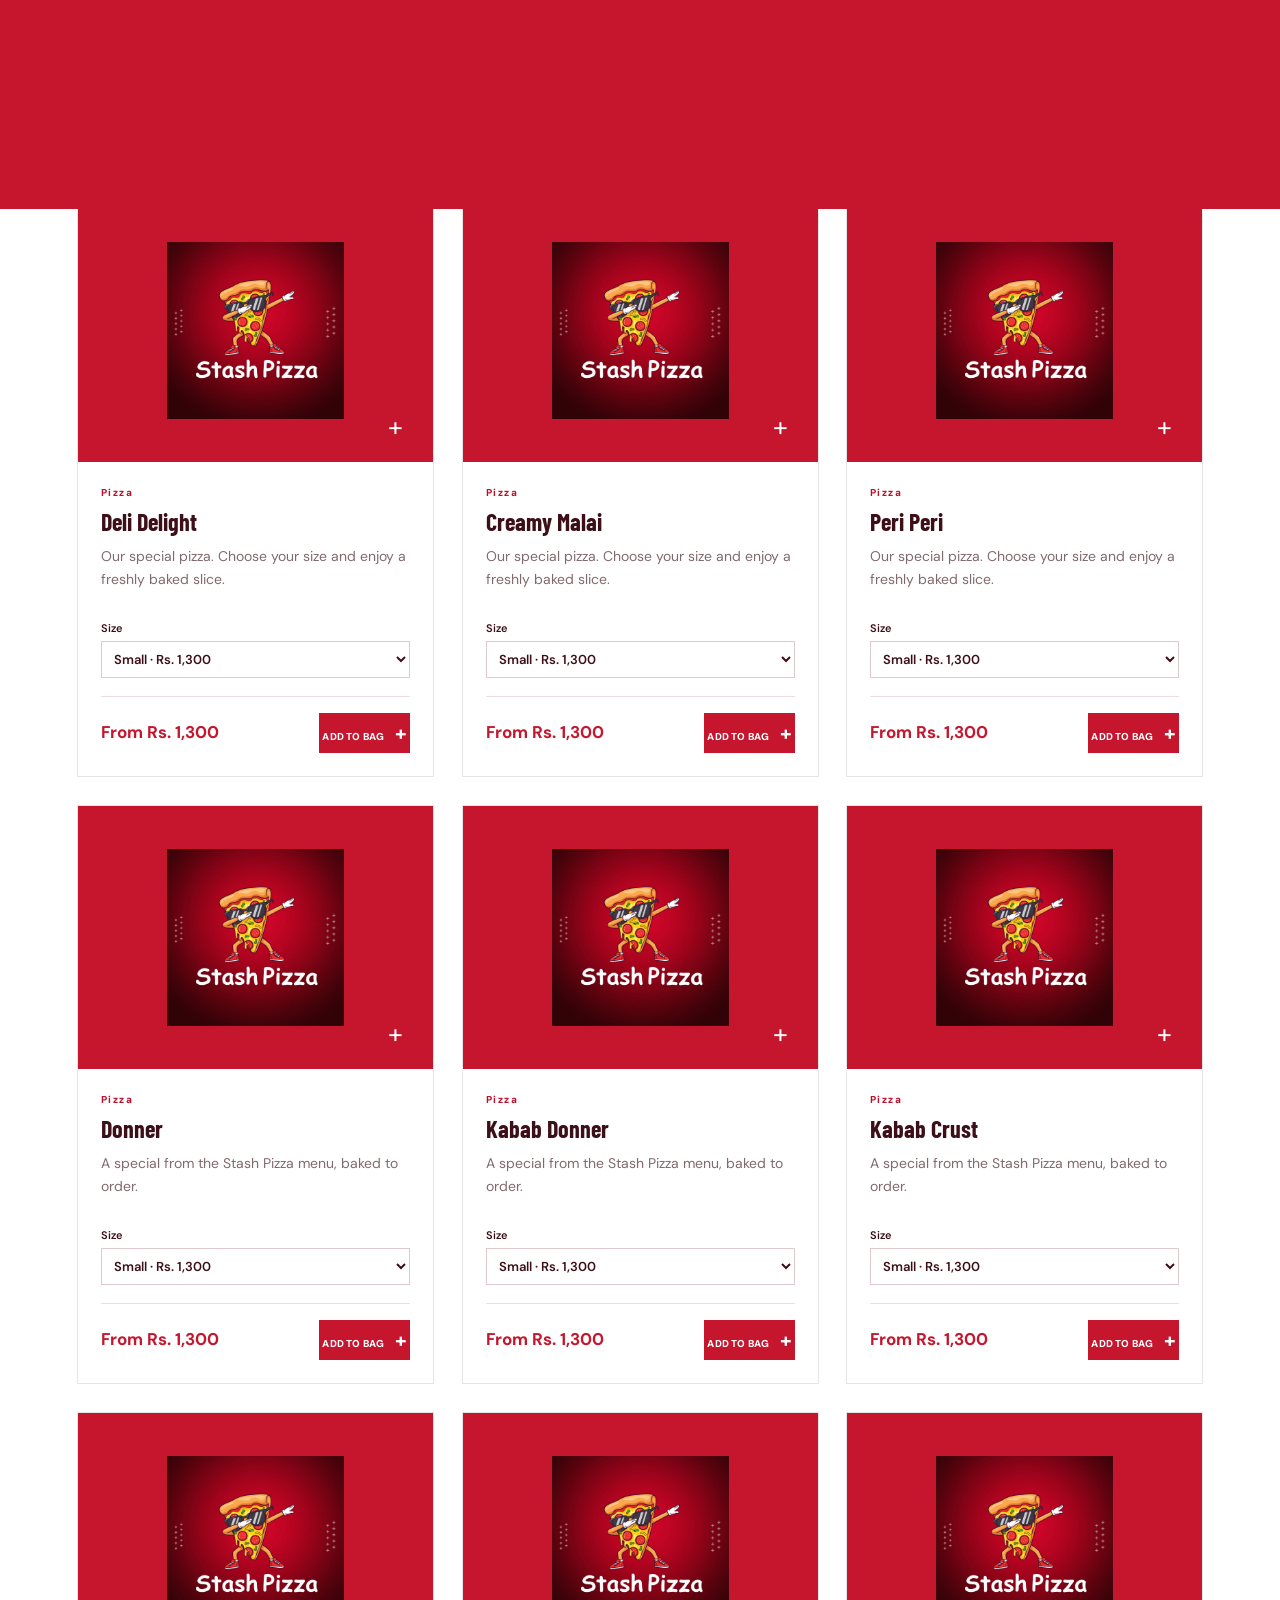
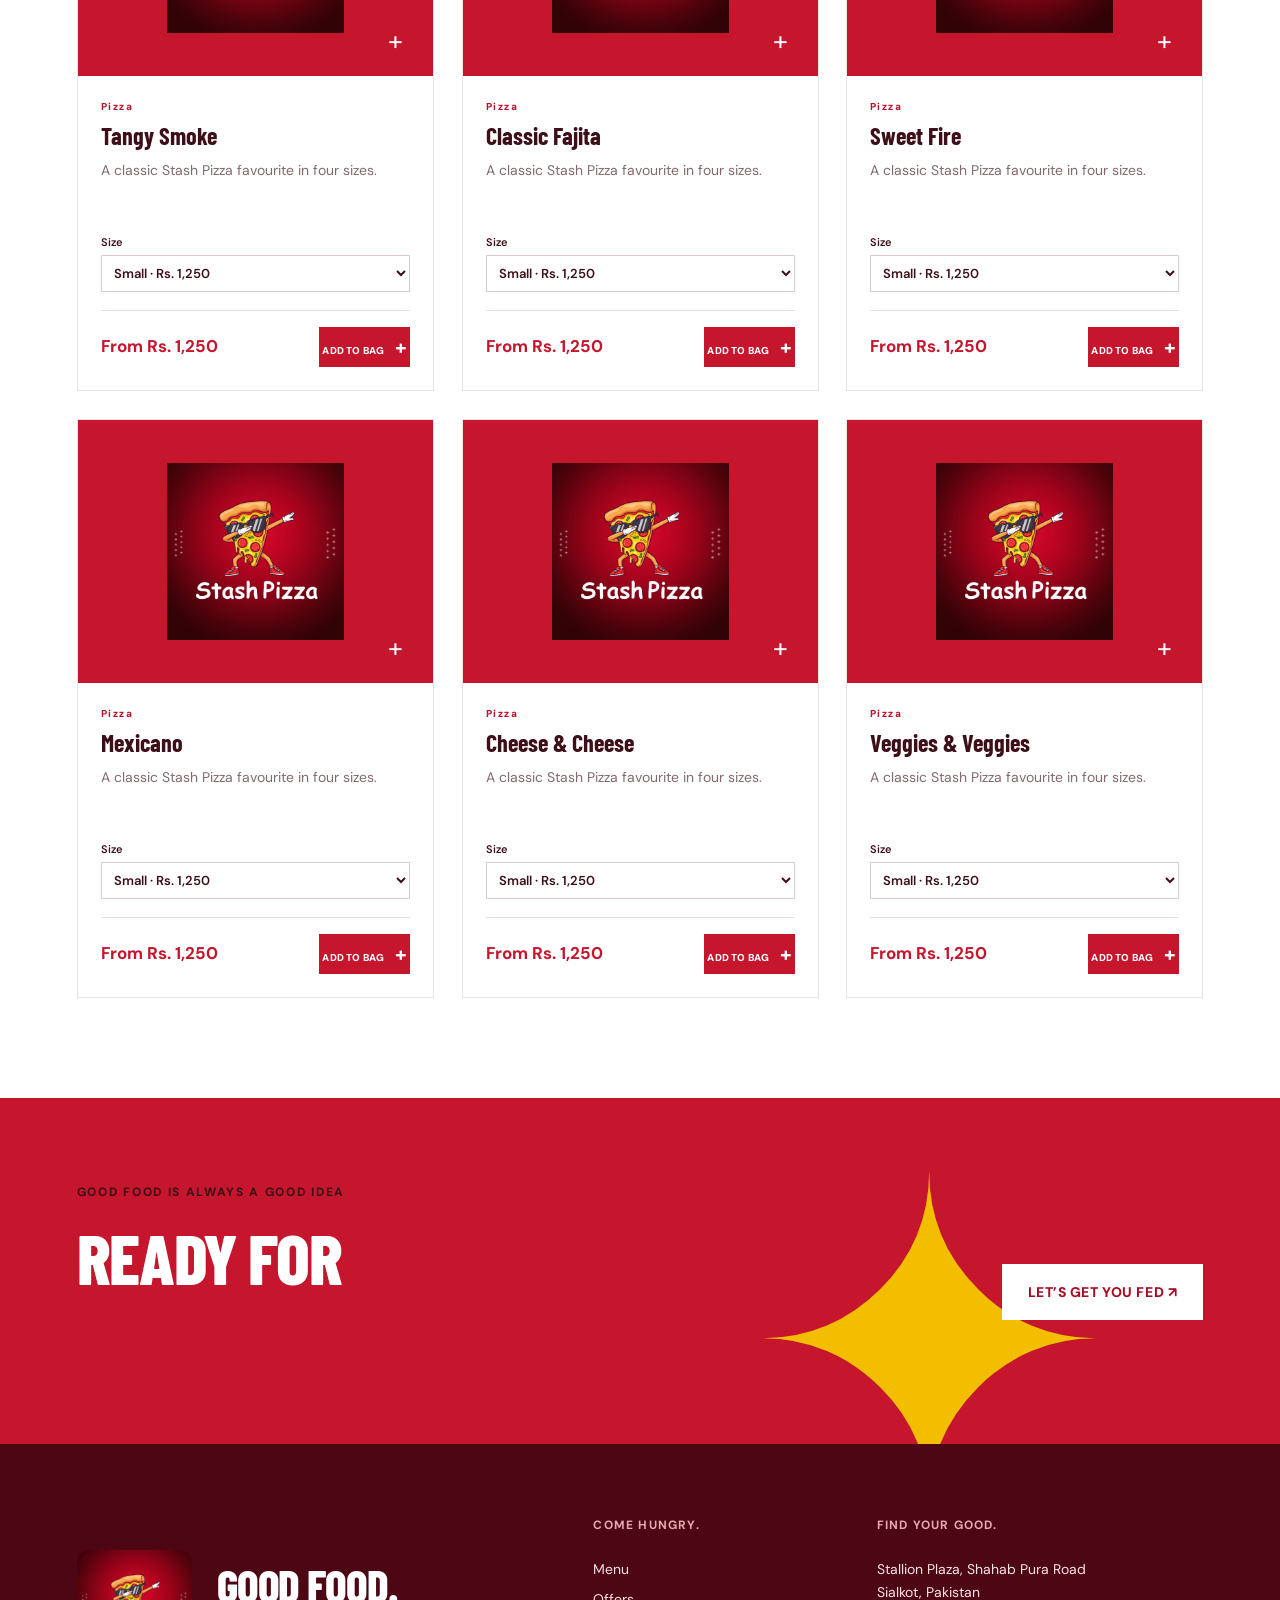
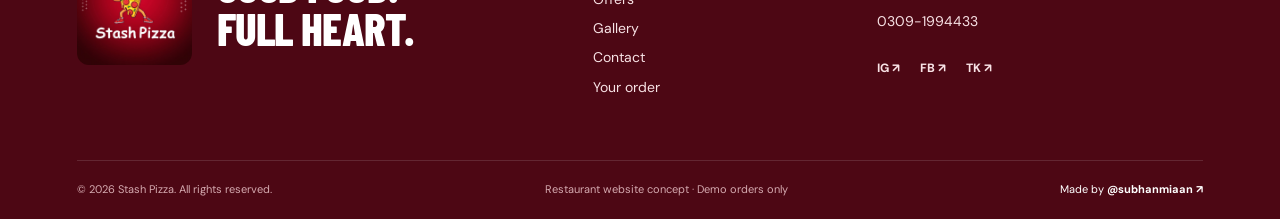
<file: offers/index.html>
<!doctype html><html lang="en"><head><meta charset="UTF-8"><meta name="viewport" content="width=device-width,initial-scale=1"><meta name="theme-color" content="#c5162e"><title>Deals & Combos | STASH PIZZA Sialkot</title><meta name="description" content="Explore burger combos, family feasts and cheesy pizza deals. Big portions, big flavours and more goodness for your table."><meta property="og:title" content="Deals & Combos | STASH PIZZA Sialkot"><meta property="og:description" content="Explore burger combos, family feasts and cheesy pizza deals. Big portions, big flavours and more goodness for your table."><meta property="og:type" content="website"><meta property="og:image" content="/assets/logo.jpg"><link rel="icon" href="/assets/logo.jpg"><link rel="preconnect" href="https://fonts.googleapis.com"><link rel="preconnect" href="https://fonts.gstatic.com" crossorigin><link rel="preconnect" href="https://images.unsplash.com"><link rel="stylesheet" href="/style.css"><script src="/app.js" defer></script></head><body><a class="skip" href="#main">Skip to content</a><div class="topline">GOOD FOOD. FULL HEART. <span>DELIVERY & TAKEAWAY · SIALKOT</span><a href="tel:+923091994433">0309-1994433</a></div><header><a class="brand" href="/" aria-label="STASH PIZZA home"><img src="/assets/logo.jpg" alt="Stash Pizza — Filled with goodness"></a><nav aria-label="Main navigation"><a href="/">Home</a><a href="/menu/">Menu</a><a href="/about/">About</a><a href="/offers/">Offers</a><a href="/gallery/">Gallery</a><a href="/reviews/">Reviews</a><a href="/locations/">Locations</a><a href="/contact/">Contact</a></nav><div class="head-actions"><button class="bag" data-cart aria-label="Open cart">Bag <span id="cart-count">0</span></button><a class="button small" href="/menu/">ORDER NOW <span>↗</span></a><button class="hamburger" aria-label="Open navigation" aria-expanded="false">☰</button></div></header><div class="mobile-nav" inert><button class="mobile-close" aria-label="Close navigation">✕</button><img src="/assets/logo.jpg" alt="Stash Pizza"><a href="/">Home</a><a href="/menu/">Menu</a><a href="/about/">About</a><a href="/offers/">Offers</a><a href="/gallery/">Gallery</a><a href="/reviews/">Reviews</a><a href="/locations/">Locations</a><a href="/contact/">Contact</a><a class="button" href="/menu/">ORDER NOW ↗</a></div><main id="main"><noscript><p>Please enable JavaScript for ordering. <a href="/assets/printed-menu.jpg">View the printed menu</a> or call 0309-1994433.</p></noscript></main><footer><div class="footer-top"><div><img src="/assets/logo.jpg" alt="Stash Pizza" width="115"><h2>GOOD FOOD.<br>FULL HEART.</h2></div><div><h3>COME HUNGRY.</h3><a href="/menu/">Menu</a><a href="/offers/">Offers</a><a href="/gallery/">Gallery</a><a href="/contact/">Contact</a><button data-cart>Your order</button></div><div><h3>FIND YOUR GOOD.</h3><p>Stallion Plaza, Shahab Pura Road<br>Sialkot, Pakistan</p><a href="tel:+923091994433">0309-1994433</a><div class="socials"><a href="https://www.instagram.com/stashpizzaofficial/" target="_blank" rel="noopener" aria-label="Instagram">IG ↗</a><a href="https://www.facebook.com/search/top?q=stashpizzaofficial" target="_blank" rel="noopener" aria-label="Find Stash Pizza on Facebook">FB ↗</a><a href="https://www.tiktok.com/search?q=stashpizzaofficial" target="_blank" rel="noopener" aria-label="Find Stash Pizza on TikTok">TK ↗</a></div></div></div><div class="footer-bottom"><span>© 2026 Stash Pizza. All rights reserved.</span><span>Restaurant website concept · Demo orders only</span><a href="https://www.instagram.com/subhanmiaan/" target="_blank" rel="noopener">Made by <strong>@subhanmiaan ↗</strong></a></div></footer><dialog id="cart" class="cart-dialog" aria-labelledby="cart-title"><div class="drawer-heading"><div><span class="eyebrow">SOMETHING GOOD IS COMING</span><h2 id="cart-title">YOUR BAG<span>.</span></h2></div><button data-close="cart" class="close" aria-label="Close cart">✕</button></div><div id="cart-content"></div></dialog><dialog id="checkout" aria-labelledby="checkout-title"><button data-close="checkout" class="close" aria-label="Close checkout">✕</button><span class="eyebrow">ONE LAST THING</span><h2 id="checkout-title">MAKE IT YOURS.</h2><p class="demo-note">Demo checkout only. No payment is taken and no order is sent to the restaurant.</p><form id="checkout-form"><fieldset class="fulfilment"><legend>How would you like your food?</legend><label><input type="radio" name="fulfilment" value="delivery" checked> Delivery · 35–45 min</label><label><input type="radio" name="fulfilment" value="takeaway"> Takeaway · 20–25 min</label></fieldset><div class="form-grid"><label>Name<input name="name" autocomplete="name" required minlength="2" placeholder="Your full name"></label><label>Phone<input name="phone" type="tel" autocomplete="tel" required pattern="[+0-9 ()-]{10,18}" placeholder="03XX XXXXXXX"></label></div><div id="delivery-fields"><label>Delivery address<input name="address" autocomplete="street-address" required minlength="6" placeholder="House, street and area"></label><label>City<input name="city" autocomplete="address-level2" required value="Sialkot"></label></div><p id="pickup-address" hidden>Collect from <strong>Stallion Plaza, Shahab Pura Road, Sialkot.</strong></p><label>Delivery instructions / order notes<textarea name="instructions" placeholder="Landmark, spice preferences, or anything else" rows="2"></textarea></label><fieldset><legend>Payment option (simulation)</legend><div class="payments"><label><input name="payment" type="radio" value="Cash on Delivery" checked> Cash</label><label><input name="payment" type="radio" value="Card"> Card</label><label><input name="payment" type="radio" value="JazzCash"> JazzCash</label><label><input name="payment" type="radio" value="EasyPaisa"> EasyPaisa</label></div></fieldset><p id="checkout-total" class="checkout-total"></p><button class="button wide" type="submit">PLACE DEMO ORDER ↗</button></form></dialog><dialog id="confirmation" aria-labelledby="confirmation-title"><button data-close="confirmation" class="close" aria-label="Close confirmation">✕</button><div class="confirmation-icon">✓</div><span class="eyebrow">GOOD CHOICE. GREAT FOOD.</span><h2 id="confirmation-title">ORDER CONFIRMED</h2><div id="order-result"></div><button class="button wide" data-close="confirmation">KEEP EXPLORING</button></dialog><dialog id="lightbox" aria-label="Gallery photo"><button data-close="lightbox" class="close" aria-label="Close photo">✕</button><img id="lightbox-img" alt=""></dialog><div class="toast" role="status" aria-live="polite"></div></body></html>
</file>
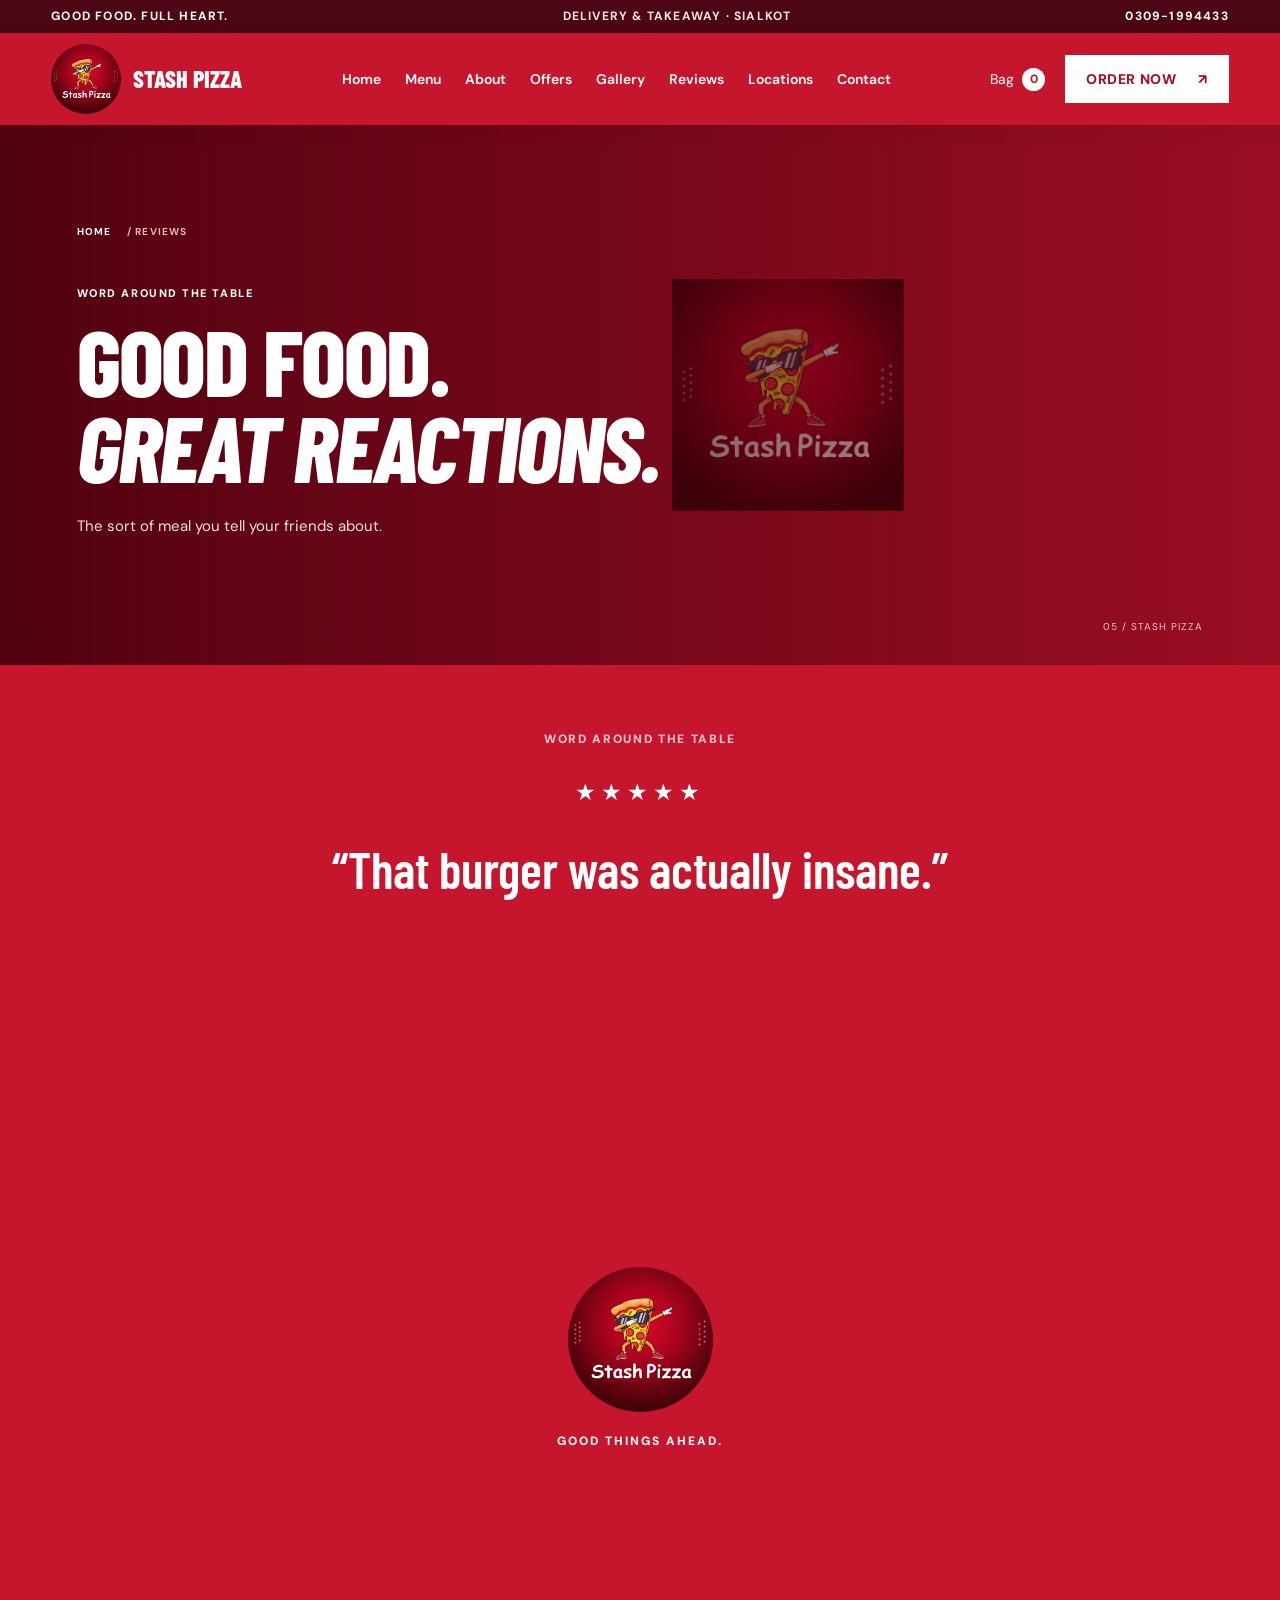
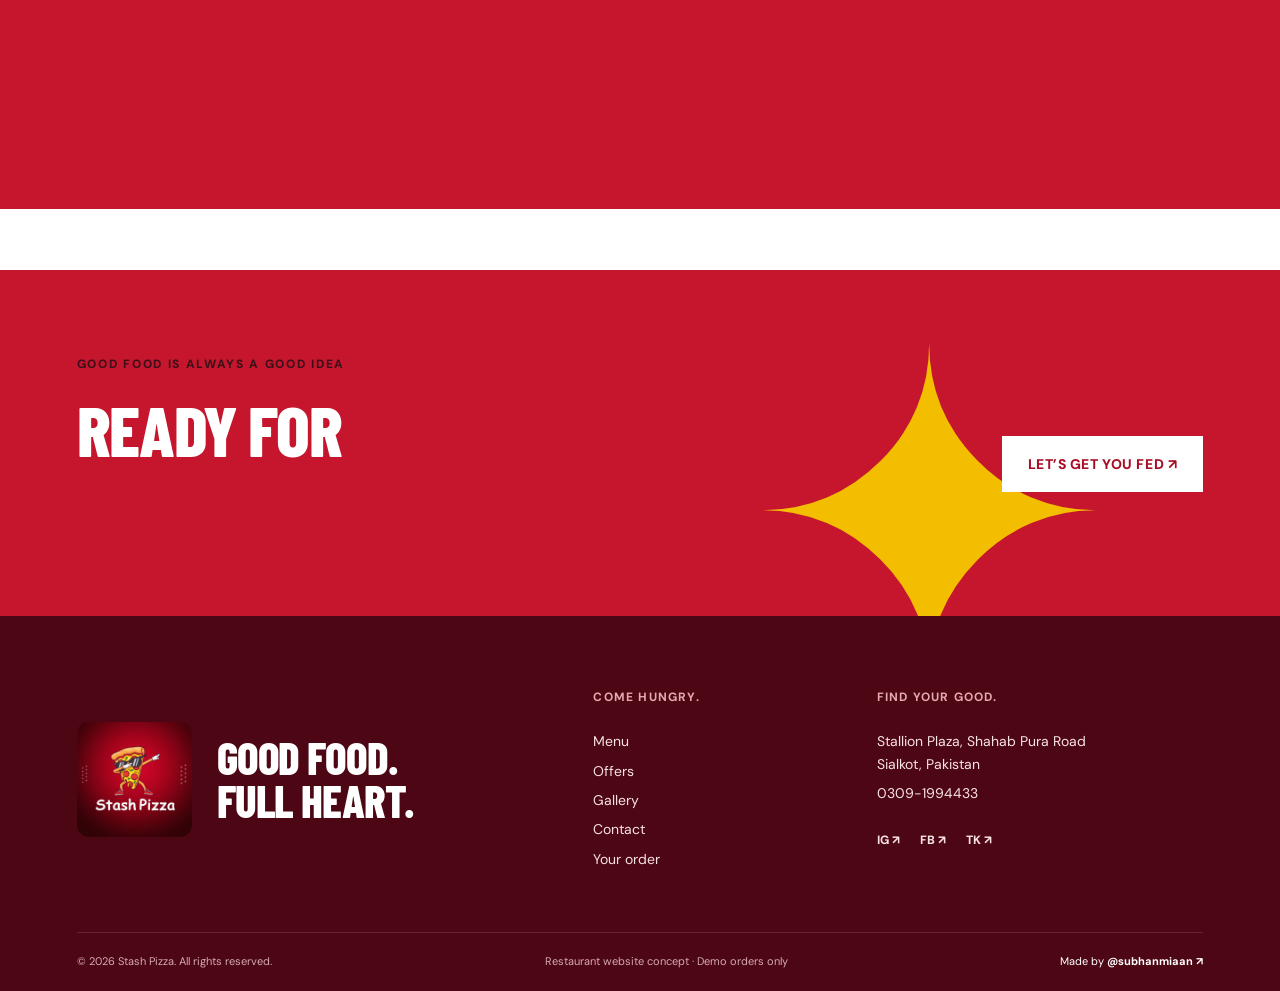
<file: reviews/index.html>
<!doctype html><html lang="en"><head><meta charset="UTF-8"><meta name="viewport" content="width=device-width,initial-scale=1"><meta name="theme-color" content="#c5162e"><title>Around the Table | STASH PIZZA Reviews</title><meta name="description" content="Good food, great reactions. Explore sample guest reviews in the STASH PIZZA restaurant website demo."><meta property="og:title" content="Around the Table | STASH PIZZA Reviews"><meta property="og:description" content="Good food, great reactions. Explore sample guest reviews in the STASH PIZZA restaurant website demo."><meta property="og:type" content="website"><meta property="og:image" content="/assets/logo.jpg"><link rel="icon" href="/assets/logo.jpg"><link rel="preconnect" href="https://fonts.googleapis.com"><link rel="preconnect" href="https://fonts.gstatic.com" crossorigin><link rel="preconnect" href="https://images.unsplash.com"><link rel="stylesheet" href="/style.css"><script src="/app.js" defer></script></head><body><a class="skip" href="#main">Skip to content</a><div class="topline">GOOD FOOD. FULL HEART. <span>DELIVERY & TAKEAWAY · SIALKOT</span><a href="tel:+923091994433">0309-1994433</a></div><header><a class="brand" href="/" aria-label="STASH PIZZA home"><img src="/assets/logo.jpg" alt="Stash Pizza — Filled with goodness"></a><nav aria-label="Main navigation"><a href="/">Home</a><a href="/menu/">Menu</a><a href="/about/">About</a><a href="/offers/">Offers</a><a href="/gallery/">Gallery</a><a href="/reviews/">Reviews</a><a href="/locations/">Locations</a><a href="/contact/">Contact</a></nav><div class="head-actions"><button class="bag" data-cart aria-label="Open cart">Bag <span id="cart-count">0</span></button><a class="button small" href="/menu/">ORDER NOW <span>↗</span></a><button class="hamburger" aria-label="Open navigation" aria-expanded="false">☰</button></div></header><div class="mobile-nav" inert><button class="mobile-close" aria-label="Close navigation">✕</button><img src="/assets/logo.jpg" alt="Stash Pizza"><a href="/">Home</a><a href="/menu/">Menu</a><a href="/about/">About</a><a href="/offers/">Offers</a><a href="/gallery/">Gallery</a><a href="/reviews/">Reviews</a><a href="/locations/">Locations</a><a href="/contact/">Contact</a><a class="button" href="/menu/">ORDER NOW ↗</a></div><main id="main"><noscript><p>Please enable JavaScript for ordering. <a href="/assets/printed-menu.jpg">View the printed menu</a> or call 0309-1994433.</p></noscript></main><footer><div class="footer-top"><div><img src="/assets/logo.jpg" alt="Stash Pizza" width="115"><h2>GOOD FOOD.<br>FULL HEART.</h2></div><div><h3>COME HUNGRY.</h3><a href="/menu/">Menu</a><a href="/offers/">Offers</a><a href="/gallery/">Gallery</a><a href="/contact/">Contact</a><button data-cart>Your order</button></div><div><h3>FIND YOUR GOOD.</h3><p>Stallion Plaza, Shahab Pura Road<br>Sialkot, Pakistan</p><a href="tel:+923091994433">0309-1994433</a><div class="socials"><a href="https://www.instagram.com/stashpizzaofficial/" target="_blank" rel="noopener" aria-label="Instagram">IG ↗</a><a href="https://www.facebook.com/search/top?q=stashpizzaofficial" target="_blank" rel="noopener" aria-label="Find Stash Pizza on Facebook">FB ↗</a><a href="https://www.tiktok.com/search?q=stashpizzaofficial" target="_blank" rel="noopener" aria-label="Find Stash Pizza on TikTok">TK ↗</a></div></div></div><div class="footer-bottom"><span>© 2026 Stash Pizza. All rights reserved.</span><span>Restaurant website concept · Demo orders only</span><a href="https://www.instagram.com/subhanmiaan/" target="_blank" rel="noopener">Made by <strong>@subhanmiaan ↗</strong></a></div></footer><dialog id="cart" class="cart-dialog" aria-labelledby="cart-title"><div class="drawer-heading"><div><span class="eyebrow">SOMETHING GOOD IS COMING</span><h2 id="cart-title">YOUR BAG<span>.</span></h2></div><button data-close="cart" class="close" aria-label="Close cart">✕</button></div><div id="cart-content"></div></dialog><dialog id="checkout" aria-labelledby="checkout-title"><button data-close="checkout" class="close" aria-label="Close checkout">✕</button><span class="eyebrow">ONE LAST THING</span><h2 id="checkout-title">MAKE IT YOURS.</h2><p class="demo-note">Demo checkout only. No payment is taken and no order is sent to the restaurant.</p><form id="checkout-form"><fieldset class="fulfilment"><legend>How would you like your food?</legend><label><input type="radio" name="fulfilment" value="delivery" checked> Delivery · 35–45 min</label><label><input type="radio" name="fulfilment" value="takeaway"> Takeaway · 20–25 min</label></fieldset><div class="form-grid"><label>Name<input name="name" autocomplete="name" required minlength="2" placeholder="Your full name"></label><label>Phone<input name="phone" type="tel" autocomplete="tel" required pattern="[+0-9 ()-]{10,18}" placeholder="03XX XXXXXXX"></label></div><div id="delivery-fields"><label>Delivery address<input name="address" autocomplete="street-address" required minlength="6" placeholder="House, street and area"></label><label>City<input name="city" autocomplete="address-level2" required value="Sialkot"></label></div><p id="pickup-address" hidden>Collect from <strong>Stallion Plaza, Shahab Pura Road, Sialkot.</strong></p><label>Delivery instructions / order notes<textarea name="instructions" placeholder="Landmark, spice preferences, or anything else" rows="2"></textarea></label><fieldset><legend>Payment option (simulation)</legend><div class="payments"><label><input name="payment" type="radio" value="Cash on Delivery" checked> Cash</label><label><input name="payment" type="radio" value="Card"> Card</label><label><input name="payment" type="radio" value="JazzCash"> JazzCash</label><label><input name="payment" type="radio" value="EasyPaisa"> EasyPaisa</label></div></fieldset><p id="checkout-total" class="checkout-total"></p><button class="button wide" type="submit">PLACE DEMO ORDER ↗</button></form></dialog><dialog id="confirmation" aria-labelledby="confirmation-title"><button data-close="confirmation" class="close" aria-label="Close confirmation">✕</button><div class="confirmation-icon">✓</div><span class="eyebrow">GOOD CHOICE. GREAT FOOD.</span><h2 id="confirmation-title">ORDER CONFIRMED</h2><div id="order-result"></div><button class="button wide" data-close="confirmation">KEEP EXPLORING</button></dialog><dialog id="lightbox" aria-label="Gallery photo"><button data-close="lightbox" class="close" aria-label="Close photo">✕</button><img id="lightbox-img" alt=""></dialog><div class="toast" role="status" aria-live="polite"></div></body></html>
</file>
<file: style.css>
@import url('https://fonts.googleapis.com/css2?family=Barlow+Condensed:ital,wght@0,600;0,700;0,800;0,900;1,800;1,900&family=DM+Sans:wght@400;500;600;700;800&display=swap');
:root{--blue:#c5162e;--royal:#db1835;--navy:#3d1019;--yellow:#ffffff;--paper:#ffffff;--line:#f0dce0;--font:'DM Sans',Arial,sans-serif;--display:'Barlow Condensed','Arial Narrow',Impact,sans-serif}*{box-sizing:border-box}html{scroll-behavior:smooth;scroll-padding-top:105px}body{margin:0;background:var(--paper);color:var(--navy);font-family:var(--font);font-size:16px;line-height:1.6}body.dialog-open,body.nav-open{overflow:hidden}button,input,textarea,select{font:inherit}button,a{-webkit-tap-highlight-color:transparent}button,a,select{touch-action:manipulation}button{cursor:pointer}a{color:inherit;text-decoration:none}button{color:inherit}img{display:block;max-width:100%;object-fit:cover}h1,h2,h3,p{margin:0}h1,h2{font-family:var(--display);font-weight:800;line-height:.96;letter-spacing:-.025em}h2{font-size:clamp(2.8rem,4.7vw,5rem)}h3{line-height:1.15}em{font-style:italic}button{border:0;background:none}a:focus-visible,button:focus-visible,input:focus-visible,textarea:focus-visible,select:focus-visible{outline:3px solid #c5162e;outline-offset:4px}[hidden]{display:none!important}.skip{position:fixed;left:10px;top:-100px;padding:15px;background:var(--yellow);z-index:100}.skip:focus{top:10px}.topline{background:var(--navy);color:white;padding:7px 4%;font-size:12px;font-weight:700;letter-spacing:.1em;display:flex;justify-content:space-between}.topline span{color:#ffe3e8}header{height:92px;position:sticky;top:0;z-index:30;display:flex;align-items:center;justify-content:space-between;padding:0 4%;background:var(--blue);color:white;box-shadow:0 3px 20px #4e0b1415}.brand img{width:100px;height:86px;object-fit:contain}.head-actions{display:flex;gap:20px;align-items:center}nav{display:flex;gap:24px;font-size:14px;font-weight:600}nav a{position:relative;padding:12px 0}nav a:after{content:'';position:absolute;bottom:5px;left:0;width:0;height:2px;background:var(--yellow);transition:width .2s}nav a:hover:after{width:100%}.button{display:inline-flex;align-items:center;justify-content:center;gap:22px;background:var(--yellow);color:var(--navy);min-height:53px;padding:16px 25px;font-size:14px;font-weight:800;letter-spacing:.04em;border:1px solid var(--yellow);transition:transform .2s,background .2s,box-shadow .2s}.button:hover{background:#ffe6ea;transform:translateY(-3px);box-shadow:5px 5px 0 #3d101930}.button.small{padding:12px 20px;min-height:47px}.bag{font-size:14px;display:flex;align-items:center;gap:8px;padding:8px 0}.bag span{display:grid;place-items:center;background:white;color:var(--blue);width:23px;height:23px;border-radius:50%;font-size:12px;font-weight:800}.hamburger{display:none;font-size:26px;color:white;min-width:44px;min-height:44px}.mobile-nav{position:fixed;inset:0;background:var(--blue);z-index:60;color:white;display:flex;flex-direction:column;align-items:center;justify-content:center;gap:9px;transform:translateY(-105%);transition:transform .4s;overflow:auto}.mobile-nav.open{transform:translateY(0)}.mobile-nav img{width:90px}.mobile-nav>a:not(.button){font-family:var(--display);font-size:26px;font-weight:700}.mobile-nav .button{margin-top:10px}.mobile-close{position:absolute;right:20px;top:15px;color:white;font-size:30px;padding:10px}.hero{position:relative;min-height:min(760px,calc(100svh - 80px));background:#221517;color:white;overflow:hidden;display:flex;align-items:center}.hero-photo,.hero-shade{position:absolute;inset:0}.hero-photo img{width:100%;height:100%;object-position:70% 50%;animation:slowzoom 16s ease-in-out infinite alternate}.hero-shade{background:linear-gradient(90deg,rgba(9,17,32,.92),rgba(9,17,32,.65) 37%,rgba(9,17,32,.04) 76%),linear-gradient(0deg,#2e0c1166,transparent 50%)}.hero-inner{position:relative;max-width:1440px;width:100%;margin:auto;padding:70px 6% 90px}.hero-kicker{display:inline-flex;align-items:center;gap:12px;font-size:12px;letter-spacing:.16em;font-weight:700}.hero-kicker span{color:var(--yellow);font-size:23px}.hero h1{font-size:clamp(4.5rem,8.3vw,8.6rem);margin:23px 0;max-width:880px;line-height:.89}.hero h1 em{color:var(--yellow)}.hero p{max-width:440px;color:#e8e1e2;line-height:1.7;font-size:17px}.hero-buttons{display:flex;gap:14px;margin-top:32px}.outline{background:transparent;color:white;border-color:#bfb9ba}.outline:hover{background:#ffffff15}.hero-meta{display:flex;gap:28px;font-size:11px;letter-spacing:.12em;margin-top:45px;color:#cfc3c5}.round-stamp{position:absolute;right:6%;bottom:90px;border-radius:50%;border:2px dashed var(--yellow);height:138px;width:138px;display:flex;flex-direction:column;align-items:center;justify-content:center;font-size:12px;line-height:.8;letter-spacing:.1em;font-weight:800;color:var(--yellow);transform:rotate(13deg);background:#3d101920;animation:bob 5s ease-in-out infinite}.round-stamp span{font-size:38px;margin-top:4px}.hero-scroll{position:absolute;bottom:26px;left:6%;font-size:11px;letter-spacing:.13em}.quick-bar{display:grid;grid-template-columns:repeat(4,1fr);background:var(--yellow);padding:0 5%}.quick-bar a{padding:24px;text-align:center;font-size:14px;font-weight:800;border-right:1px solid #58121c25}.quick-bar a:last-child{border:0}.quick-bar span{margin-right:18px;font-size:24px}.quick-bar a:hover{background:#ffffff35}.section{padding:100px 6%;max-width:1600px;margin:auto}.section-heading{display:flex;justify-content:space-between;align-items:flex-end;gap:30px;margin-bottom:42px}.eyebrow{display:block;font-size:12px;font-weight:800;letter-spacing:.14em;color:var(--blue);margin-bottom:15px}.section-heading h2 span,.location h2 span{color:var(--blue)}.section-heading p{margin-top:15px;color:#85686c}.text-link{font-size:13px;font-weight:800;letter-spacing:.035em;border-bottom:1px solid;padding-bottom:6px;display:inline-block;white-space:nowrap}.text-link:hover{color:var(--royal)}.food-grid{display:grid;grid-template-columns:repeat(3,minmax(0,1fr));gap:28px}.food-card{background:white;border:1px solid #e8e3e4;transition:transform .25s,box-shadow .25s;min-width:0}.food-card:hover{transform:translateY(-6px);box-shadow:0 18px 30px #54151e10}.food-image{position:relative;overflow:hidden;aspect-ratio:1.35;background:#ece1e3}.food-image>img{height:100%;width:100%;transition:transform .6s}.food-card:hover .food-image>img{transform:scale(1.06)}.food-badge{position:absolute;left:16px;top:16px;background:var(--yellow);font-size:10px;font-weight:800;padding:6px 10px;letter-spacing:.07em}.food-badge.spicy{background:#ffe2d7;color:#982d16}.image-add{position:absolute;right:16px;bottom:16px;background:white;width:42px;height:42px;font-size:27px;border-radius:50%;transition:background .2s}.image-add:hover{background:var(--yellow)}.food-info{padding:23px}.food-info .eyebrow{font-size:10px;margin-bottom:7px}.food-info h3{font-size:24px;font-family:var(--display);font-weight:700}.food-info p{font-size:14px;color:#816a6d;margin-top:10px;min-height:67px;line-height:1.6}.food-bottom{border-top:1px solid var(--line);padding-top:16px;margin-top:18px;display:flex;justify-content:space-between;gap:8px;align-items:center}.food-bottom strong{color:var(--blue);font-size:17px;transition:transform .2s}.food-card:hover .food-bottom strong{transform:translateY(-2px)}.food-bottom button{font-size:10px;font-weight:800;letter-spacing:.02em;min-height:40px;padding:3px}.food-bottom button span{font-size:20px;margin-left:8px}.image-caption{font-size:12px;color:#8a7275;margin-top:22px}.image-caption a{text-decoration:underline}.ticker{overflow:hidden;background:var(--blue);color:white;padding:17px 0;font-family:var(--display);font-size:35px;font-weight:700;letter-spacing:.04em;white-space:nowrap}.ticker span{display:block;animation:marquee 32s linear infinite;width:max-content}.offers{background:#f8eff0;max-width:none}.offer-grid{display:grid;grid-template-columns:repeat(3,1fr);gap:25px}.offer-card{background:var(--blue);color:white;position:relative;padding:28px;overflow:hidden;display:flex;flex-direction:column}.offer-card:nth-child(2){background:var(--yellow);color:var(--navy)}.offer-card:nth-child(3){background:var(--navy)}.offer-tag{font-size:10px;letter-spacing:.08em;font-weight:800;border:1px solid #ffffff55;padding:4px 8px;align-self:flex-start}.offer-card:nth-child(2) .offer-tag{border-color:#3d101955}.offer-card h3{font-family:var(--display);font-size:40px;margin:20px 0 10px;max-width:260px}.offer-card p{font-size:13px;min-height:42px;opacity:.85}.offer-card img{width:calc(100% + 56px);max-width:none;margin:22px -28px 0;height:210px}.offer-card>div{display:flex;align-items:center;justify-content:space-between;gap:15px;padding-top:24px}.offer-card strong{font-family:var(--display);font-size:32px}.offer-card button{font-size:11px;font-weight:800;padding:12px 0;color:inherit;border-bottom:1px solid}.about{display:grid;grid-template-columns:1fr 1fr;background:white}.about-photo{position:relative;min-height:640px}.about-photo img{width:100%;height:100%;position:absolute}.about-photo:after{content:'';position:absolute;inset:0;background:linear-gradient(transparent,#48101880)}.image-note{position:absolute;left:10%;bottom:10%;z-index:1;font-family:var(--display);font-size:46px;line-height:.95;color:white;font-weight:700}.about-copy{padding:85px 12%}.about-copy h2 em{color:var(--blue)}.about-copy p{font-size:15px;color:#84696d;margin-top:25px;max-width:440px}.about-copy .text-link{margin-top:30px}.why{text-align:center}.why-grid{display:grid;grid-template-columns:repeat(4,1fr);gap:30px;margin-top:50px}.why-grid article>span{font-size:40px;color:var(--blue);display:inline-grid;place-items:center;width:70px;height:70px;background:#f8e8ea;border-radius:50%;margin-bottom:22px;transition:transform .3s}.why-grid article:hover>span{transform:rotate(-12deg)}.why-grid h3{font-size:22px;font-family:var(--display)}.why-grid p{font-size:14px;margin-top:12px;color:#8b7175}.gallery-section{background:#f6eeef;max-width:none}.gallery-tabs{display:flex;gap:10px;flex-wrap:wrap;margin-bottom:25px}.gallery-tabs button{font-size:13px;padding:9px 15px;border:1px solid #e1cbce}.gallery-tabs button[aria-pressed=true]{background:var(--blue);border-color:var(--blue);color:white}.gallery-grid{display:grid;grid-template-columns:repeat(3,1fr);grid-auto-rows:220px;gap:16px}.gallery-image{position:relative;padding:0;overflow:hidden;background:#ebd8db}.gallery-image:first-child,.gallery-image:nth-child(5){grid-row:span 2}.gallery-image img{width:100%;height:100%;transition:transform .5s}.gallery-image:hover img{transform:scale(1.07)}.gallery-image span{position:absolute;inset:auto 0 0;padding:40px 20px 18px;background:linear-gradient(transparent,#341116b8);color:white;text-align:left;font-size:13px}.reviews{text-align:center;background:var(--blue);color:white;padding:85px 10%}.reviews>.eyebrow{color:#ffc8d0}.stars{color:var(--yellow);letter-spacing:5px;font-size:23px;margin-top:25px}.reviews blockquote{font-family:var(--display);font-size:clamp(2rem,4vw,3.8rem);font-weight:600;line-height:1.1;max-width:800px;margin:30px auto 20px;min-height:2.2em}.reviews #review-name{font-size:15px;color:#ffd6dc}.review-controls{display:flex;align-items:center;justify-content:center;gap:24px;margin:25px 0 14px;font-size:12px}.review-controls button{border:1px solid #ffffff65;width:44px;height:44px;border-radius:50%;color:white;font-size:22px}.reviews .image-caption{color:#edc0c6;font-size:11px}.location{display:grid;grid-template-columns:1fr 1fr;gap:75px;align-items:center}.location h3{font-size:17px;margin:30px 0 10px}.location p{font-size:14px;color:#8b7275}.hours{max-width:410px;margin:25px 0}.hours p{display:flex;justify-content:space-between;gap:20px;border-bottom:1px solid var(--line);padding:11px 0}.hours strong{color:var(--navy)}.location-actions{display:flex;gap:20px;flex-wrap:wrap;align-items:center}.location-actions .text-link{font-size:11px}.map-panel{position:relative;overflow:hidden;min-height:460px;background-color:#e9e3e4;background-image:linear-gradient(90deg,#fff8 1px,transparent 1px),linear-gradient(#fff8 1px,transparent 1px);background-size:37px 37px;border:12px solid white}.map-road{position:absolute;background:#fcfafa;border:2px solid #e4d5d7;width:150%;height:45px;left:-25%;top:50%;transform:rotate(-35deg)}.road-two{transform:rotate(44deg);top:30%;height:32px}.map-city{position:absolute;left:28px;top:28px;font-weight:800;font-size:18px;letter-spacing:.15em;color:#b08b90}.road-label{position:absolute;bottom:95px;left:12%;transform:rotate(-35deg);font-size:13px;letter-spacing:.08em;color:#9d787d}.map-pin{position:absolute;left:50%;top:40%;transform:translate(-50%,-30%);display:flex;flex-direction:column;align-items:center}.map-pin img{width:110px;border-radius:50%;border:5px solid white;box-shadow:0 8px 20px #5c162030}.map-pin span{font-size:11px;font-weight:800;background:var(--yellow);padding:7px 12px;white-space:nowrap;margin-top:8px}.map-caption{position:absolute;bottom:20px;right:18px;left:18px;background:white;padding:14px;font-size:13px;font-weight:700}.map-caption small{font-size:11px;font-weight:400;color:#886c70}.contact{background:#f9e9eb;max-width:none;display:grid;grid-template-columns:1fr 1fr;gap:70px}.contact h2{font-size:clamp(2.8rem,4.2vw,4.6rem)}.contact p{margin-top:24px;color:#8b686d}.contact-phone{font-family:var(--display);font-size:28px;font-weight:700;display:inline-block;margin-top:28px}.form-grid{display:grid;grid-template-columns:1fr 1fr;gap:18px}label{display:block;font-size:13px;font-weight:600;margin-bottom:17px}input,textarea,select{width:100%;border:1px solid #dfcbce;background:#ffffffa0;color:var(--navy);border-radius:0;padding:12px 13px;margin-top:6px;font-size:15px}textarea{resize:vertical}input[type=radio]{width:16px;height:16px;margin:0;accent-color:var(--blue)}.form-note{font-size:12px!important;color:#96787c!important;line-height:1.5;margin-top:13px!important}footer{background:var(--navy);color:white;padding:65px 6% 20px}.footer-top{display:grid;grid-template-columns:2fr 1fr 1.4fr;gap:50px;padding-bottom:55px}.footer-top>div:first-child{display:flex;align-items:center;gap:25px}.footer-top h2{font-size:45px;color:white}.footer-top h3{font-size:12px;letter-spacing:.1em;margin:10px 0 25px;color:#e6a9b1}.footer-top a,.footer-top button{display:block;font-size:14px;color:#f8e2e5;margin:7px 0;padding:0}.footer-top p{font-size:14px;color:#f8e2e5}.socials{display:flex;gap:20px;margin-top:20px}.socials a{font-weight:800;font-size:12px}.footer-bottom{border-top:1px solid #ffffff20;padding-top:20px;display:flex;justify-content:space-between;gap:20px;flex-wrap:wrap;font-size:11px;color:#d5aab0}.footer-bottom a{color:white}.menu-intro{padding:75px 6% 45px;background:var(--blue);color:white;position:relative;overflow:hidden}.menu-intro .eyebrow{color:var(--yellow)}.menu-intro h1{font-size:clamp(4rem,8vw,8rem);line-height:.9}.menu-intro h1 em{color:var(--yellow)}.menu-intro>p{margin-top:25px;color:#fbd7dc}.menu-notes{display:flex;gap:35px;border-top:1px solid #ffffff35;padding-top:25px;margin-top:35px;font-size:11px;letter-spacing:.07em;flex-wrap:wrap}.menu-notes a{border-bottom:1px solid}.menu-section{padding-top:35px}.category-tabs{display:flex;gap:8px;overflow-x:auto;padding:0 0 18px;position:sticky;top:92px;background:var(--paper);z-index:10;scrollbar-width:thin}.category-tabs button{border:1px solid var(--line);padding:11px 19px;white-space:nowrap;font-weight:700;text-transform:uppercase;font-size:12px}.category-tabs button[aria-pressed=true]{background:var(--blue);color:white;border-color:var(--blue)}.menu-result-heading{display:flex;align-items:center;justify-content:space-between;gap:20px;margin:25px 0 30px}.menu-result-heading h2{font-size:32px}.menu-result-heading>span{font-size:11px;font-weight:700;color:#977a7e}.variant-label{font-size:11px;margin:8px 0}.variant-label select{font-size:13px;padding:8px;margin-top:3px}.menu-section .food-grid{align-items:start}dialog{border:0;padding:38px;color:var(--navy);background:var(--paper);width:min(580px,calc(100% - 30px));max-height:92svh;overflow:auto;box-shadow:0 20px 100px #380d1355;animation:modalin .25s ease-out}dialog::backdrop{background:#2b070cae;backdrop-filter:blur(4px)}dialog h2{font-size:43px;margin:14px 0 20px}dialog>.eyebrow{margin-top:15px}dialog .close{position:absolute;right:16px;top:15px;width:38px;height:38px;font-size:20px}.drawer-heading{display:flex;align-items:center;justify-content:space-between;gap:10px;padding-bottom:20px;border-bottom:1px solid var(--line)}.drawer-heading .close{position:static;flex-shrink:0}.drawer-heading h2{margin:8px 0 0;font-size:44px}.drawer-heading h2 span{color:var(--royal)}.drawer-heading .eyebrow{font-size:10px;margin:0}.cart-dialog{margin:0 0 0 auto;height:100svh;max-height:100svh;width:min(500px,100%);padding:30px;animation:slidein .3s}.fulfilment{border:0;padding:0;display:flex;gap:10px;margin:25px 0 15px;flex-wrap:wrap}.fulfilment label{padding:12px;border:1px solid #e0cccf;font-size:12px;display:flex;align-items:center;gap:8px;flex:1;margin:0}.fulfilment.compact{display:grid;grid-template-columns:1fr 1fr;background:#f1e8e9;padding:5px}.fulfilment button{padding:12px;font-size:12px;font-weight:800}.fulfilment button[aria-pressed=true]{background:white;box-shadow:0 2px 5px #3d101910}.cart-note{font-size:12px;color:#967c80}.cart-line{display:grid;grid-template-columns:90px 1fr;gap:18px;padding:25px 0;border-bottom:1px solid var(--line)}.cart-line img{width:90px;height:100px}.cart-line h3{font-size:16px}.cart-line small{font-size:11px;color:#937b7e;display:block;margin:5px 0}.cart-line strong{font-size:14px;color:var(--blue);display:block}.qty{display:flex;align-items:center;gap:14px;margin-top:8px;font-size:14px}.qty>button:not(.remove){border:1px solid #dfcccf;width:32px;height:32px}.qty .remove{margin-left:auto;font-size:11px;text-decoration:underline;padding:8px 0}.totals{padding:22px 0}.totals p{display:flex;justify-content:space-between;gap:20px;font-size:14px;padding:6px 0}.totals .grand-total{border-top:1px solid var(--line);margin-top:10px;padding-top:15px;font-size:21px;font-weight:800}.wide{width:100%}.empty-cart{text-align:center;padding:80px 5px}.empty-cart>span{font-size:60px;color:var(--blue)}.empty-cart h3{font-family:var(--display);font-size:34px;margin:20px 0}.empty-cart p{color:#967b7f;font-size:14px;margin-bottom:30px}.demo-note{font-size:13px;color:#89696d;background:#f6e9eb;padding:12px;margin-bottom:22px}fieldset{padding:0;border:0;margin:15px 0}legend{font-size:13px;font-weight:700;margin-bottom:10px}.payments{display:grid;grid-template-columns:1fr 1fr;gap:8px}.payments label{display:flex;gap:8px;align-items:center;border:1px solid #e2d4d6;padding:10px;margin:0;font-size:12px}.checkout-total{font-size:22px;font-weight:800;margin:20px 0}.button:disabled{opacity:.6;cursor:wait}.confirmation-icon{width:70px;height:70px;border-radius:50%;display:grid;place-items:center;background:var(--yellow);font-size:35px;margin:20px auto}#confirmation{text-align:center}.order-number{font-family:var(--display);font-size:40px;color:var(--blue);margin:20px 0}#order-result p{margin-bottom:20px}#lightbox{padding:0;background:#111;width:min(1000px,95%);overflow:hidden}#lightbox img{max-height:85svh;width:100%;object-fit:contain}#lightbox .close{background:white;z-index:1}.toast{position:fixed;left:50%;bottom:25px;transform:translate(-50%,20px);background:var(--navy);color:white;padding:14px 24px;z-index:100;box-shadow:0 5px 25px #0003;opacity:0;pointer-events:none;transition:.25s;font-size:14px;max-width:calc(100% - 30px);width:max-content}.toast.show{opacity:1;transform:translate(-50%,0)}.reveal{opacity:1}.reveal.visible{animation:reveal .6s ease-out both}@keyframes reveal{from{opacity:.4;translate:0 20px}to{opacity:1;translate:0 0}}@keyframes slowzoom{from{transform:scale(1)}to{transform:scale(1.07)}}@keyframes bob{50%{transform:translateY(-8px) rotate(9deg)}}@keyframes marquee{to{transform:translateX(-25%)}}@keyframes slidein{from{transform:translateX(100%)}to{transform:translateX(0)}}@keyframes modalin{from{opacity:0;transform:translateY(15px)}to{opacity:1;transform:translateY(0)}}
@media(min-width:1600px){.hero-inner{max-width:1600px}.hero{min-height:850px}.offers,.gallery-section,.contact{padding-left:max(6%,calc((100% - 1408px)/2));padding-right:max(6%,calc((100% - 1408px)/2))}.food-grid{gap:32px}}@media(max-width:1200px){nav{gap:15px;font-size:12px}.head-actions{gap:13px}.brand img{width:87px}.head-actions .small{padding:12px}.food-info{padding:18px}.food-bottom strong{font-size:15px}.food-bottom button{font-size:9px}.location{gap:40px}.about-copy{padding:70px 10%}.footer-top>div:first-child{gap:14px}.footer-top h2{font-size:36px}}@media(max-width:1000px){header nav{display:none}.hamburger{display:block}header{height:80px}.brand img{height:72px}.hero{min-height:650px}.hero h1{font-size:7rem}.hero-shade{background:linear-gradient(90deg,#20090cdf,#20090c75 65%,#20090c22)}.hero-photo img{object-position:65%}.round-stamp{width:110px;height:110px;font-size:10px;right:5%;bottom:70px}.hero-meta{font-size:10px}.section{padding:70px 5%}.food-grid{grid-template-columns:repeat(2,1fr);gap:22px}.offer-grid{gap:15px}.offer-card{padding:20px}.offer-card h3{font-size:32px}.offer-card img{margin:20px -20px 0;width:calc(100% + 40px);height:180px}.offer-card>div{flex-wrap:wrap;gap:4px}.offer-card strong{font-size:27px}.about-photo{min-height:570px}.about-copy{padding:60px 9%}.about-copy h2{font-size:3.8rem}.why-grid{grid-template-columns:repeat(2,1fr);gap:40px}.gallery-grid{grid-auto-rows:180px}.contact{gap:35px}.contact h2{font-size:3.1rem}.form-grid{gap:10px}.footer-top{gap:30px;grid-template-columns:1.4fr 1fr 1.3fr}.footer-top>div:first-child{display:block}.footer-top h2{margin-top:20px}.category-tabs{top:80px}.location{gap:30px}.map-panel{min-height:430px}.topline{font-size:10px}}
@media(max-width:600px){html{scroll-padding-top:78px}.topline{padding:7px 5%;font-size:9px;letter-spacing:.04em}.topline>span{display:none}header{padding:0 5%;height:73px}.brand img{width:78px;height:65px}.head-actions{gap:17px}.head-actions>.button{display:none}.bag{font-size:13px}.hero{min-height:690px;min-height:calc(100svh - 95px);align-items:flex-end;max-height:950px}.hero-photo img{object-position:64% 45%}.hero-shade{background:linear-gradient(0deg,#2c070cfa 2%,#2d080db8 48%,#20090c05 92%)}.hero-inner{padding:150px 6% 88px}.hero-kicker{font-size:10px;letter-spacing:.1em}.hero h1{font-size:clamp(3.55rem,13.9vw,5.7rem);line-height:.92;margin:17px 0}.hero p{font-size:14px;line-height:1.65;max-width:310px}.hero-buttons{gap:10px;margin-top:24px}.hero-buttons .button{padding:13px 15px;font-size:10px;min-height:49px;gap:8px}.hero-meta{gap:15px;margin-top:26px;font-size:8px;letter-spacing:.07em}.hero-scroll{bottom:26px;font-size:9px}.round-stamp{top:25px;right:7%;bottom:auto;width:95px;height:95px;font-size:9px;line-height:.8}.round-stamp span{font-size:27px}.quick-bar{padding:0;grid-template-columns:repeat(2,1fr)}.quick-bar a{padding:15px 8px;font-size:11px;border-bottom:1px solid #3d101925}.quick-bar a:nth-child(2){border-right:0}.quick-bar span{margin-right:10px;font-size:20px}.section{padding:56px 5%}.section-heading{gap:20px;align-items:flex-start;flex-direction:column;margin-bottom:28px}.section-heading h2{font-size:3.25rem}.section-heading p{font-size:14px;margin-top:12px}.text-link{font-size:11px}.food-grid{gap:18px;grid-template-columns:1fr}.food-image{aspect-ratio:1.45}.food-info{padding:20px}.food-info h3{font-size:27px}.food-info p{min-height:0;font-size:14px}.food-info .eyebrow{font-size:10px}.food-bottom{margin-top:17px;padding-top:12px}.food-bottom strong{font-size:18px}.food-bottom button{font-size:11px}.food-badge{font-size:10px}.offer-grid{grid-template-columns:1fr;gap:20px}.offer-card{padding:25px}.offer-card h3{font-size:43px;max-width:none}.offer-card p{min-height:0}.offer-card img{height:225px;width:calc(100% + 50px);margin:20px -25px 0}.offer-card>div{gap:15px}.offer-card strong{font-size:32px}.offer-card button{font-size:12px}.ticker{font-size:27px;padding:12px 0}.about{grid-template-columns:1fr}.about-photo{min-height:360px}.image-note{font-size:39px;left:7%}.about-copy{padding:50px 6%}.about-copy h2{font-size:4rem}.about-copy p{font-size:14px}.why h2{font-size:3.2rem}.why-grid{gap:30px 20px}.why-grid article>span{font-size:30px;width:58px;height:58px;margin-bottom:15px}.why-grid h3{font-size:23px}.why-grid p{font-size:13px}.gallery-grid{grid-template-columns:repeat(2,1fr);grid-auto-rows:160px;gap:10px}.gallery-image:first-child{grid-row:span 2}.gallery-image:nth-child(5){grid-row:span 1}.gallery-image span{font-size:10px;padding:30px 10px 10px}.gallery-tabs{gap:6px}.gallery-tabs button{padding:7px 10px;font-size:11px}.reviews{padding:60px 6%}.reviews blockquote{font-size:2.5rem;min-height:2.3em}.location{grid-template-columns:1fr;gap:40px}.location h2{font-size:4.4rem}.map-panel{min-height:360px}.location-actions{gap:18px}.location-actions .button{font-size:11px;padding:13px 15px}.contact{grid-template-columns:1fr;gap:35px}.contact h2{font-size:3.2rem}.contact p{font-size:14px}.contact .form-grid{grid-template-columns:1fr;gap:0}.contact-phone{font-size:27px}footer{padding:45px 6% 25px}.footer-top{grid-template-columns:1fr 1fr;gap:35px 22px;padding-bottom:35px}.footer-top>div:first-child{grid-column:span 2;display:flex;gap:25px;align-items:center}.footer-top h2{margin:0;font-size:39px}.footer-top img{width:90px}.footer-top h3{font-size:10px;margin-bottom:20px}.footer-top a,.footer-top p{font-size:12px}.footer-bottom{gap:13px;font-size:10px}.footer-bottom span,.footer-bottom a{width:100%}.menu-intro{padding:45px 6% 30px}.menu-intro h1{font-size:4.8rem}.menu-intro>p{font-size:14px}.menu-notes{gap:12px 20px;font-size:9px}.menu-section{padding-top:20px}.category-tabs{top:73px;margin:0 -5.5%;padding:10px 5.5% 15px}.category-tabs button{font-size:11px;padding:10px 14px}.menu-result-heading h2{font-size:28px}.menu-result-heading>span{font-size:9px}.cart-dialog{padding:22px}.cart-line{grid-template-columns:75px 1fr;gap:13px}.cart-line img{width:75px;height:90px}dialog{padding:27px 22px}.drawer-heading h2{font-size:40px}.drawer-heading .eyebrow{font-size:9px}dialog h2{font-size:35px}.fulfilment label{flex:auto;font-size:11px}.toast{font-size:12px;padding:12px 16px}.form-grid{gap:12px}.payments{gap:7px}.payments label{font-size:11px}.image-caption{font-size:11px}.mobile-nav .button{font-size:12px}}
@media(prefers-reduced-motion:reduce){html{scroll-behavior:auto}*,*:before,*:after{animation:none!important;transition:none!important}}

/* GOODFILLERS motion edition — shared page system */
:root{--ease:cubic-bezier(.22,1,.36,1)}
header{transition:height .4s var(--ease),box-shadow .4s,background .4s}body.scrolled header{box-shadow:0 10px 40px #2a070c26;background:#982636f5;backdrop-filter:blur(16px)}nav a[aria-current=page]:after{width:100%}.scroll-progress{position:fixed;left:0;right:0;top:0;height:3px;background:var(--yellow);z-index:90;transform-origin:left;transform:scaleX(0);pointer-events:none}.hero-photo,.masthead-image{will-change:transform}.hero-inner h1,.masthead-content h1,.menu-intro h1{animation:headline-in 1.1s var(--ease) both}.hero-kicker,.masthead-content .eyebrow,.menu-intro .eyebrow{animation:soft-in .9s .12s both}.hero-inner>p,.masthead-content>p,.menu-intro>p{animation:soft-in 1s .2s both}.hero-buttons{animation:soft-in 1s .32s both}.hero-meta{animation:soft-in 1s .44s both}.hero-scroll{animation:soft-in 1s .55s both}.hero-scroll:hover{color:var(--yellow)}.hero-photo img{animation:slowzoom 22s ease-in-out infinite alternate}.hero h1 em,.masthead-content h1 em,.menu-intro h1 em{display:inline-block}.button{position:relative;isolation:isolate;overflow:hidden;transition:transform .4s var(--ease),box-shadow .3s,background .3s}.button:before{content:'';position:absolute;inset:-50%;background:linear-gradient(100deg,transparent 35%,#ffffff55 48%,transparent 60%);transform:translateX(-100%);transition:transform .75s;z-index:-1}.button:hover:before{transform:translateX(100%)}.hero-buttons .button:hover,.page-cta .button:hover{transform:translate(var(--magnet-x,0px),calc(var(--magnet-y,0px) - 4px))}.text-link{position:relative;transition:color .25s,letter-spacing .35s}.text-link:hover{letter-spacing:.08em}.quick-bar a{transition:background .3s}.quick-bar a span{display:inline-block;transition:transform .4s var(--ease)}.quick-bar a:hover span{transform:translate(4px,-3px)}
.motion-ready{opacity:0;translate:0 32px;transition:opacity .85s var(--ease),translate .85s var(--ease);transition-delay:var(--delay,0ms)}.motion-ready.in-view{opacity:1;translate:0 0}.reveal.visible{animation:none}.food-card,.offer-card{transform:perspective(1000px) rotateX(var(--tilt-x,0deg)) rotateY(var(--tilt-y,0deg));transition:transform .55s var(--ease),box-shadow .45s,opacity .85s var(--ease),translate .85s var(--ease)}.food-card:hover,.offer-card:hover{transform:perspective(1000px) rotateX(var(--tilt-x,0deg)) rotateY(var(--tilt-y,0deg)) translateY(-7px);box-shadow:0 22px 45px #51131c1c}.food-card .food-image img{transition:transform 1s var(--ease),filter .7s}.food-card:hover .food-image img{transform:scale(1.07)}.image-add{transition:background .3s,transform .45s var(--ease),color .3s}.image-add:hover{transform:rotate(90deg);background:var(--blue);color:white}.food-bottom button{transition:color .3s}.food-bottom button:hover{color:var(--royal)}.offer-card img{transition:filter .5s,transform 1s var(--ease)}.offer-card:hover img{transform:scale(1.025);filter:saturate(1.08)}.gallery-image img{transition:transform 1s var(--ease)}.gallery-image span{transition:padding .4s,background .4s}.gallery-image:hover span{padding-bottom:26px}.gallery-tabs button,.category-tabs button{transition:background .25s,color .25s,transform .3s}.gallery-tabs button:hover,.category-tabs button:hover{transform:translateY(-2px)}.category-tabs button[aria-pressed=true]{box-shadow:0 6px 12px #98263620}.why-grid article:hover>span{transform:translateY(-6px) rotate(-12deg);background:var(--blue);color:var(--yellow)}.why-grid article>span{transition:transform .6s var(--ease),background .4s,color .4s}.map-pin{animation:mapfloat 5s ease-in-out infinite}.map-pin img{box-shadow:0 8px 20px #5c162030,0 0 0 10px #c5162e0c,0 0 0 20px #c5162e05}.review-controls button{transition:background .25s,transform .25s}.review-controls button:hover{transform:translateY(-3px);background:white;color:var(--blue)}.mobile-nav>a{transition:opacity .4s,translate .5s var(--ease);opacity:0;translate:0 15px}.mobile-nav.open>a{opacity:1;translate:0 0}.mobile-nav.open>a:nth-of-type(2){transition-delay:.04s}.mobile-nav.open>a:nth-of-type(3){transition-delay:.08s}.mobile-nav.open>a:nth-of-type(4){transition-delay:.12s}.mobile-nav.open>a:nth-of-type(5){transition-delay:.16s}.mobile-nav.open>a:nth-of-type(6){transition-delay:.2s}.mobile-nav.open>a:nth-of-type(7){transition-delay:.24s}.mobile-nav.open>a:nth-of-type(8){transition-delay:.28s}.mobile-nav>a[aria-current=page]{color:var(--yellow)}dialog[open]{animation:modalin .42s var(--ease)}dialog.cart-dialog[open]{animation:slidein .5s var(--ease)}.cart-line{animation:soft-in .35s var(--ease)}.confirmation-icon{animation:confirm-pop .65s var(--ease)}.qty button{transition:background .2s,transform .2s}.qty button:hover{background:#f5e3e5;transform:scale(1.08)}input,textarea,select{transition:border .25s,box-shadow .25s,background .25s}input:focus,textarea:focus,select:focus{border-color:var(--blue);background:white;box-shadow:0 4px 0 #c5162e14}.flying-food{position:fixed;z-index:1000;width:56px;height:56px;border:3px solid var(--yellow);object-fit:cover;border-radius:50%;pointer-events:none;box-shadow:0 7px 22px #0003}.image-fallback{object-fit:contain!important;background:var(--blue);padding:12%}.page-transition{position:fixed;inset:0;z-index:200;background:var(--blue);color:white;display:flex;flex-direction:column;align-items:center;justify-content:center;gap:20px;transform:translateY(101%);transition:transform .35s cubic-bezier(.7,0,.2,1);pointer-events:none}.page-transition img{width:145px}.page-transition span{font-size:12px;font-weight:800;letter-spacing:.17em}.page-leaving .page-transition{transform:translateY(0)}.back-top{position:fixed;right:24px;bottom:25px;z-index:25;width:45px;height:45px;border:1px solid #ffffff30;background:var(--blue);color:white;font-size:24px;border-radius:50%;box-shadow:0 5px 20px #46141b26;opacity:0;transform:translateY(20px);pointer-events:none;transition:.3s}.back-top.shown{opacity:1;transform:translateY(0);pointer-events:auto}.back-top:hover{background:var(--yellow);color:var(--navy);transform:translateY(-4px)}.mobile-order-dock{display:none}
.page-masthead{position:relative;min-height:540px;background:var(--navy);color:white;overflow:hidden;display:flex;align-items:center}.masthead-image,.masthead-shade{position:absolute;inset:0}.masthead-image img{width:100%;height:100%;object-position:70% 50%;animation:slowzoom 20s ease-in-out infinite alternate}.masthead-shade{background:linear-gradient(90deg,#460c14f0,#460c149c 50%,#460c1424)}.masthead-content{position:relative;padding:40px 6% 75px;width:100%;max-width:1600px;margin:auto}.breadcrumb{display:inline-block;font-size:10px;letter-spacing:.12em;margin-bottom:45px;font-weight:700}.breadcrumb span{color:#e5b8be;margin-left:12px}.masthead-content .eyebrow{color:var(--yellow);font-size:11px}.masthead-content h1{font-size:clamp(4rem,7.3vw,7.5rem);line-height:.92}.masthead-content h1 em{color:var(--yellow)}.masthead-content>p{max-width:430px;color:#f4e0e3;font-size:15px;margin-top:24px}.masthead-index{position:absolute;right:6%;bottom:30px;font-size:10px;letter-spacing:.1em;color:#edc1c7}.page-story{display:grid;grid-template-columns:1fr 1fr;gap:35px 70px;background:var(--blue);color:white;max-width:none}.page-story>.eyebrow{grid-column:span 2;color:var(--yellow);margin:0}.page-story h2{font-size:clamp(3rem,4.5vw,4.8rem)}.page-story p{font-size:16px;color:#ffd7dd;margin:0 0 20px}.page-story .text-link{color:var(--yellow)}.page-cta{padding:85px 6%;background:var(--yellow);color:var(--navy);position:relative;overflow:hidden;display:grid;grid-template-columns:1fr auto;gap:22px;align-items:center}.page-cta .eyebrow{grid-column:span 2;margin:0;color:var(--navy);position:relative;z-index:1}.page-cta h2{font-size:clamp(3.4rem,5.5vw,6rem);z-index:1;position:relative}.page-cta h2 em{color:var(--blue)}.page-cta .button{background:var(--navy);color:white;border-color:var(--navy);z-index:1}.cta-star{position:absolute;font-size:440px;line-height:1;right:13%;bottom:-125px;color:#f3bd00;animation:slowspin 90s linear infinite;pointer-events:none}.review-wall{display:grid;grid-template-columns:repeat(3,1fr);gap:25px}.review-tile{position:relative;background:white;border:1px solid var(--line);padding:35px;overflow:hidden}.review-tile .stars{font-size:16px;letter-spacing:3px;position:relative;margin-top:0;color:#ae7800}.quote-mark{position:absolute;right:20px;top:-40px;font-family:Georgia,serif;font-size:210px;color:#f7eeef;line-height:1.4}.review-tile blockquote{font-family:var(--display);font-size:31px;line-height:1.15;margin:25px 0 35px;min-height:3.4em;position:relative}.review-person{display:flex;gap:14px;align-items:center}.review-person>span{display:grid;place-items:center;width:44px;height:44px;background:var(--blue);color:var(--yellow);font-family:var(--display);font-size:24px;font-weight:700;border-radius:50%}.review-person strong{display:block;font-size:14px}.review-person small{font-size:9px;letter-spacing:.04em;color:#977c80;display:block;margin-top:4px}.fulfilment-banner{display:grid;grid-template-columns:1fr 1fr;background:var(--blue);color:white}.fulfilment-banner>div{padding:70px 12%}.fulfilment-banner>div:nth-child(2){background:var(--navy)}.fulfilment-banner>div>span{font-size:11px;letter-spacing:.1em;color:var(--yellow);font-weight:700;display:block;margin-bottom:25px}.fulfilment-banner h2{font-size:clamp(3rem,4.4vw,4.7rem)}.fulfilment-banner p{font-size:14px;color:#fbd4d9;margin:25px 0}.contact-options{display:grid;grid-template-columns:repeat(3,1fr);gap:25px}.contact-options>a{position:relative;padding:30px;border:1px solid var(--line);background:white;transition:background .4s,transform .4s}.contact-options>a:hover{background:#f9e8ea;transform:translateY(-5px)}.contact-options small{display:block;font-size:10px;letter-spacing:.1em;color:var(--blue);margin-bottom:15px}.contact-options strong{font-family:var(--display);font-size:27px}.contact-options>a>span{position:absolute;right:20px;top:20px;font-size:24px;color:var(--blue)}body[data-page=gallery] .gallery-grid{grid-auto-rows:290px}body[data-page=gallery] .gallery-section{padding-top:60px}body[data-page=about] .about-copy{display:flex;flex-direction:column;justify-content:center}body[data-page=reviews] .reviews{padding-top:65px;padding-bottom:65px}
@keyframes headline-in{from{opacity:0;transform:translateY(35px) skewY(2deg);clip-path:inset(0 0 100% 0)}to{opacity:1;transform:translateY(0) skewY(0);clip-path:inset(0)}}@keyframes soft-in{from{opacity:0;transform:translateY(20px)}to{opacity:1;transform:translateY(0)}}@keyframes mapfloat{50%{transform:translate(-50%,calc(-30% - 9px))}}@keyframes confirm-pop{0%{transform:scale(.4) rotate(-30deg)}60%{transform:scale(1.12) rotate(5deg)}100%{transform:scale(1) rotate(0)}}@keyframes slowspin{to{transform:rotate(360deg)}}
@media(max-width:1000px){.page-masthead{min-height:470px}.review-tile{padding:25px}.review-tile blockquote{font-size:27px}.review-wall{gap:16px}.contact-options{gap:15px}.contact-options>a{padding:25px 20px}.contact-options strong{font-size:24px}.page-story{gap:25px 40px}.page-cta{padding:65px 5%}.fulfilment-banner>div{padding:55px 10%}body[data-page=gallery] .gallery-grid{grid-auto-rows:220px}}
@media(max-width:600px){.page-masthead{min-height:460px;align-items:flex-end}.masthead-content{padding:25px 6% 65px}.masthead-content h1{font-size:clamp(3.4rem,13.3vw,5rem)}.masthead-shade{background:linear-gradient(0deg,#460c14ef,#460c1485 65%,#460c1450)}.masthead-content .eyebrow{font-size:9px}.masthead-content>p{font-size:14px;max-width:300px;margin-top:18px}.breadcrumb{margin-bottom:45px;font-size:9px}.masthead-index{font-size:8px;bottom:22px;left:6%;right:auto}.page-story{grid-template-columns:1fr;gap:22px}.page-story>.eyebrow{grid-column:auto}.page-story h2{font-size:3.2rem}.page-story p{font-size:14px}.page-cta{grid-template-columns:1fr;gap:25px;padding:50px 6%}.page-cta .eyebrow{grid-column:auto;font-size:10px}.page-cta h2{font-size:3.7rem}.page-cta .button{justify-self:start;font-size:12px}.cta-star{font-size:310px;right:-45%;bottom:-80px}.review-wall{grid-template-columns:1fr;gap:18px}.review-tile{padding:28px}.review-tile blockquote{font-size:32px;min-height:0}.review-person small{font-size:10px}.fulfilment-banner{grid-template-columns:1fr}.fulfilment-banner>div{padding:50px 6%}.fulfilment-banner h2{font-size:3.5rem}.contact-options{grid-template-columns:1fr;gap:15px}.contact-options>a{padding:28px}.contact-options strong{font-size:30px}.contact-options small{font-size:11px}body[data-page=gallery] .gallery-grid{grid-auto-rows:185px}.mobile-order-dock{position:fixed;left:12px;right:12px;bottom:calc(12px + env(safe-area-inset-bottom));display:grid;grid-template-columns:1fr 1fr;z-index:28;background:var(--navy);color:white;box-shadow:0 8px 30px #2a070c40;padding:5px}.mobile-order-dock>a,.mobile-order-dock>button{font-size:11px;font-weight:800;min-height:46px;display:flex;align-items:center;justify-content:center;gap:10px}.mobile-order-dock>a{background:var(--yellow);color:var(--navy)}.mobile-order-dock button{color:white}.mobile-order-dock span{background:white;color:var(--navy);border-radius:50%;width:21px;height:21px;display:grid;place-items:center;font-size:10px}body.nav-open .mobile-order-dock,body.dialog-open .mobile-order-dock{visibility:hidden}footer{padding-bottom:100px}.back-top{bottom:90px;right:16px;width:38px;height:38px;font-size:21px}.toast{bottom:90px}.page-transition img{width:120px}.motion-ready{translate:0 22px}.food-card:hover,.offer-card:hover{transform:none}}
@media(prefers-reduced-motion:reduce){.motion-ready{opacity:1;translate:none}.hero-photo,.masthead-image{transform:none!important}.page-transition{display:none}.food-card,.offer-card{transform:none!important}.button:hover{transform:none!important}.map-pin{transform:translate(-50%,-30%)}.scroll-progress{display:none}}

/* Stash Pizza: red, white, and restrained burgundy contrast. */
:root{--blue:#c5162e;--royal:#db1835;--navy:#3d1019;--yellow:#fff;--paper:#fff;--line:#f0dce0}
header{background:#c5162e}.brand{display:flex;align-items:center;gap:12px}.brand img{width:70px;height:70px;border-radius:50%;object-fit:cover}.brand:after{content:'STASH PIZZA';font-family:var(--display);font-size:24px;font-weight:800;white-space:nowrap}
.hero{background:#650519}.hero-shade{background:linear-gradient(90deg,rgba(65,0,13,.94),rgba(92,0,20,.65) 48%,rgba(92,0,20,.12))}.hero h1 em{color:#fff}.hero-kicker{color:#fff}.hero .button{background:white;color:#a80d26}.hero .outline{background:transparent;color:white}.hero .outline:hover{background:#ffffff20}
.button{background:#c5162e;border-color:#c5162e;color:white}.button:hover{background:#a80d26;color:white}.head-actions .button,.mobile-nav .button,.page-cta .button{background:white;color:#a80d26;border-color:white}
.food-badge,.offer-tag{background:#c5162e;color:white}.food-card{background:white}.food-bottom button,.image-add{background:#c5162e;color:white}.food-card:hover{box-shadow:0 16px 38px #8c102016}.food-info .eyebrow{color:#b9122a}.offer-card{background:#fff4f5;color:#3d1019}.offer-card:nth-child(2){background:#c5162e;color:white}.offer-card:nth-child(3){background:#ffe5e9;color:#3d1019}
.menu-intro,.page-cta,.ticker{background:#c5162e;color:white}.menu-intro em,.page-cta em{color:white}.menu-notes{color:white}.category-tabs button[aria-pressed=true],.gallery-tabs button[aria-pressed=true]{background:#c5162e;color:white}.round-stamp{background:white;color:#b9122a}.map-panel{background:#fff0f3}.map-road{background:#f3cbd3}.map-pin img{border-radius:50%}.topline,footer{background:#4d0714;color:white}.footer-top img{border-radius:12px}.footer-top a:hover{color:#ffc5cf}.stars{color:#c5162e}.reviews .stars{color:inherit}.page-transition{background:#c5162e}.page-transition img{border-radius:50%}.scroll-progress{background:#f2677d}.back-top{background:#c5162e;color:white}.mobile-order-dock{background:#c5162e}.mobile-order-dock a,.mobile-order-dock button{color:white}.mobile-order-dock button{background:#8e1025}.masthead-shade{background:linear-gradient(90deg,#46000de8,#46000d55)}
@media(max-width:1200px){.brand:after{display:none}}@media(prefers-reduced-motion:reduce){*,*:before,*:after{animation:none!important;transition:none!important;scroll-behavior:auto!important}.motion-ready{opacity:1!important;transform:none!important}}
</file>
